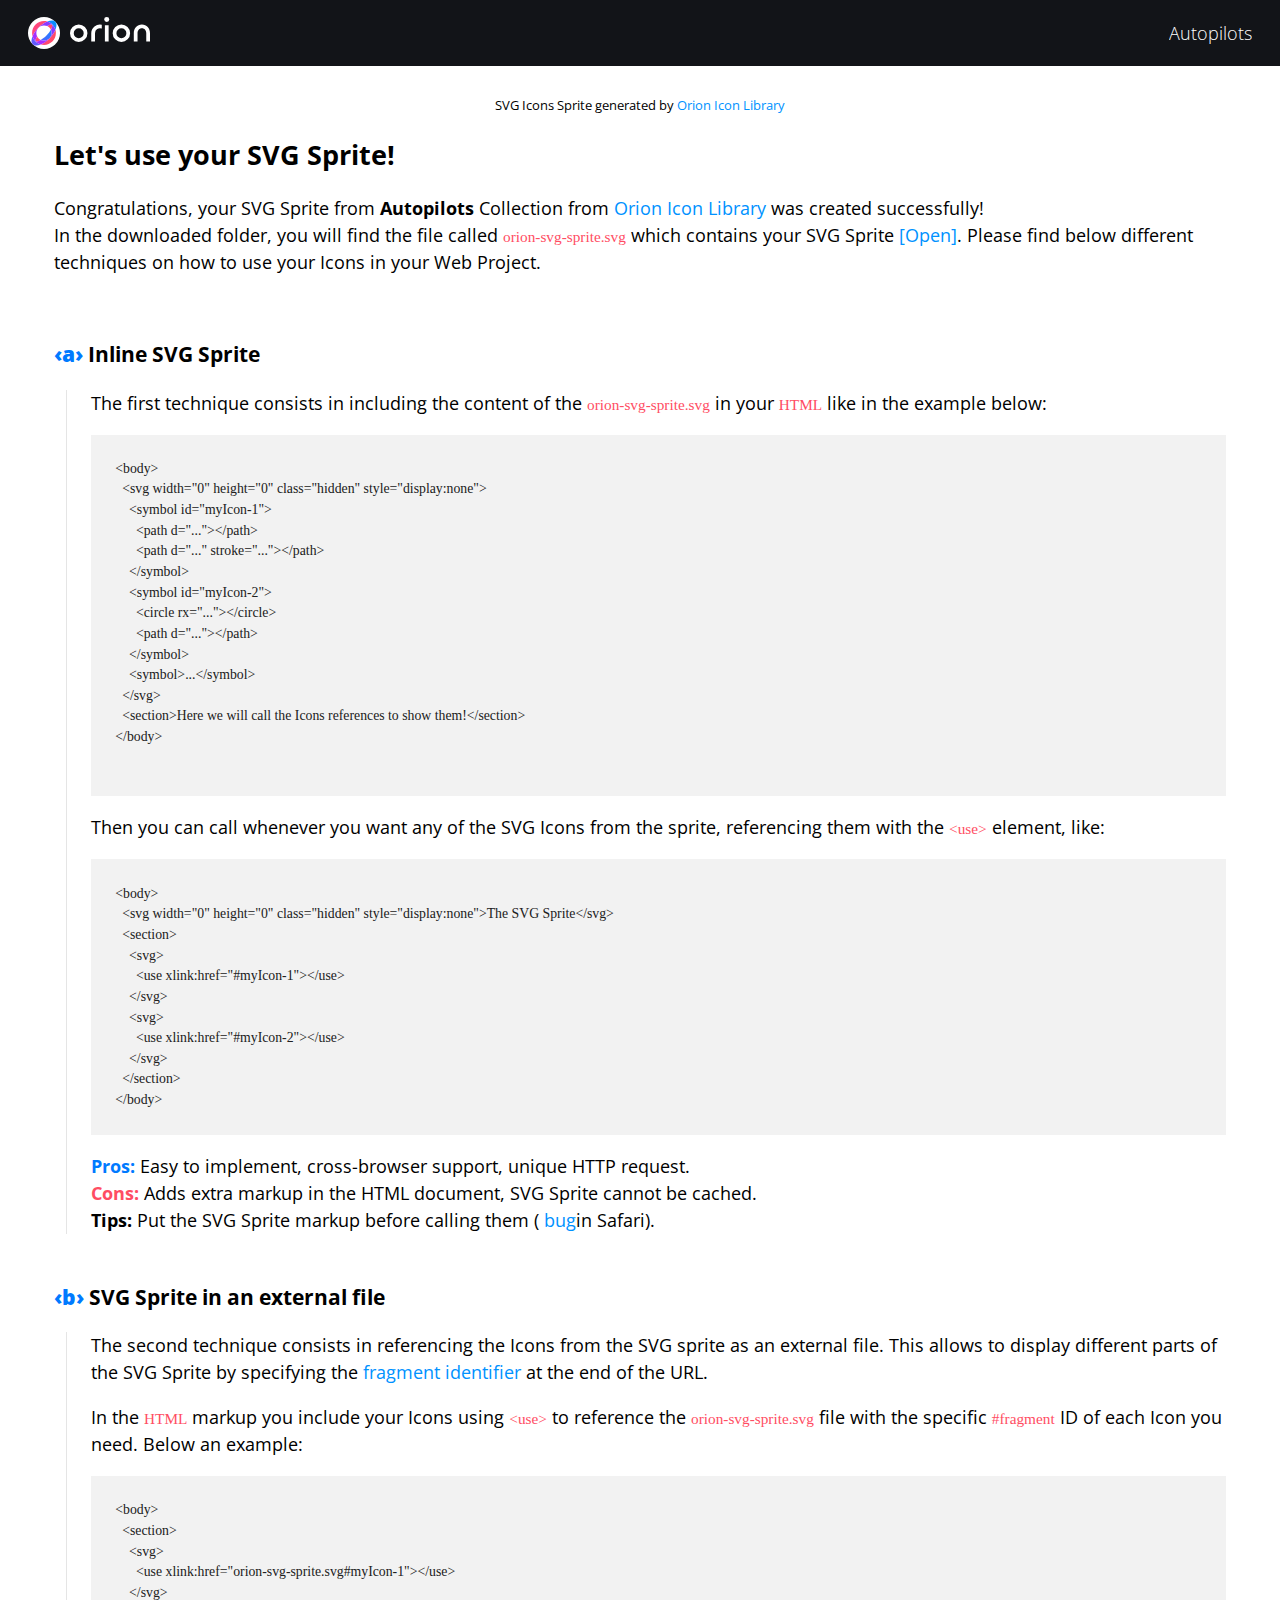
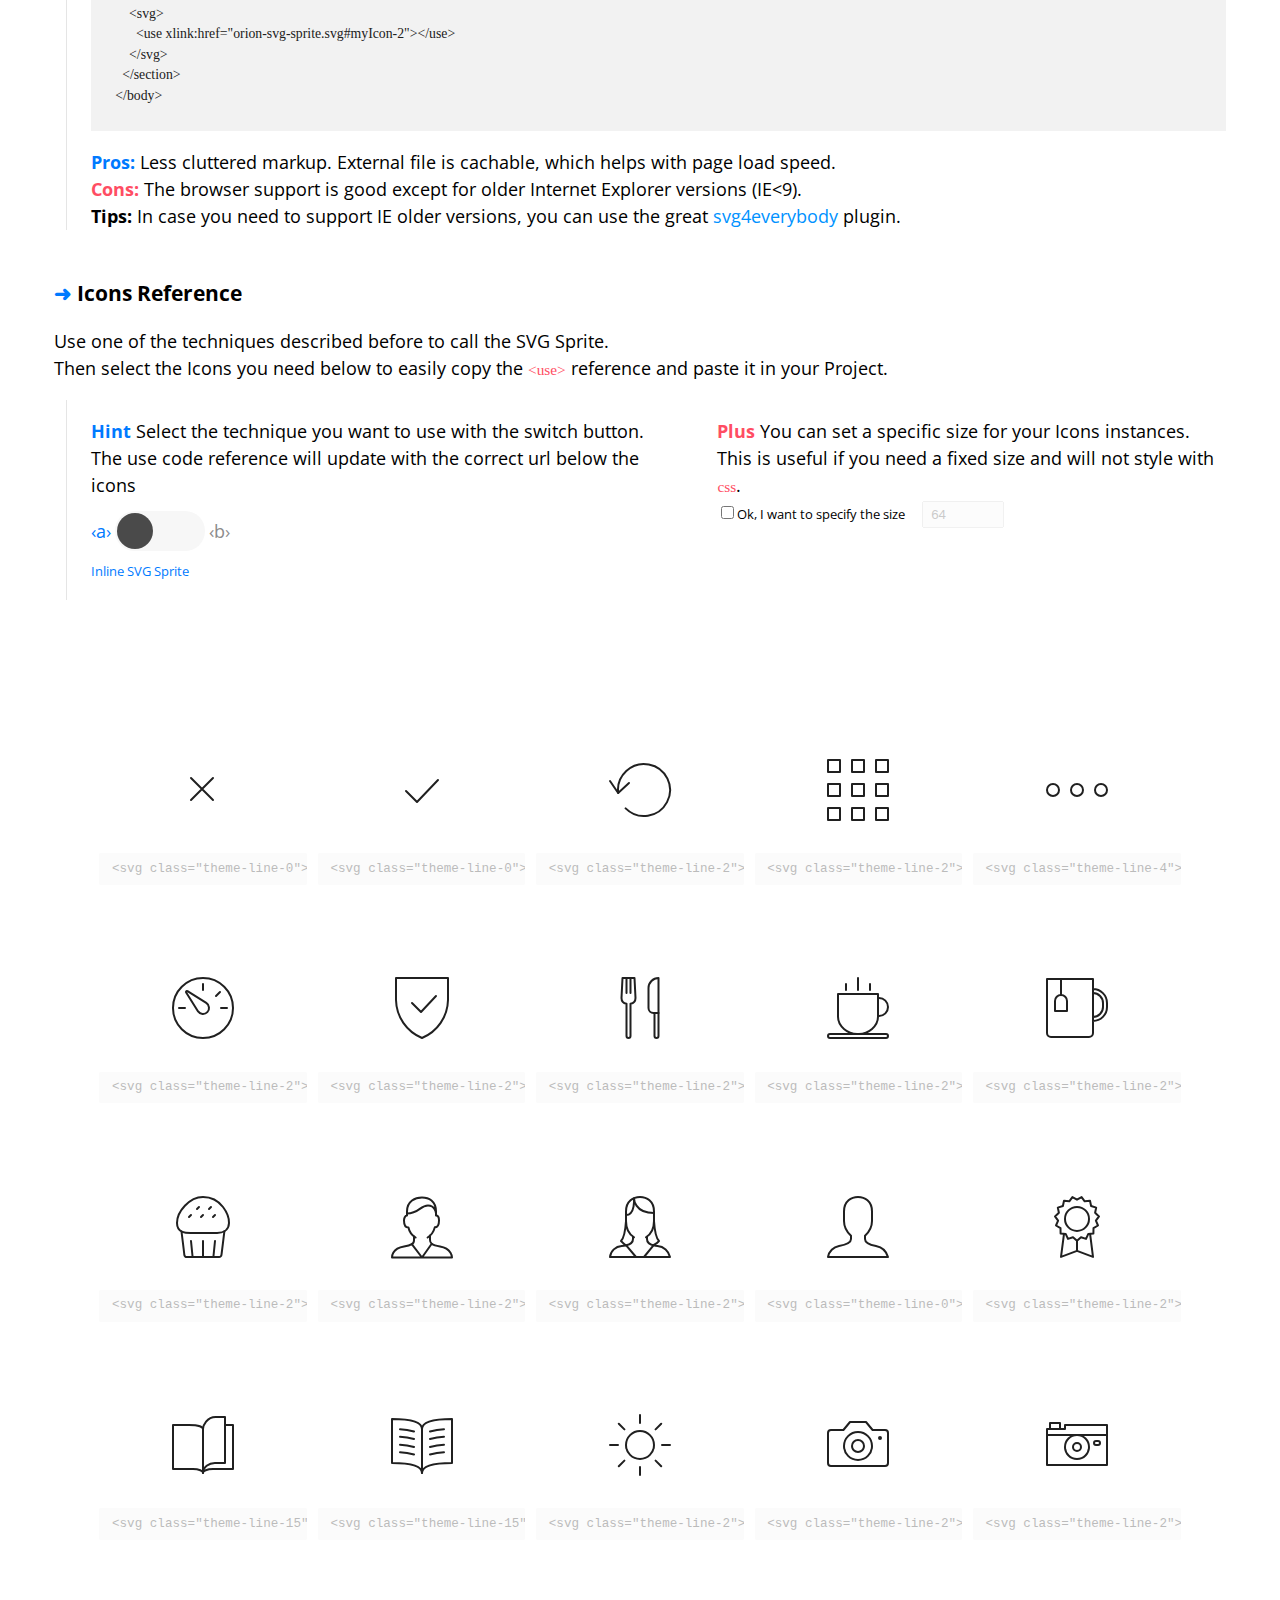
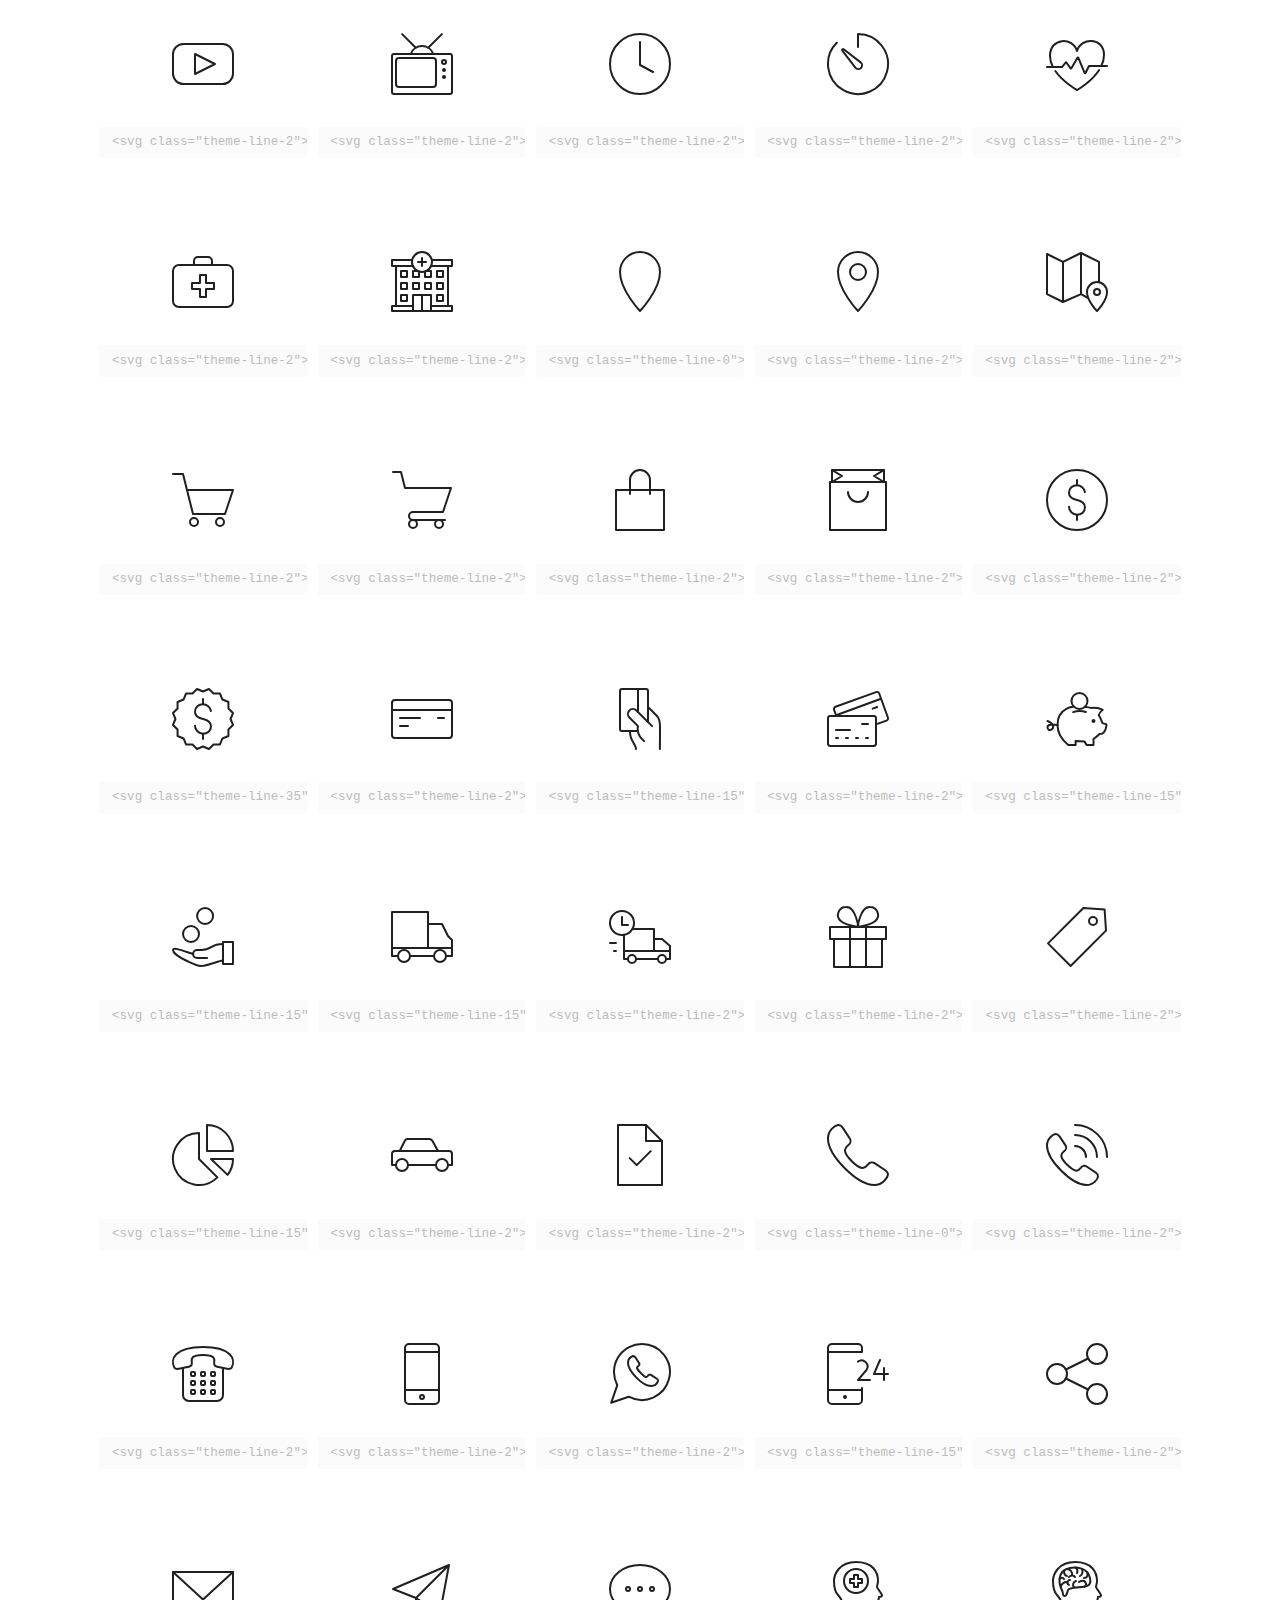
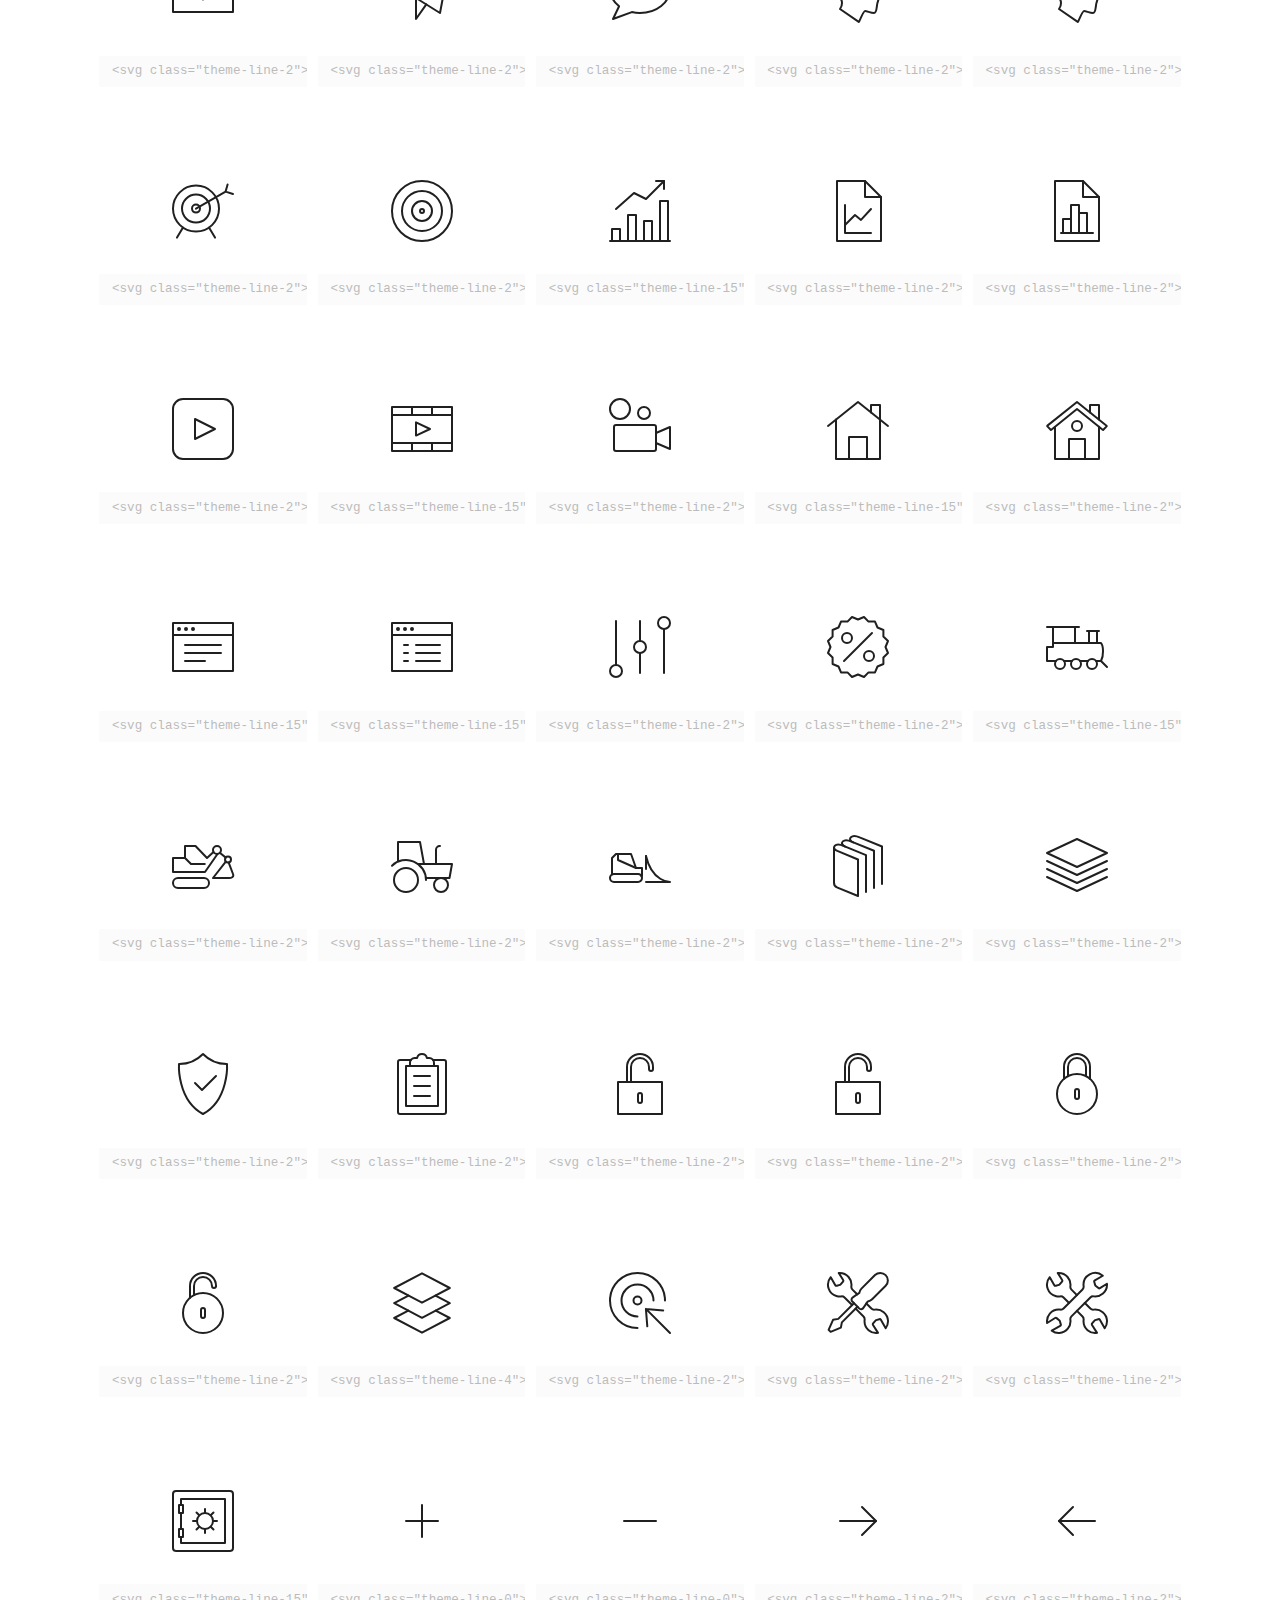
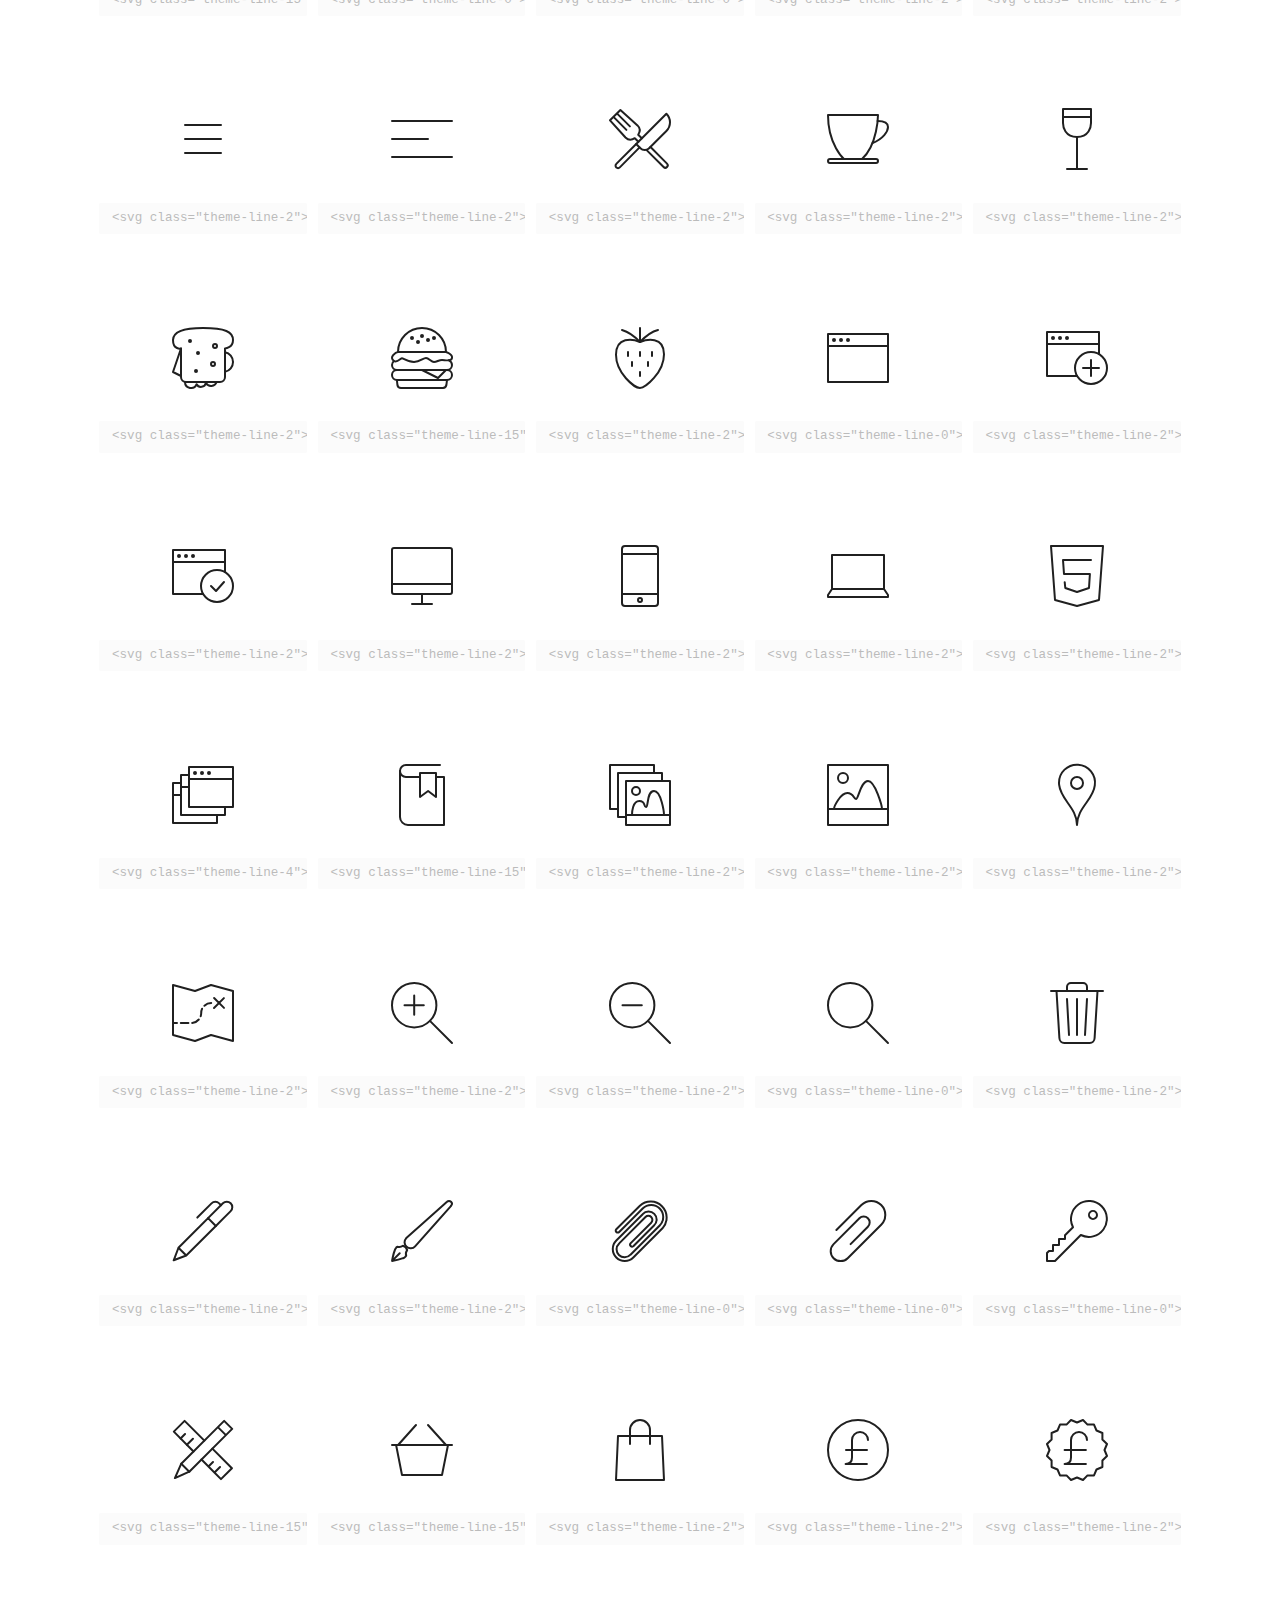
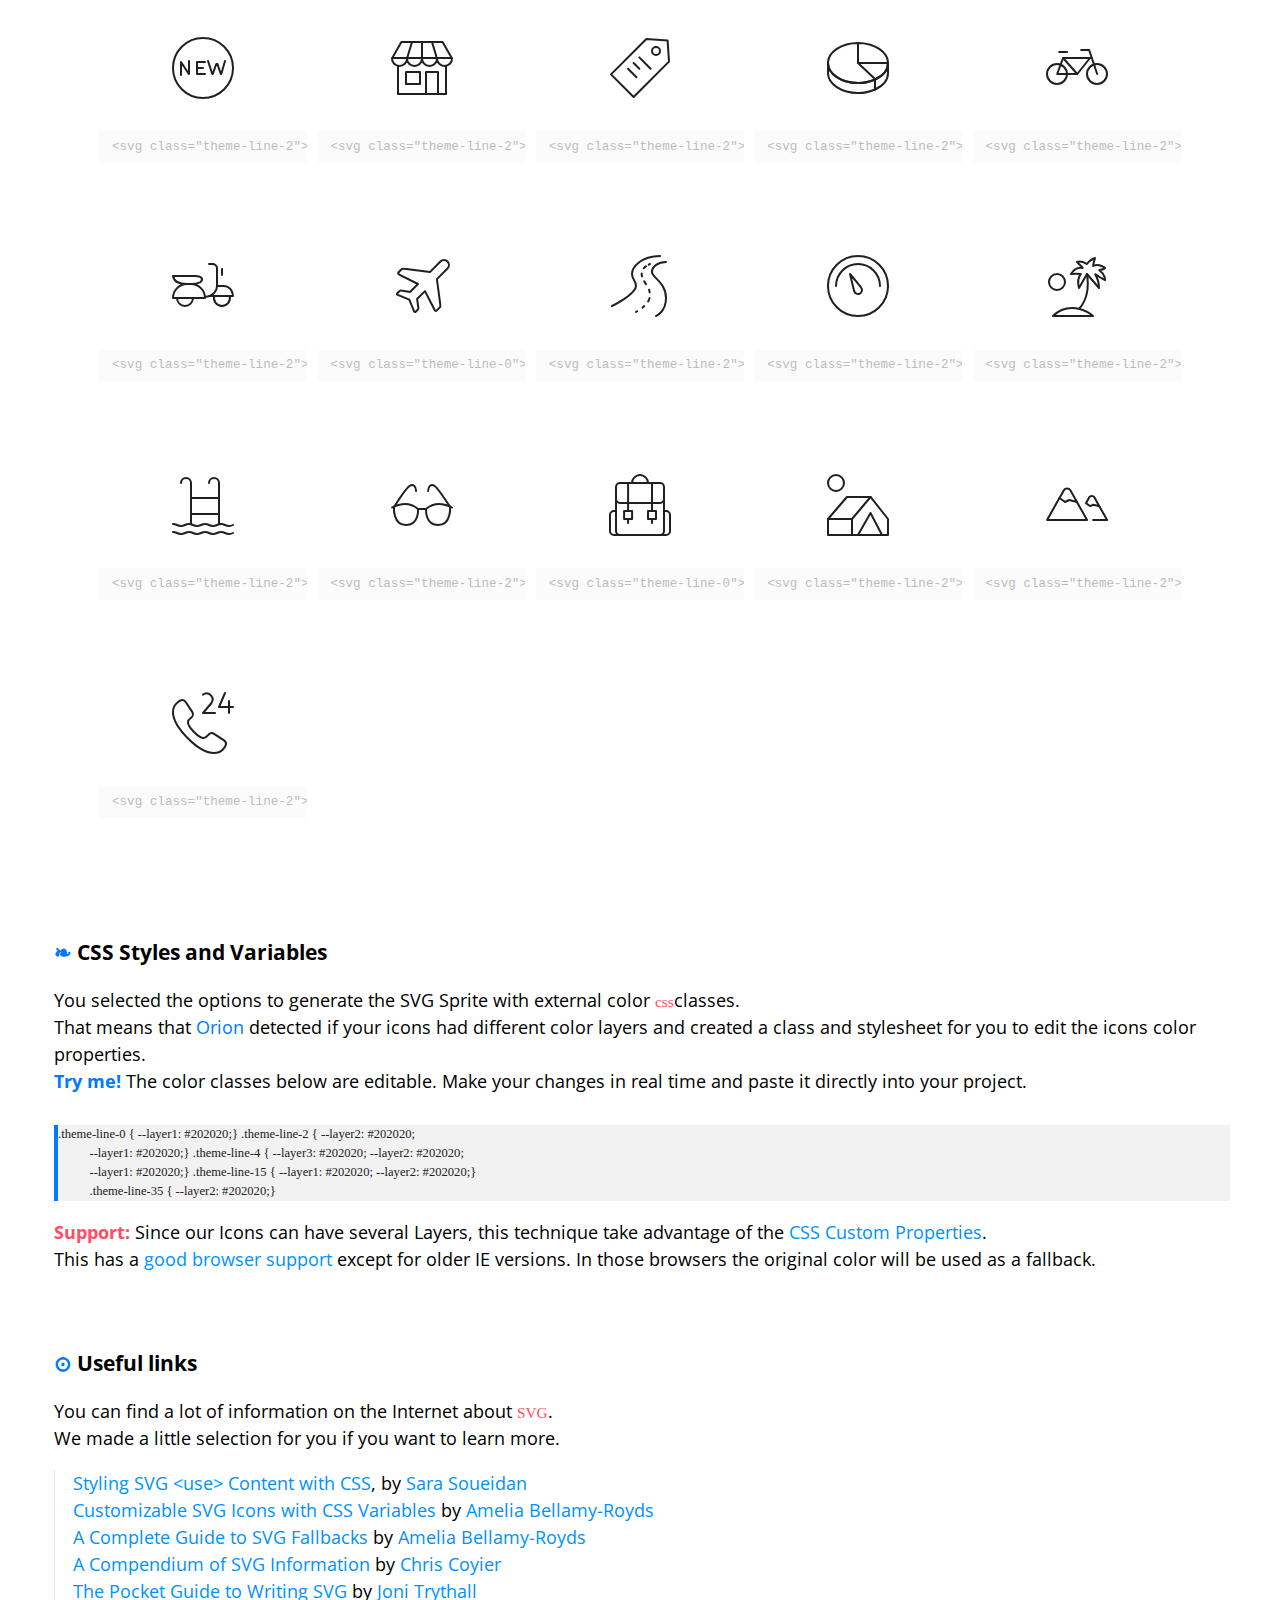
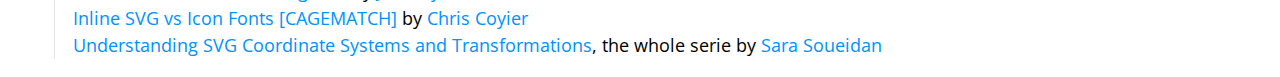
<file: static/icons/demo.html>
<!doctype>
<html lang="en">
  
  <head>
    <title>SVG Sprite Demo | Orion Icon Library</title>
    <meta name="viewport" content="width=device-width, initial-scale=1.0"
    />
    <meta charset="UTF-8" />
    <link href="https://fonts.googleapis.com/css?family=Open+Sans" rel="stylesheet"
    />
    <style>
      html {
          box-sizing: border-box;
        }
        body {
          margin: 0;
          padding: 0;
          font-family: 'Open Sans', sans-serif;
          font-size: 1.125rem;
        }
        ._1bo7bzx{font-family:Menlo, mono;font-size:.85em;}._1oymxsi{color:#ff4d63;}._1tt2u3t{-webkit-box-pack:justify;-ms-flex-pack:justify;-webkit-box-align:center;-ms-flex-align:center;display:-webkit-box;display:-moz-box;display:-ms-flexbox;display:-webkit-flex;display:flex;-webkit-align-items:center;align-items:center;background-color:#121418;-webkit-justify-content:space-between;justify-content:space-between;height:66px;padding:0 28px;color:white;}._dl5j6p{font-weight:300;max-width:33%;font-size:1em;}._1iurgbx{white-space:nowrap;overflow:hidden;text-overflow:ellipsis;}._1l5hckq{padding:1em 3em;}._kp2n83{font-size:.7em;text-align:center;}._o1cg4g{color:#0092FF;text-decoration:none;}._o1cg4g:hover{text-decoration:underline;}._14gdf42{line-height:1.5;}._ovghcs{color:inherit;text-decoration:none;}._ovghcs:hover:after{content:"#";color:#0092FF;margin-left:2px;opacity:.3;-webkit-transition:opacity .3s;-moz-transition:opacity .3s;transition:opacity .3s;}._ovghcs:active:after{opacity:1;}._1dqtju9{color:#007aff;}._fr5wn{padding-left:24px;border-left:1px solid rgba(0,0,0,0.1);margin-left:12px;margin-bottom:48px;}._1bmg5vo{color:#202020;tab-ssize:4px;overflow-x:auto;padding:1.5em;line-height:1.5;background:rgba(0,0,0,0.05);font-size:.9em;}._jro6t0{display:-webkit-box;display:-moz-box;display:-ms-flexbox;display:-webkit-flex;display:flex;}._53480w{display:none;}._53480w:checked + label span{-webkit-transform:translateX(52px);-ms-transform:translateX(52px);transform:translateX(52px);}._53480w:checked + label:before{color:inherit;}._53480w:checked + label:after{color:#007aff;}._53480w:checked ~ .externalCheckboxHelper:after{content:"External SVG Sprite";}._1uuc6xn{cursor:pointer;width:90px;height:40px;display:block;background-color:#f7f7f7;color:#8c8c8c;border-radius:32px;margin:12px 24px;position:relative;}._1uuc6xn:before{content:"‹a›";position:absolute;right:-webkit-calc(100% + 4px);right:-moz-calc(100% + 4px);right:calc(100% + 4px);top:50%;-webkit-transform:translateY(-50%);-ms-transform:translateY(-50%);transform:translateY(-50%);color:#007aff;}._1uuc6xn:after{content:"‹b›";position:absolute;left:-webkit-calc(100% + 4px);left:-moz-calc(100% + 4px);left:calc(100% + 4px);top:50%;-webkit-transform:translateY(-50%);-ms-transform:translateY(-50%);transform:translateY(-50%);}._10r524x{background-color:#4a4a4a;border-radius:50%;height:36px;left:0px;-webkit-transform:translateX(2px);-ms-transform:translateX(2px);transform:translateX(2px);position:absolute;top:2px;-webkit-transition:-webkit-transform .2s ease,transform .2s ease;-moz-transition:transform .2s ease;transition:-ms-transform .2s ease,-webkit-transform .2s ease,transform .2s ease;width:36px;z-index:1;}._qjqtm8:after{content:"Inline SVG Sprite";}._jcgzno{padding:.3em .5em;outline:0px;margin-left:12px;}._jcgzno:disabled{opacity:0.3;}._1r58n10{overflow:auto;padding:40px;margin:0px;list-style:none;padding-bottom:40px;}._fnhcyz{width:100%;float:left;-moz-box-sizing:border-box;box-sizing:border-box;display:block;-webkit-transition:opacity 250ms, box-shadow 250ms;-moz-transition:opacity 250ms, box-shadow 250ms;transition:opacity 250ms, box-shadow 250ms;cursor:pointer;position:relative;}@media (min-width: 767px){._fnhcyz{width:50%;}}@media (min-width: 1023px){._fnhcyz{width:33.333%;}}@media (min-width: 1199px){._fnhcyz{width:20%;}}._fnhcyz:after{content:"";position:absolute;z-index:-1;top:0px;right:0px;bottom:0px;left:0px;opacity:0;box-shadow:0 .5em 3em rgba(0,0,0,.1);-webkit-transition:opacity .3s;-moz-transition:opacity .3s;transition:opacity .3s;}._fnhcyz:hover:after{opacity:1;z-index:1;}._fnhcyz:before{content:"";padding-top:100%;display:block;}._fnhcyz:hover .orion-sprite__id{opacity:1;}._fnhcyz:hover .orion-sprite__code{opacity:1;}._1dclzhk{-webkit-box-direction:normal;-webkit-box-orient:vertical;-webkit-box-pack:justify;-ms-flex-pack:justify;-webkit-box-align:center;-ms-flex-align:center;display:-webkit-box;display:-moz-box;display:-ms-flexbox;display:-webkit-flex;display:flex;-webkit-align-items:center;align-items:center;-webkit-justify-content:space-between;justify-content:space-between;-webkit-flex-direction:column;-ms-flex-direction:column;flex-direction:column;position:absolute;top:0px;right:0px;bottom:0px;left:0px;padding:.5em 1em;}._19wnp26{width:100%;font-size:.7em;text-align:center;opacity:0;color:#777;-webkit-transition:opacity 250ms;-moz-transition:opacity 250ms;transition:opacity 250ms;}._1u0lyeu{width:64px;height:64px;}._190hxbq{width:100%;height:100%;}._1mcpc5v{font-size:.7em;padding:.5em 1em;width:100%;z-index:2;border-radius:2px;opacity:.3;-webkit-transition:opacity .3s;-moz-transition:opacity .3s;transition:opacity .3s;}._duacj0{white-space:pre;display:inline-block;font-size:.7em;line-height:1.5;background:rgba(0,0,0,0.05);tab-ssize:4px;color:#202020;margin-top:1em;width:100%;outline:0px;border-left:4px solid #007aff;}._1hgbkkp{list-style:none;margin:0px;padding:0px;padding-left:1em;line-height:1.5em;}._19kenml{-webkit-box-align:start;-ms-flex-align:start;display:-webkit-box;display:-moz-box;display:-ms-flexbox;display:-webkit-flex;display:flex;-webkit-align-items:flex-start;align-items:flex-start;color:#fff;}._15372er{display:inline-block;vertical-align:middle;width:32px;height:32px;}._ksd372{display:inline-block;vertical-align:middle;width:80px;height:25px;margin-left:10px;}
    </style>
  </head>
  
  <body>
    <svg width="0" height="0" class="hidden">
      <symbol xmlns="http://www.w3.org/2000/svg" viewBox="0 0 64 64" id="close-1">
        <title>Close</title>
        <desc>A line styled icon from Orion Icon Library.</desc>
        <path data-name="layer1"
        fill="none" stroke="#202020" stroke-miterlimit="10" stroke-width="2" d="M41.999 20.002l-22 22m22 0L20 20"
        stroke-linejoin="round" stroke-linecap="round" style="stroke:var(--layer1, #202020)"></path>
      </symbol>
      <symbol xmlns="http://www.w3.org/2000/svg" viewBox="0 0 64 64" id="checkmark-1">
        <title>Checkmark</title>
        <desc>A line styled icon from Orion Icon Library.</desc>
        <path data-name="layer1"
        fill="none" stroke="#202020" stroke-miterlimit="10" stroke-width="2" d="M16 33l11 11 21-22"
        stroke-linejoin="round" stroke-linecap="round" style="stroke:var(--layer1, #202020)"></path>
      </symbol>
      <symbol xmlns="http://www.w3.org/2000/svg" viewBox="0 0 64 64" id="rotate-left-1">
        <title>Rotate Left</title>
        <desc>A line styled icon from Orion Icon Library.</desc>
        <path data-name="layer2"
        d="M10.168 34.947a26.016 26.016 0 1 1 7.45 15.432" fill="none" stroke="#202020"
        stroke-miterlimit="10" stroke-width="2" stroke-linejoin="round" stroke-linecap="round"
        style="stroke:var(--layer1, #202020)"></path>
        <path data-name="layer1" fill="none" stroke="#202020" stroke-miterlimit="10"
        stroke-width="2" d="M2 23l8.168 11.947L20.986 25" stroke-linejoin="round"
        stroke-linecap="round" style="stroke:var(--layer1, #202020)"></path>
      </symbol>
      <symbol xmlns="http://www.w3.org/2000/svg" viewBox="0 0 64 64" id="portfolio-grid-1">
        <title>Portfolio Grid</title>
        <desc>A line styled icon from Orion Icon Library.</desc>
        <path data-name="layer2"
        fill="none" stroke="#202020" stroke-miterlimit="10" stroke-width="2" d="M2 2h12v12H2zm24 0h12v12H26zm24 0h12v12H50zM2 50h12v12H2z"
        stroke-linejoin="round" stroke-linecap="round" style="stroke:var(--layer1, #202020)"></path>
        <path data-name="layer1" fill="none" stroke="#202020" stroke-miterlimit="10"
        stroke-width="2" d="M26 50h12v12H26zm24 0h12v12H50z" stroke-linejoin="round"
        stroke-linecap="round" style="stroke:var(--layer1, #202020)"></path>
        <path data-name="layer2" fill="none" stroke="#202020" stroke-miterlimit="10"
        stroke-width="2" d="M2 25.988h12v12H2z" stroke-linejoin="round" stroke-linecap="round"
        style="stroke:var(--layer1, #202020)"></path>
        <path data-name="layer1" fill="none" stroke="#202020" stroke-miterlimit="10"
        stroke-width="2" d="M26 25.988h12v12H26zm24 0h12v12H50z" stroke-linejoin="round"
        stroke-linecap="round" style="stroke:var(--layer1, #202020)"></path>
      </symbol>
      <symbol xmlns="http://www.w3.org/2000/svg" viewBox="0 0 64 64" id="more-1">
        <title>More</title>
        <desc>A line styled icon from Orion Icon Library.</desc>
        <circle data-name="layer3"
        cx="8" cy="32" r="6" fill="none" stroke="#202020" stroke-miterlimit="10"
        stroke-width="2" stroke-linejoin="round" stroke-linecap="round" style="stroke:var(--layer1, #202020)"></circle>
        <circle data-name="layer2" cx="56" cy="32" r="6" fill="none"
        stroke="#202020" stroke-miterlimit="10" stroke-width="2" stroke-linejoin="round"
        stroke-linecap="round" style="stroke:var(--layer1, #202020)"></circle>
        <circle data-name="layer1" cx="32" cy="32" r="6" fill="none"
        stroke="#202020" stroke-miterlimit="10" stroke-width="2" stroke-linejoin="round"
        stroke-linecap="round" style="stroke:var(--layer1, #202020)"></circle>
      </symbol>
      <symbol xmlns="http://www.w3.org/2000/svg" viewBox="0 0 64 64" id="speed-1">
        <title>Speed</title>
        <desc>A line styled icon from Orion Icon Library.</desc>
        <circle data-name="layer2"
        cx="32" cy="32" r="30" fill="none" stroke="#202020" stroke-miterlimit="10"
        stroke-width="2" stroke-linejoin="round" stroke-linecap="round" style="stroke:var(--layer1, #202020)"></circle>
        <path data-name="layer2" fill="none" stroke="#202020" stroke-miterlimit="10"
        stroke-width="2" d="M8 32h6M32 8v5.999M50 32h6M45 20l4-4" stroke-linejoin="round"
        stroke-linecap="round" style="stroke:var(--layer1, #202020)"></path>
        <path data-name="layer1" d="M15.183 16.544A.975.975 0 0 1 15 16a1 1 0 0 1 1.489-.873l18.748 11.821a5.999 5.999 0 1 1-8.153 8.486z"
        fill="none" stroke="#202020" stroke-miterlimit="10" stroke-width="2" stroke-linejoin="round"
        stroke-linecap="round" style="stroke:var(--layer1, #202020)"></path>
      </symbol>
      <symbol xmlns="http://www.w3.org/2000/svg" viewBox="0 0 64 64" id="security-shield-1">
        <title>Security Shield</title>
        <desc>A line styled icon from Orion Icon Library.</desc>
        <path data-name="layer2"
        d="M6 2h52v22.064A41.973 41.973 0 0 1 31.994 62 41.97 41.97 0 0 1 6 24.064z"
        fill="none" stroke="#202020" stroke-miterlimit="10" stroke-width="2" stroke-linejoin="round"
        stroke-linecap="round" style="stroke:var(--layer1, #202020)"></path>
        <path data-name="layer1" fill="none" stroke="#202020" stroke-miterlimit="10"
        stroke-width="2" d="M22 27l9 9 15-16" stroke-linejoin="round" stroke-linecap="round"
        style="stroke:var(--layer1, #202020)"></path>
      </symbol>
      <symbol xmlns="http://www.w3.org/2000/svg" viewBox="0 0 64 64" id="food-1">
        <title>Food</title>
        <desc>A line styled icon from Orion Icon Library.</desc>
        <path data-name="layer2"
        d="M50.5 37v23a2 2 0 0 1-2 2 2 2 0 0 1-2-2V37" fill="none" stroke="#202020"
        stroke-linecap="round" stroke-linejoin="round" stroke-width="2" style="stroke:var(--layer1, #202020)"></path>
        <path data-name="layer1" fill="none" stroke="#202020" stroke-linecap="round"
        stroke-linejoin="round" stroke-width="2" d="M18.5 17V2m4 0v15m4-15h-12l-1 20c0 3.2 2.1 5.2 5 5.8V60a2 2 0 0 0 4 0V27.8c2.9-.6 5-2.6 5-5.8zm24 35V2a10 10 0 0 0-10 10v20a5 5 0 0 0 5 5z"
        style="stroke:var(--layer1, #202020)"></path>
      </symbol>
      <symbol viewBox="0 0 64 64" xmlns="http://www.w3.org/2000/svg" id="hot-coffee-1">
        <title>Hot Coffee</title>
        <desc>A line styled icon from Orion Icon Library.</desc>
        <path stroke-width="2"
        stroke-linejoin="round" stroke-linecap="round" stroke="#202020" fill="none"
        d="M52 17.965v22.857c0 9.467-9.582 17.143-19.049 17.143h-1.9C21.58 57.965 12 50.289 12 40.822V17.965zM52 22h1.016A8.984 8.984 0 0 1 62 30.982a8.982 8.982 0 0 1-8.982 8.982H52"
        data-name="layer2" style="stroke:var(--layer1, #202020)"></path>
        <path d="M32 13.998v-12m-12.002 12V8.002m24.004 5.996V8.002M62 60a2 2 0 0 1-2 2H4a2 2 0 0 1-2-2 2 2 0 0 1 2-2h56a2 2 0 0 1 2 2z"
        stroke-width="2" stroke-linejoin="round" stroke-linecap="round" stroke="#202020"
        fill="none" data-name="layer1" style="stroke:var(--layer1, #202020)"></path>
      </symbol>
      <symbol xmlns="http://www.w3.org/2000/svg" viewBox="0 0 64 64" id="tea-cup-1">
        <title>Tea Cup</title>
        <desc>A line styled icon from Orion Icon Library.</desc>
        <path data-name="layer2"
        fill="none" stroke="#202020" stroke-linecap="round" stroke-linejoin="round"
        stroke-width="2" d="M16 3v16m6 16V25a6 6 0 0 0-6-6 6 6 0 0 0-6 6v10z" style="stroke:var(--layer1, #202020)"></path>
        <path data-name="layer1" d="M48 3v54a4 4 0 0 1-4 4H6a4 4 0 0 1-4-4V3zm0 10a14 14 0 0 1 14 14v4a14 14 0 0 1-14 14"
        fill="none" stroke="#202020" stroke-linecap="round" stroke-linejoin="round"
        stroke-width="2" style="stroke:var(--layer1, #202020)"></path>
        <path data-name="layer1" d="M48 41a10 10 0 0 0 10-10v-4a10 10 0 0 0-10-10"
        fill="none" stroke="#202020" stroke-linecap="round" stroke-linejoin="round"
        stroke-width="2" style="stroke:var(--layer1, #202020)"></path>
      </symbol>
      <symbol xmlns="http://www.w3.org/2000/svg" viewBox="0 0 64 64" id="muffin-1">
        <title>Muffin</title>
        <desc>A line styled icon from Orion Icon Library.</desc>
        <path data-name="layer2"
        d="M10.5 36.5s2.6 20.7 2.8 23.1A2.4 2.4 0 0 0 16 62h31.9a2.4 2.4 0 0 0 2.6-2.4c.3-2.4 2.9-23.4 2.9-23.4M20 46l1.6 16M44 46l-1.6 16M32 46v16"
        fill="none" stroke="#202020" stroke-linecap="round" stroke-linejoin="round"
        stroke-width="2" style="stroke:var(--layer1, #202020)"></path>
        <path data-name="layer1" d="M32 2C18.3 2 6 16.7 6 28s11.3 10 16 10h24.1c4.8 0 11.7-2 11.9-10S50.5 2 32 2zM20 20l-2 2m14-2l-2 2m-2-10l-2 2m14-2l-2 2m6 6l-2 2"
        fill="none" stroke="#202020" stroke-linecap="round" stroke-linejoin="round"
        stroke-width="2" style="stroke:var(--layer1, #202020)"></path>
      </symbol>
      <symbol viewBox="0 0 64 64" xmlns="http://www.w3.org/2000/svg" id="man-1">
        <title>Man</title>
        <desc>A line styled icon from Orion Icon Library.</desc>
        <path stroke-width="2"
        stroke-miterlimit="10" stroke="#202020" fill="none" d="M41.713 48.744c-1.968-1.476-1.71-3.069-1.71-4.244v-4m-16 1v3c0 1.285.425 3.083-2.194 4.67"
        data-name="layer2" stroke-linejoin="round" stroke-linecap="round" style="stroke:var(--layer1, #202020)"></path>
        <path stroke-width="2" stroke-miterlimit="10" stroke="#202020"
        fill="none" d="M37.601 42.5a16.786 16.786 0 0 0 7.168-10.135c3.026-.037 4.234-2.931 4.234-6.937 0-1.994 0-4.928-3-4.928v-2m-29 0v2.006c-2-.006-3 2.994-3 4.988 0 4.006 1.391 7.006 4.436 7.006h.002a15.21 15.21 0 0 0 7.17 10m20.392-24v-2c0-10.4-7.373-14-14-14s-15 3.517-15 13.916V18.5c12 0 13-8 21-8 7.459 0 8 8 8 8z"
        data-name="layer2" stroke-linejoin="round" stroke-linecap="round" style="stroke:var(--layer1, #202020)"></path>
        <path stroke-width="2" stroke-miterlimit="10" stroke="#202020"
        fill="none" d="M14.003 51.5c-12.61 2-12.001 11-12.001 11h30L21.809 49.17c-1.458.885-3.856 1.703-7.806 2.33zm36 0c-4.436-.74-6.91-1.72-8.29-2.756L32.002 62.5h30s0-9-12-11z"
        data-name="layer1" stroke-linejoin="round" stroke-linecap="round" style="stroke:var(--layer1, #202020)"></path>
      </symbol>
      <symbol viewBox="0 0 64 64" xmlns="http://www.w3.org/2000/svg" id="woman-1">
        <title>Woman</title>
        <desc>A line styled icon from Orion Icon Library.</desc>
        <path stroke-width="2"
        stroke-miterlimit="10" stroke="#202020" fill="none" d="M32 2c-6.627 0-13.992 4-13.992 14.399V26c0 7.18 3.27 13.379 8 16.267m11.984 0c4.73-2.888 8-9.087 8-16.267v-9.601C45.992 6 38.627 2 32 2"
        data-name="layer2" stroke-linejoin="round" stroke-linecap="round" style="stroke:var(--layer1, #202020)"></path>
        <path stroke-width="2" stroke-miterlimit="10" stroke="#202020"
        fill="none" d="M46 18C26 18 26 3.174 26 3.174S27.416 20 18 20m27.473 30.357C39.003 48.835 39 45.697 39 44v-2M28 62h8M25 42v2c0 1.684-.002 4.813-6.794 6.333M18.008 26S17 42 13 46c4 4 4.926 4.394 4.926 4.394"
        data-name="layer2" stroke-linejoin="round" stroke-linecap="round" style="stroke:var(--layer1, #202020)"></path>
        <path stroke-width="2" stroke-miterlimit="10" stroke="#202020"
        fill="none" d="M45.992 26S47 42 51 46c-4 4-6.095 4.217-6.095 4.217" data-name="layer2"
        stroke-linejoin="round" stroke-linecap="round" style="stroke:var(--layer1, #202020)"></path>
        <path stroke-width="2" stroke-miterlimit="10" stroke="#202020"
        fill="none" d="M62 62a13.788 13.788 0 0 0-12.422-11 30.574 30.574 0 0 1-4.105-.643L36 62zM13.61 51A12.46 12.46 0 0 0 2 62h26l-9.794-11.667a34.259 34.259 0 0 1-4.597.667z"
        data-name="layer1" stroke-linejoin="round" stroke-linecap="round" style="stroke:var(--layer1, #202020)"></path>
      </symbol>
      <symbol xmlns="http://www.w3.org/2000/svg" viewBox="0 0 64 64" id="user-1">
        <title>User</title>
        <desc>A line styled icon from Orion Icon Library.</desc>
        <path data-name="layer1"
        d="M46 26c0 6.1-3.4 11.5-7 14.8V44c0 2 1 5.1 11 7a15.5 15.5 0 0 1 12 11H2a13.4 13.4 0 0 1 11-11c10-1.8 12-5 12-7v-3.2c-3.6-3.3-7-8.6-7-14.8v-9.6C18 6 25.4 2 32 2s14 4 14 14.4z"
        fill="none" stroke="#202020" stroke-miterlimit="10" stroke-width="2" stroke-linejoin="round"
        stroke-linecap="round" style="stroke:var(--layer1, #202020)"></path>
      </symbol>
      <symbol xmlns="http://www.w3.org/2000/svg" viewBox="0 0 64 64" id="quality-1">
        <title>Quality</title>
        <desc>A line styled icon from Orion Icon Library.</desc>
        <path data-name="layer2"
        fill="none" stroke="#202020" stroke-miterlimit="10" stroke-width="2" d="M19 38.9l-3 23 16-6 16 6-2.9-23M32 45.8v10.1"
        stroke-linejoin="round" stroke-linecap="round" style="stroke:var(--layer1, #202020)"></path>
        <circle data-name="layer1" cx="32" cy="23.9" r="12" fill="none"
        stroke="#202020" stroke-miterlimit="10" stroke-width="2" stroke-linejoin="round"
        stroke-linecap="round" style="stroke:var(--layer1, #202020)"></circle>
        <path data-name="layer1" fill="none" stroke="#202020" stroke-miterlimit="10"
        stroke-width="2" d="M32 4.7l4.6-2.6 3.1 4.2 5.3-.5 1.1 5.2 5.1 1.6-1.1 5.2 3.9 3.6-3.1 4.3 2.1 4.8-4.5 2.7-.1 5.3-5.2.6-2.2 4.8-5-1.6-4 3.5-4-3.5-5 1.6-2.2-4.8-5.2-.6-.1-5.3-4.5-2.7 2.1-4.8-3.1-4.3 3.9-3.6-1.1-5.2 5.1-1.6L19 5.8l5.3.5 3.1-4.2L32 4.7z"
        stroke-linejoin="round" stroke-linecap="round" style="stroke:var(--layer1, #202020)"></path>
      </symbol>
      <symbol xmlns="http://www.w3.org/2000/svg" viewBox="0 0 64 64" id="reading-1">
        <title>Reading</title>
        <desc>A line styled icon from Orion Icon Library.</desc>
        <path data-name="layer1"
        d="M54 12h8v44H42c-6 0-10 2-10 3.8" fill="none" stroke="#202020" stroke-miterlimit="10"
        stroke-width="2" stroke-linejoin="round" stroke-linecap="round" style="stroke:var(--layer2, #202020)"></path>
        <path data-name="layer2" d="M32 16c0-3.6 4-12 12.6-12H54v46H43.9C37.8 50 32 54.2 32 60"
        fill="none" stroke="#202020" stroke-miterlimit="10" stroke-width="2" stroke-linejoin="round"
        stroke-linecap="round" style="stroke:var(--layer2, #202020)"></path>
        <path data-name="layer1" d="M32 16c0-2-4-4-14-4H2v44h20c6 0 10 2 10 3.8z"
        fill="none" stroke="#202020" stroke-miterlimit="10" stroke-width="2" stroke-linejoin="round"
        stroke-linecap="round" style="stroke:var(--layer2, #202020)"></path>
      </symbol>
      <symbol xmlns="http://www.w3.org/2000/svg" viewBox="0 0 64 64" id="news-1">
        <title>News</title>
        <desc>A line styled icon from Orion Icon Library.</desc>
        <path data-name="layer1"
        d="M32 16C32 8 16 6 2 6v44c14 0 30 2 30 10z" fill="none" stroke="#202020"
        stroke-miterlimit="10" stroke-width="2" stroke-linejoin="round" stroke-linecap="round"
        style="stroke:var(--layer2, #202020)"></path>
        <path data-name="layer2" d="M24 18.5a60.7 60.7 0 0 0-14-2.3M24 26a60.7 60.7 0 0 0-14-2.3M24 34a60.7 60.7 0 0 0-14-2.3m14 9.8a60.7 60.7 0 0 0-14-2.3m30-20.7a60.7 60.7 0 0 1 14-2.3M40 26a60.7 60.7 0 0 1 14-2.3M40 34a60.7 60.7 0 0 1 14-2.3m-14 9.8a60.7 60.7 0 0 1 14-2.3"
        fill="none" stroke="#202020" stroke-miterlimit="10" stroke-width="2" stroke-linejoin="round"
        stroke-linecap="round" style="stroke:var(--layer2, #202020)"></path>
        <path data-name="layer1" d="M32 16C32 8 48 6 62 6v44c-14 0-30 2-30 10"
        fill="none" stroke="#202020" stroke-miterlimit="10" stroke-width="2" stroke-linejoin="round"
        stroke-linecap="round" style="stroke:var(--layer2, #202020)"></path>
      </symbol>
      <symbol xmlns="http://www.w3.org/2000/svg" viewBox="0 0 64 64" id="sun-1">
        <title>Sun</title>
        <desc>A line styled icon from Orion Icon Library.</desc>
        <circle data-name="layer2"
        cx="32" cy="32" r="14" fill="none" stroke="#202020" stroke-miterlimit="10"
        stroke-width="2" stroke-linejoin="round" stroke-linecap="round" style="stroke:var(--layer1, #202020)"></circle>
        <path data-name="layer1" fill="none" stroke="#202020" stroke-miterlimit="10"
        stroke-width="2" d="M32 2v8m0 44v8m30-30h-8m-44 0H2m8.8-21.2l5.6 5.6m31.2 31.2l5.6 5.6m0-42.4l-5.6 5.6M16.4 47.6l-5.6 5.6"
        stroke-linejoin="round" stroke-linecap="round" style="stroke:var(--layer1, #202020)"></path>
      </symbol>
      <symbol xmlns="http://www.w3.org/2000/svg" viewBox="0 0 64 64" id="camera-1">
        <title>Camera</title>
        <desc>A line styled icon from Orion Icon Library.</desc>
        <path data-name="layer2"
        d="M59 17H46.6L40 9H24l-6.6 8H5a3 3 0 0 0-3 3v30a3 3 0 0 0 3 3h54a3 3 0 0 0 3-3V20a3 3 0 0 0-3-3z"
        fill="none" stroke="#202020" stroke-miterlimit="10" stroke-width="2" stroke-linejoin="round"
        stroke-linecap="round" style="stroke:var(--layer1, #202020)"></path>
        <circle data-name="layer1" cx="32" cy="33" r="14" fill="none" stroke="#202020"
        stroke-miterlimit="10" stroke-width="2" stroke-linejoin="round" stroke-linecap="round"
        style="stroke:var(--layer1, #202020)"></circle>
        <circle data-name="layer1" cx="54" cy="25" r="1" fill="none"
        stroke="#202020" stroke-miterlimit="10" stroke-width="2" stroke-linejoin="round"
        stroke-linecap="round" style="stroke:var(--layer1, #202020)"></circle>
        <circle data-name="layer1" cx="32" cy="33" r="6" fill="none"
        stroke="#202020" stroke-miterlimit="10" stroke-width="2" stroke-linejoin="round"
        stroke-linecap="round" style="stroke:var(--layer1, #202020)"></circle>
      </symbol>
      <symbol xmlns="http://www.w3.org/2000/svg" viewBox="0 0 64 64" id="retro-camera-1">
        <title>Retro Camera</title>
        <desc>A line styled icon from Orion Icon Library.</desc>
        <path data-name="layer2"
        fill="none" stroke="#202020" stroke-miterlimit="10" stroke-width="2" d="M5 16v-6h10v6"
        stroke-linejoin="round" stroke-linecap="round" style="stroke:var(--layer1, #202020)"></path>
        <path data-name="layer2" fill="none" stroke="#202020" stroke-miterlimit="10"
        stroke-width="2" d="M20 12v4H2v36h60V12H20zM2 22h30m0 0h30" stroke-linejoin="round"
        stroke-linecap="round" style="stroke:var(--layer1, #202020)"></path>
        <circle data-name="layer1" cx="32" cy="34" r="12" fill="none" stroke="#202020"
        stroke-miterlimit="10" stroke-width="2" stroke-linejoin="round" stroke-linecap="round"
        style="stroke:var(--layer1, #202020)"></circle>
        <circle data-name="layer1" cx="32" cy="34" r="4" fill="none"
        stroke="#202020" stroke-miterlimit="10" stroke-width="2" stroke-linejoin="round"
        stroke-linecap="round" style="stroke:var(--layer1, #202020)"></circle>
        <path data-name="layer1" d="M55 30a2 2 0 0 1-2 2h-2a2 2 0 0 1-2-2 2 2 0 0 1 2-2h2a2 2 0 0 1 2 2z"
        fill="none" stroke="#202020" stroke-miterlimit="10" stroke-width="2" stroke-linejoin="round"
        stroke-linecap="round" style="stroke:var(--layer1, #202020)"></path>
      </symbol>
      <symbol xmlns="http://www.w3.org/2000/svg" viewBox="0 0 64 64" id="play-button-1">
        <title>Play Button</title>
        <desc>A line styled icon from Orion Icon Library.</desc>
        <rect data-name="layer2"
        x="2" y="12" width="60" height="40" rx="10.4" ry="10.4" fill="none" stroke="#202020"
        stroke-miterlimit="10" stroke-width="2" stroke-linejoin="round" stroke-linecap="round"
        style="stroke:var(--layer1, #202020)"></rect>
        <path data-name="layer1" fill="none" stroke="#202020" stroke-miterlimit="10"
        stroke-width="2" d="M24 22v20l20-10-20-10z" stroke-linejoin="round" stroke-linecap="round"
        style="stroke:var(--layer1, #202020)"></path>
      </symbol>
      <symbol xmlns="http://www.w3.org/2000/svg" viewBox="0 0 64 64" id="tv-1">
        <title>TV</title>
        <desc>A line styled icon from Orion Icon Library.</desc>
        <path data-name="layer2"
        d="M20.7 22a12 12 0 0 1 22.6 0" fill="none" stroke="#202020" stroke-miterlimit="10"
        stroke-width="2" stroke-linejoin="round" stroke-linecap="round" style="stroke:var(--layer1, #202020)"></path>
        <rect data-name="layer1" x="2" y="22" width="60" height="40" rx="2"
        ry="2" fill="none" stroke="#202020" stroke-miterlimit="10" stroke-width="2"
        stroke-linejoin="round" stroke-linecap="round" style="stroke:var(--layer1, #202020)"></rect>
        <path data-name="layer2" fill="none" stroke="#202020" stroke-miterlimit="10"
        stroke-width="2" d="M25.8 15.8L12.1 2.1m26.1 13.7L51.9 2.1" stroke-linejoin="round"
        stroke-linecap="round" style="stroke:var(--layer1, #202020)"></path>
        <circle data-name="layer2" cx="54" cy="38" r="1" fill="none" stroke="#202020"
        stroke-miterlimit="10" stroke-width="2" stroke-linejoin="round" stroke-linecap="round"
        style="stroke:var(--layer1, #202020)"></circle>
        <circle data-name="layer2" cx="54" cy="45" r="1" fill="none"
        stroke="#202020" stroke-miterlimit="10" stroke-width="2" stroke-linejoin="round"
        stroke-linecap="round" style="stroke:var(--layer1, #202020)"></circle>
        <circle data-name="layer2" cx="54" cy="30" r="2" fill="none"
        stroke="#202020" stroke-miterlimit="10" stroke-width="2" stroke-linejoin="round"
        stroke-linecap="round" style="stroke:var(--layer1, #202020)"></circle>
        <rect data-name="layer1" x="6" y="26" width="40" height="29"
        rx="3" ry="3" fill="none" stroke="#202020" stroke-miterlimit="10" stroke-width="2"
        stroke-linejoin="round" stroke-linecap="round" style="stroke:var(--layer1, #202020)"></rect>
      </symbol>
      <symbol xmlns="http://www.w3.org/2000/svg" viewBox="0 0 64 64" id="time-1">
        <title>Time</title>
        <desc>A line styled icon from Orion Icon Library.</desc>
        <circle data-name="layer2"
        cx="32" cy="32" r="30" fill="none" stroke="#202020" stroke-linecap="round"
        stroke-miterlimit="10" stroke-width="2" stroke-linejoin="round" style="stroke:var(--layer1, #202020)"></circle>
        <path data-name="layer1" fill="none" stroke="#202020" stroke-linecap="round"
        stroke-miterlimit="10" stroke-width="2" d="M32 10v23l13 7" stroke-linejoin="round"
        style="stroke:var(--layer1, #202020)"></path>
      </symbol>
      <symbol viewBox="0 0 64 64" xmlns="http://www.w3.org/2000/svg" id="deadline-1">
        <title>Deadline</title>
        <desc>A line styled icon from Orion Icon Library.</desc>
        <path stroke-width="2"
        stroke-miterlimit="10" stroke-linecap="round" stroke="#202020" fill="none"
        d="M29.375 35.625L16.293 18.707a1.007 1.007 0 0 1 1.414-1.414l16.918 13.082A3.739 3.739 0 0 1 30 36.254a3.914 3.914 0 0 1-.625-.629z"
        data-name="layer2" stroke-linejoin="round" style="stroke:var(--layer1, #202020)"></path>
        <path stroke-width="2" stroke-miterlimit="10" stroke-linecap="round"
        stroke="#202020" fill="none" d="M10.787 10.787A30 30 0 1 0 32 2v13" data-name="layer1"
        stroke-linejoin="round" style="stroke:var(--layer1, #202020)"></path>
      </symbol>
      <symbol xmlns="http://www.w3.org/2000/svg" viewBox="0 0 64 64" id="heartbeat-1">
        <title>Heartbeat</title>
        <desc>A line styled icon from Orion Icon Library.</desc>
        <path data-name="layer2"
        d="M54.132 37.978c-7.756 12.073-22.055 20.058-22.055 20.058S18.218 50.34 10.33 39M7.9 35A23.91 23.91 0 0 1 5 24C5 5.04 28 5 32 19c4-14 27-14 27 4a25.548 25.548 0 0 1-2.644 11"
        fill="none" stroke="#202020" stroke-linecap="round" stroke-miterlimit="10"
        stroke-width="2" stroke-linejoin="round" style="stroke:var(--layer1, #202020)"></path>
        <path data-name="layer1" d="M2 35h14.76a.5.5 0 0 0 .39-.188l3.437-4.3a.5.5 0 0 1 .8.022l4.166 5.833a.5.5 0 0 0 .839-.039l6.1-10.459a.5.5 0 0 1 .894.062l6.2 15.049a.5.5 0 0 0 .91.033l3.371-6.741a.5.5 0 0 1 .442-.272H62"
        fill="none" stroke="#202020" stroke-linecap="round" stroke-miterlimit="10"
        stroke-width="2" stroke-linejoin="round" style="stroke:var(--layer1, #202020)"></path>
      </symbol>
      <symbol xmlns="http://www.w3.org/2000/svg" viewBox="0 0 64 64" id="first-aid-kit-1">
        <title>First Aid Kit</title>
        <desc>A line styled icon from Orion Icon Library.</desc>
        <path data-name="layer2"
        fill="none" stroke="#202020" stroke-linecap="round" stroke-miterlimit="10"
        stroke-width="2" d="M43 33h-8v-8h-6v8h-8v6h8v8h6v-8h8v-6z" stroke-linejoin="round"
        style="stroke:var(--layer1, #202020)"></path>
        <rect data-name="layer1" x="2" y="15" width="60" height="42" rx="6"
        ry="6" fill="none" stroke="#202020" stroke-linecap="round" stroke-miterlimit="10"
        stroke-width="2" stroke-linejoin="round" style="stroke:var(--layer1, #202020)"></rect>
        <path data-name="layer1" d="M23 15v-4a4 4 0 0 1 4-4h10a4 4 0 0 1 4 4v4"
        fill="none" stroke="#202020" stroke-linecap="round" stroke-miterlimit="10"
        stroke-width="2" stroke-linejoin="round" style="stroke:var(--layer1, #202020)"></path>
      </symbol>
      <symbol xmlns="http://www.w3.org/2000/svg" viewBox="0 0 64 64" id="hospital-1">
        <title>Hospital</title>
        <desc>A line styled icon from Orion Icon Library.</desc>
        <path data-name="layer2"
        fill="none" stroke="#202020" stroke-linecap="round" stroke-miterlimit="10"
        stroke-width="2" d="M6 56V16m52 0v40" stroke-linejoin="round" style="stroke:var(--layer1, #202020)"></path>
        <path data-name="layer1" fill="none" stroke="#202020" stroke-linecap="round"
        stroke-miterlimit="10" stroke-width="2" d="M23 45h18v16H23z" stroke-linejoin="round"
        style="stroke:var(--layer1, #202020)"></path>
        <path data-name="layer2" fill="none" stroke="#202020" stroke-linecap="round"
        stroke-miterlimit="10" stroke-width="2" d="M23 61H2v-5h21m18 0h21v5H41"
        stroke-linejoin="round" style="stroke:var(--layer1, #202020)"></path>
        <path data-name="layer1" fill="none" stroke="#202020" stroke-linecap="round"
        stroke-miterlimit="10" stroke-width="2" d="M32 45v16" stroke-linejoin="round"
        style="stroke:var(--layer1, #202020)"></path>
        <path data-name="layer2" fill="none" stroke="#202020" stroke-linecap="round"
        stroke-miterlimit="10" stroke-width="2" d="M22.756 16H2v-6h20.063m19.874 0H62v6H41.244M11 21h6v6h-6zm36 0h6v6h-6zM11 33h6v6h-6zm0 12h6v6h-6zm36 0h6v6h-6zM23 33h6v6h-6zm12 0h6v6h-6zm12 0h6v6h-6zM29 21.542V27h-6v-6h4.636m8.728 0H41v6h-6v-5.458"
        stroke-linejoin="round" style="stroke:var(--layer1, #202020)"></path>
        <circle data-name="layer1" cx="32" cy="12" r="10" fill="none" stroke="#202020"
        stroke-linecap="round" stroke-miterlimit="10" stroke-width="2" stroke-linejoin="round"
        style="stroke:var(--layer1, #202020)"></circle>
        <path data-name="layer1" fill="none" stroke="#202020" stroke-linecap="round"
        stroke-miterlimit="10" stroke-width="2" d="M32 8v8m-4-4h8" stroke-linejoin="round"
        style="stroke:var(--layer1, #202020)"></path>
      </symbol>
      <symbol viewBox="0 0 64 64" xmlns="http://www.w3.org/2000/svg" id="map-pin-1">
        <title>Map Pin</title>
        <desc>A line styled icon from Orion Icon Library.</desc>
        <path stroke-width="2"
        stroke-miterlimit="10" stroke="#202020" fill="none" d="M32 2a20 20 0 0 0-20 20c0 18 20 39 20 39s20-21 20-39A20 20 0 0 0 32 2z"
        data-name="layer1" stroke-linejoin="round" stroke-linecap="round" style="stroke:var(--layer1, #202020)"></path>
      </symbol>
      <symbol viewBox="0 0 64 64" xmlns="http://www.w3.org/2000/svg" id="pin-1">
        <title>Pin</title>
        <desc>A line styled icon from Orion Icon Library.</desc>
        <path stroke-width="2"
        stroke-miterlimit="10" stroke="#202020" fill="none" d="M32 2a20 20 0 0 0-20 20c0 18 20 39 20 39s20-21 20-39A20 20 0 0 0 32 2z"
        data-name="layer2" stroke-linejoin="round" stroke-linecap="round" style="stroke:var(--layer1, #202020)"></path>
        <circle stroke-width="2" stroke-miterlimit="10" stroke="#202020"
        fill="none" r="8" cy="22" cx="32" data-name="layer1" stroke-linejoin="round"
        stroke-linecap="round" style="stroke:var(--layer1, #202020)"></circle>
      </symbol>
      <symbol viewBox="0 0 64 64" xmlns="http://www.w3.org/2000/svg" id="map-marker-1">
        <title>Map Marker</title>
        <desc>A line styled icon from Orion Icon Library.</desc>
        <path d="M43.2 48.1l-7.2-4L18 52 2 44.1V4l16 7.9L36 3l18 8.9v20.3M36 44.1V3M18 52V11.9"
        stroke-width="2" stroke-miterlimit="10" stroke="#202020" fill="none" data-name="layer2"
        stroke-linejoin="round" stroke-linecap="round" style="stroke:var(--layer1, #202020)"></path>
        <path stroke-width="2" stroke-miterlimit="10" stroke="#202020"
        fill="none" d="M52 32a10 10 0 0 0-10 10c0 9 10 19 10 19s10-10 10-19a10 10 0 0 0-10-10z"
        data-name="layer1" stroke-linejoin="round" stroke-linecap="round" style="stroke:var(--layer1, #202020)"></path>
        <circle stroke-width="2" stroke-miterlimit="10" stroke="#202020"
        fill="none" r="3" cy="42" cx="52" data-name="layer1" stroke-linejoin="round"
        stroke-linecap="round" style="stroke:var(--layer1, #202020)"></circle>
      </symbol>
      <symbol xmlns="http://www.w3.org/2000/svg" viewBox="0 0 64 64" id="cart-1">
        <title>Cart</title>
        <desc>A line styled icon from Orion Icon Library.</desc>
        <path data-name="layer2"
        fill="none" stroke="#202020" stroke-miterlimit="10" stroke-width="2" d="M2 6h10l10 40h32l8-24H16"
        stroke-linejoin="round" stroke-linecap="round" style="stroke:var(--layer1, #202020)"></path>
        <circle data-name="layer1" cx="23" cy="54" r="4" fill="none" stroke="#202020"
        stroke-miterlimit="10" stroke-width="2" stroke-linejoin="round" stroke-linecap="round"
        style="stroke:var(--layer1, #202020)"></circle>
        <circle data-name="layer1" cx="49" cy="54" r="4" fill="none"
        stroke="#202020" stroke-miterlimit="10" stroke-width="2" stroke-linejoin="round"
        stroke-linecap="round" style="stroke:var(--layer1, #202020)"></circle>
      </symbol>
      <symbol xmlns="http://www.w3.org/2000/svg" viewBox="0 0 64 64" id="shopping-cart-1">
        <title>Shopping Cart</title>
        <desc>A line styled icon from Orion Icon Library.</desc>
        <circle data-name="layer2"
        cx="23" cy="56" r="4" fill="none" stroke="#202020" stroke-miterlimit="10"
        stroke-width="2" stroke-linejoin="round" stroke-linecap="round" style="stroke:var(--layer1, #202020)"></circle>
        <circle data-name="layer2" cx="49" cy="56" r="4" fill="none"
        stroke="#202020" stroke-miterlimit="10" stroke-width="2" stroke-linejoin="round"
        stroke-linecap="round" style="stroke:var(--layer1, #202020)"></circle>
        <path data-name="layer1" d="M3 4h8l4 16h46l-8 24H23a4 4 0 0 0-4 4 4 4 0 0 0 4 4h32"
        fill="none" stroke="#202020" stroke-miterlimit="10" stroke-width="2" stroke-linejoin="round"
        stroke-linecap="round" style="stroke:var(--layer1, #202020)"></path>
      </symbol>
      <symbol xmlns="http://www.w3.org/2000/svg" viewBox="0 0 64 64" id="paper-bag-1">
        <title>Paper Bag</title>
        <desc>A line styled icon from Orion Icon Library.</desc>
        <path data-name="layer2"
        fill="none" stroke="#202020" stroke-miterlimit="10" stroke-width="2" d="M8 22h48v40H8z"
        stroke-linejoin="round" stroke-linecap="round" style="stroke:var(--layer1, #202020)"></path>
        <path data-name="layer1" d="M22 26V12A10 10 0 0 1 32 2a10 10 0 0 1 10 10v14"
        fill="none" stroke="#202020" stroke-miterlimit="10" stroke-width="2" stroke-linejoin="round"
        stroke-linecap="round" style="stroke:var(--layer1, #202020)"></path>
      </symbol>
      <symbol xmlns="http://www.w3.org/2000/svg" viewBox="0 0 64 64" id="retail-bag-1">
        <title>Retail Bag</title>
        <desc>A line styled icon from Orion Icon Library.</desc>
        <path data-name="layer2"
        fill="none" stroke="#202020" stroke-miterlimit="10" stroke-width="2" d="M4 14h56v48H4zm2 0V2h52v12"
        stroke-linejoin="round" stroke-linecap="round" style="stroke:var(--layer1, #202020)"></path>
        <path data-name="layer2" fill="none" stroke="#202020" stroke-miterlimit="10"
        stroke-width="2" d="M6.2 2.1L16 8 6 14M57.8 2.1L48 8l10 6" stroke-linejoin="round"
        stroke-linecap="round" style="stroke:var(--layer1, #202020)"></path>
        <path data-name="layer1" d="M42 24a10 10 0 0 1-20 0" fill="none"
        stroke="#202020" stroke-miterlimit="10" stroke-width="2" stroke-linejoin="round"
        stroke-linecap="round" style="stroke:var(--layer1, #202020)"></path>
      </symbol>
      <symbol viewBox="0 0 64 64" xmlns="http://www.w3.org/2000/svg" id="dollar-sign-1">
        <title>Dollar Sign</title>
        <desc>A line styled icon from Orion Icon Library.</desc>
        <path stroke-width="2"
        stroke-miterlimit="10" stroke="#202020" fill="none" d="M39.889 24A8 8 0 0 0 32 17.334c-4.418 0-8 2.914-8 7.333s4 6.42 8 7.334c4 .9 8 2.917 8 7.334s-3.582 7.333-8 7.333a8 8 0 0 1-8-8"
        stroke-linejoin="round" stroke-linecap="round" style="stroke:var(--layer1, #202020)"></path>
        <path d="M32 17.334v-5.335m0 40.003v-5.335" stroke-width="2" stroke-miterlimit="10"
        stroke="#202020" fill="none" data-name="layer2" stroke-linejoin="round"
        stroke-linecap="round" style="stroke:var(--layer1, #202020)"></path>
        <circle stroke-width="2" stroke-miterlimit="10" stroke="#202020"
        fill="none" r="30" cy="32" cx="32" data-name="layer1" stroke-linejoin="round"
        stroke-linecap="round" style="stroke:var(--layer1, #202020)"></circle>
      </symbol>
      <symbol viewBox="0 0 64 64" xmlns="http://www.w3.org/2000/svg" id="dollar-badge-1">
        <title>Dollar Badge</title>
        <desc>A line styled icon from Orion Icon Library.</desc>
        <path stroke-width="2"
        stroke-miterlimit="10" stroke="#202020" fill="none" d="M39.889 24A8 8 0 0 0 32 17.334c-4.418 0-8 2.914-8 7.333s4 6.42 8 7.334c4 .9 8 2.917 8 7.334s-3.582 7.333-8 7.333a8 8 0 0 1-8-8"
        stroke-linejoin="round" stroke-linecap="round" style="stroke:var(--layer2, #202020)"></path>
        <path d="M32 17.334v-5.335m0 40.003v-5.335m0-42.196l5.967-2.472 4.568 4.567 6.459.001 2.471 5.967 5.969 2.473v6.458L62 26.032l-2.471 5.967L62 37.967l-4.566 4.568v6.458l-5.969 2.472-2.471 5.967-6.459.001-4.568 4.568L32 59.529l-5.967 2.472-4.568-4.568-6.459-.001-2.471-5.967-5.969-2.472v-6.458L2 37.967l2.471-5.968L2 26.032l4.566-4.567v-6.458l5.969-2.473 2.471-5.967 6.459-.001 4.568-4.567L32 4.471z"
        stroke-width="2" stroke-miterlimit="10" stroke="#202020" fill="none" data-name="layer2"
        stroke-linejoin="round" stroke-linecap="round" style="stroke:var(--layer2, #202020)"></path>
      </symbol>
      <symbol xmlns="http://www.w3.org/2000/svg" viewBox="0 0 64 64" id="credit-card-1">
        <title>Credit Card</title>
        <desc>A line styled icon from Orion Icon Library.</desc>
        <path data-name="layer2"
        d="M62 16a3 3 0 0 0-3-3H5a3 3 0 0 0-3 3v7h60zM2 23v25a3 3 0 0 0 3 3h54a3 3 0 0 0 3-3V23"
        fill="none" stroke="#202020" stroke-miterlimit="10" stroke-width="2" stroke-linejoin="round"
        stroke-linecap="round" style="stroke:var(--layer1, #202020)"></path>
        <path data-name="layer1" fill="none" stroke="#202020" stroke-miterlimit="10"
        stroke-width="2" d="M10 31h20m18 0h6m-44 8h8" stroke-linejoin="round" stroke-linecap="round"
        style="stroke:var(--layer1, #202020)"></path>
      </symbol>
      <symbol xmlns="http://www.w3.org/2000/svg" viewBox="0 0 64 64" id="pay-by-card-1">
        <title>Pay by Card</title>
        <desc>A line styled icon from Orion Icon Library.</desc>
        <path data-name="layer1"
        d="M40 20l8.8 8.7C51.2 31.1 52 34.2 52 40c0 8.6-.1 22-.1 22M22 44a20 20 0 0 0 3.3 11.5C28.1 60 28 61.3 28 62"
        fill="none" stroke="#202020" stroke-miterlimit="10" stroke-width="2" stroke-linejoin="round"
        stroke-linecap="round" style="stroke:var(--layer2, #202020)"></path>
        <path data-name="layer2" d="M29.8 44H14a2 2 0 0 1-2-2V4a2 2 0 0 1 2-2h24a2 2 0 0 1 2 2v31M30 2v23"
        fill="none" stroke="#202020" stroke-miterlimit="10" stroke-width="2" stroke-linejoin="round"
        stroke-linecap="round" style="stroke:var(--layer2, #202020)"></path>
        <path data-name="layer1" d="M44.1 39.1L28.4 23.5a5 5 0 0 0-7 0 5 5 0 0 0 0 7l8.6 8.6s-2.6 8 6 14.9"
        fill="none" stroke="#202020" stroke-miterlimit="10" stroke-width="2" stroke-linejoin="round"
        stroke-linecap="round" style="stroke:var(--layer2, #202020)"></path>
      </symbol>
      <symbol xmlns="http://www.w3.org/2000/svg" viewBox="0 0 64 64" id="bank-cards-1">
        <title>Bank Cards</title>
        <desc>A line styled icon from Orion Icon Library.</desc>
        <path data-name="layer2"
        d="M10.3 29l-2.2-6.1a2.4 2.4 0 0 1 1.4-3.1L50.1 5.1a2.4 2.4 0 0 1 3.1 1.4l8.7 24a2.4 2.4 0 0 1-1.4 3.1L50 37.4m-39.9-9.2L55 11.8m-8.3 9.8l4.5-1.6"
        fill="none" stroke="#202020" stroke-miterlimit="10" stroke-width="2" stroke-linejoin="round"
        stroke-linecap="round" style="stroke:var(--layer1, #202020)"></path>
        <rect data-name="layer1" x="2" y="29" width="48" height="30" rx="2.4"
        ry="2.4" fill="none" stroke="#202020" stroke-miterlimit="10" stroke-width="2"
        stroke-linejoin="round" stroke-linecap="round" style="stroke:var(--layer1, #202020)"></rect>
        <path data-name="layer1" fill="none" stroke="#202020" stroke-miterlimit="10"
        stroke-width="2" d="M10 43h14m12-6h6M10 51h2m8 0h2m8 0h2m8 0h2" stroke-linejoin="round"
        stroke-linecap="round" style="stroke:var(--layer1, #202020)"></path>
      </symbol>
      <symbol xmlns="http://www.w3.org/2000/svg" viewBox="0 0 64 64" id="money-box-1">
        <title>Money Box</title>
        <desc>A line styled icon from Orion Icon Library.</desc>
        <path data-name="layer1"
        d="M28.8 19.5a21.1 21.1 0 0 0-7.1 2.2c-7.9 4.2-9.2 11-9.2 16.3s2.3 13.1 10.8 20h7.3v-4l8.9.5a20.1 20.1 0 0 0 2.3 3.5h6.7v-6a47.9 47.9 0 0 0 6-5c2.9.3 5.9-2 7-8.7 0-1-.5-1.3-1-1.3a6.8 6.8 0 0 1-3-1c-.4-.5-1.6-4.7-3.8-8a11.7 11.7 0 0 1 4.1-5.2c-2.8-1.4-5.7-2.4-11.4-1.8-1.5-.3-4-.9-6.4-1.3"
        fill="none" stroke="#202020" stroke-miterlimit="10" stroke-width="2" stroke-linejoin="round"
        stroke-linecap="round" style="stroke:var(--layer2, #202020)"></path>
        <circle data-name="layer2" cx="34.5" cy="14" r="8" fill="none"
        stroke="#202020" stroke-miterlimit="10" stroke-width="2" stroke-linejoin="round"
        stroke-linecap="round" style="stroke:var(--layer2, #202020)"></circle>
        <path data-name="layer1" d="M12.5 38c-2.9-.3-10-1.4-10 2s1.9 3.4 3.8 2.6 4.3-5.5-3.8-8.6m25.7-8.9a20.1 20.1 0 0 1 12.7-.1"
        fill="none" stroke="#202020" stroke-miterlimit="10" stroke-width="2" stroke-linejoin="round"
        stroke-linecap="round" style="stroke:var(--layer2, #202020)"></path>
        <circle data-name="layer1" cx="48.5" cy="34" r="1" fill="none"
        stroke="#202020" stroke-miterlimit="10" stroke-width="2" stroke-linejoin="round"
        stroke-linecap="round" style="stroke:var(--layer2, #202020)"></circle>
      </symbol>
      <symbol xmlns="http://www.w3.org/2000/svg" viewBox="0 0 64 64" id="pay-1">
        <title>Pay</title>
        <desc>A line styled icon from Orion Icon Library.</desc>
        <path data-name="layer1"
        fill="none" stroke="#202020" stroke-miterlimit="10" stroke-width="2" d="M52 37h10v22H52zm0 18.2c-2 0-14.9 5.8-22 5.8-4.2 0-7.9-2.2-16-6-3.8-1.8-12-6.6-12-10s10.9 1.1 20.1 4"
        stroke-linejoin="round" stroke-linecap="round" style="stroke:var(--layer2, #202020)"></path>
        <circle data-name="layer2" cx="34.1" cy="11" r="8" fill="none"
        stroke="#202020" stroke-miterlimit="10" stroke-width="2" stroke-linejoin="round"
        stroke-linecap="round" style="stroke:var(--layer2, #202020)"></circle>
        <circle data-name="layer2" cx="20" cy="29" r="8" fill="none"
        stroke="#202020" stroke-miterlimit="10" stroke-width="2" stroke-linejoin="round"
        stroke-linecap="round" style="stroke:var(--layer2, #202020)"></circle>
        <path data-name="layer1" d="M36.1 53h-10a4 4 0 0 1-4-4 4 4 0 0 1 4-4h4c12 0 8-6 22-6"
        fill="none" stroke="#202020" stroke-miterlimit="10" stroke-width="2" stroke-linejoin="round"
        stroke-linecap="round" style="stroke:var(--layer2, #202020)"></path>
      </symbol>
      <symbol xmlns="http://www.w3.org/2000/svg" viewBox="0 0 64 64" id="delivery-truck-1">
        <title>Delivery Truck</title>
        <desc>A line styled icon from Orion Icon Library.</desc>
        <path data-name="layer1"
        fill="none" stroke="#202020" stroke-miterlimit="10" stroke-width="2" d="M38 19h14l6 12 4 4v8"
        stroke-linejoin="round" stroke-linecap="round" style="stroke:var(--layer2, #202020)"></path>
        <path data-name="layer2" fill="none" stroke="#202020" stroke-miterlimit="10"
        stroke-width="2" d="M2 43V7h36v36" stroke-linejoin="round" stroke-linecap="round"
        style="stroke:var(--layer2, #202020)"></path>
        <circle data-name="layer1" cx="14" cy="51" r="6" fill="none" stroke="#202020"
        stroke-miterlimit="10" stroke-width="2" stroke-linejoin="round" stroke-linecap="round"
        style="stroke:var(--layer2, #202020)"></circle>
        <circle data-name="layer1" cx="50" cy="51" r="6" fill="none"
        stroke="#202020" stroke-miterlimit="10" stroke-width="2" stroke-linejoin="round"
        stroke-linecap="round" style="stroke:var(--layer2, #202020)"></circle>
        <path data-name="layer1" fill="none" stroke="#202020" stroke-miterlimit="10"
        stroke-width="2" d="M44 51H20M8 51H2v-8h60v8h-6" stroke-linejoin="round"
        stroke-linecap="round" style="stroke:var(--layer2, #202020)"></path>
      </symbol>
      <symbol xmlns="http://www.w3.org/2000/svg" viewBox="0 0 64 64" id="delivery-time-1">
        <title>Delivery Time</title>
        <desc>A line styled icon from Orion Icon Library.</desc>
        <path data-name="layer2"
        fill="none" stroke="#202020" stroke-miterlimit="10" stroke-width="2" d="M62 46v-5l-8-7h-8"
        stroke-linejoin="round" stroke-linecap="round" style="stroke:var(--layer1, #202020)"></path>
        <circle data-name="layer2" cx="24" cy="54" r="4" fill="none" stroke="#202020"
        stroke-miterlimit="10" stroke-width="2" stroke-linejoin="round" stroke-linecap="round"
        style="stroke:var(--layer1, #202020)"></circle>
        <circle data-name="layer2" cx="54" cy="54" r="4" fill="none"
        stroke="#202020" stroke-miterlimit="10" stroke-width="2" stroke-linejoin="round"
        stroke-linecap="round" style="stroke:var(--layer1, #202020)"></circle>
        <path data-name="layer2" fill="none" stroke="#202020" stroke-miterlimit="10"
        stroke-width="2" d="M50 54H28m-8 0h-4v-8h46v8h-4M24.5 24H46v22m-30 0V29.8M2 38h6m-2 8h2"
        stroke-linejoin="round" stroke-linecap="round" style="stroke:var(--layer1, #202020)"></path>
        <circle data-name="layer1" cx="14" cy="18" r="12" fill="none" stroke="#202020"
        stroke-miterlimit="10" stroke-width="2" stroke-linejoin="round" stroke-linecap="round"
        style="stroke:var(--layer1, #202020)"></circle>
        <path data-name="layer1" fill="none" stroke="#202020" stroke-miterlimit="10"
        stroke-width="2" d="M14 12v8h6" stroke-linejoin="round" stroke-linecap="round"
        style="stroke:var(--layer1, #202020)"></path>
      </symbol>
      <symbol xmlns="http://www.w3.org/2000/svg" viewBox="0 0 64 64" id="giftbox-1">
        <title>Giftbox</title>
        <desc>A line styled icon from Orion Icon Library.</desc>
        <path data-name="layer2"
        fill="none" stroke="#202020" stroke-miterlimit="10" stroke-width="2" d="M56 34v28H8V34M4 22h56v12H4z"
        stroke-linejoin="round" stroke-linecap="round" style="stroke:var(--layer1, #202020)"></path>
        <path data-name="layer1" fill="none" stroke="#202020" stroke-miterlimit="10"
        stroke-width="2" d="M24 22v40m16-40v40M26.2 5A7.4 7.4 0 0 0 20 2a8 8 0 0 0-5.3 14c4.2 3.7 17.3 6 17.3 6 0-6-3.4-14.3-5.8-17zm11.6 0A7.4 7.4 0 0 1 44 2a8 8 0 0 1 5.3 14C45.1 19.7 32 22 32 22c0-6 3.4-14.3 5.8-17z"
        stroke-linejoin="round" stroke-linecap="round" style="stroke:var(--layer1, #202020)"></path>
      </symbol>
      <symbol xmlns="http://www.w3.org/2000/svg" viewBox="0 0 64 64" id="tag-1">
        <title>Tag</title>
        <desc>A line styled icon from Orion Icon Library.</desc>
        <path data-name="layer2"
        fill="none" stroke="#202020" stroke-miterlimit="10" stroke-width="2" d="M25.6 61L3 38.4 38.4 3l21.2 1.4L61 25.6 25.6 61z"
        stroke-linejoin="round" stroke-linecap="round" style="stroke:var(--layer1, #202020)"></path>
        <circle data-name="layer1" cx="48" cy="16" r="4" fill="none" stroke="#202020"
        stroke-miterlimit="10" stroke-width="2" stroke-linejoin="round" stroke-linecap="round"
        style="stroke:var(--layer1, #202020)"></circle>
      </symbol>
      <symbol xmlns="http://www.w3.org/2000/svg" viewBox="0 0 64 64" id="pie-chart-1">
        <title>Pie Chart</title>
        <desc>A line styled icon from Orion Icon Library.</desc>
        <path data-name="layer1"
        d="M36 2v26h26A26 26 0 0 0 36 2z" fill="none" stroke="#202020" stroke-miterlimit="10"
        stroke-width="2" stroke-linejoin="round" stroke-linecap="round" style="stroke:var(--layer2, #202020)"></path>
        <path data-name="layer2" d="M28 10a26 26 0 1 0 18.4 44.4L28 36z"
        fill="none" stroke="#202020" stroke-miterlimit="10" stroke-width="2" stroke-linejoin="round"
        stroke-linecap="round" style="stroke:var(--layer2, #202020)"></path>
        <path data-name="layer1" d="M40 36l16.6 15.9A25.8 25.8 0 0 0 62 36z"
        fill="none" stroke="#202020" stroke-miterlimit="10" stroke-width="2" stroke-linejoin="round"
        stroke-linecap="round" style="stroke:var(--layer2, #202020)"></path>
      </symbol>
      <symbol xmlns="http://www.w3.org/2000/svg" viewBox="0 0 64 64" id="sedan-1">
        <title>Sedan</title>
        <desc>A line styled icon from Orion Icon Library.</desc>
        <path data-name="layer2"
        d="M48 28l-5.5-10a3.7 3.7 0 0 0-3.1-2H17.3a3.2 3.2 0 0 0-2.6 2l-5 10M58 42h4V31a3 3 0 0 0-3-3H5a3 3 0 0 0-3 3v11h4m12 0h28"
        fill="none" stroke="#202020" stroke-linecap="round" stroke-linejoin="round"
        stroke-width="2" style="stroke:var(--layer1, #202020)"></path>
        <circle data-name="layer1" cx="12" cy="42" r="6" fill="none" stroke="#202020"
        stroke-linecap="round" stroke-linejoin="round" stroke-width="2" style="stroke:var(--layer1, #202020)"></circle>
        <circle data-name="layer1" cx="52" cy="42" r="6" fill="none"
        stroke="#202020" stroke-linecap="round" stroke-linejoin="round" stroke-width="2"
        style="stroke:var(--layer1, #202020)"></circle>
      </symbol>
      <symbol xmlns="http://www.w3.org/2000/svg" viewBox="0 0 64 64" id="document-saved-1">
        <title>Document Saved</title>
        <desc>A line styled icon from Orion Icon Library.</desc>
        <path data-name="layer2"
        fill="none" stroke="#202020" stroke-miterlimit="10" stroke-width="2" d="M10 2v60h44V18L38 2H10z"
        stroke-linejoin="round" stroke-linecap="round" style="stroke:var(--layer1, #202020)"></path>
        <path data-name="layer2" fill="none" stroke="#202020" stroke-miterlimit="10"
        stroke-width="2" d="M38 2v16h16" stroke-linejoin="round" stroke-linecap="round"
        style="stroke:var(--layer1, #202020)"></path>
        <path data-name="layer1" d="M42.7 28.1l-14 14-7-7" fill="none"
        stroke="#202020" stroke-miterlimit="10" stroke-width="2" stroke-linejoin="round"
        stroke-linecap="round" style="stroke:var(--layer1, #202020)"></path>
      </symbol>
      <symbol xmlns="http://www.w3.org/2000/svg" viewBox="0 0 64 64" id="calls-1">
        <title>Calls</title>
        <desc>A line styled icon from Orion Icon Library.</desc>
        <path data-name="layer1"
        d="M58.9 47l-10.4-6.8a4.8 4.8 0 0 0-6.5 1.3c-2.4 2.9-5.3 7.7-16.2-3.2S19.6 24.4 22.5 22a4.8 4.8 0 0 0 1.3-6.5L17 5.1c-.9-1.3-2.1-3.4-4.9-3S2 6.6 2 15.6s7.1 20 16.8 29.7S39.5 62 48.4 62s13.2-8 13.5-10-1.7-4.1-3-5z"
        fill="none" stroke="#202020" stroke-miterlimit="10" stroke-width="2" stroke-linejoin="round"
        stroke-linecap="round" style="stroke:var(--layer1, #202020)"></path>
      </symbol>
      <symbol xmlns="http://www.w3.org/2000/svg" viewBox="0 0 64 64" id="speaker-call-1">
        <title>Speaker Call</title>
        <desc>A line styled icon from Orion Icon Library.</desc>
        <path data-name="layer2"
        d="M50.4 49.3c1.1.8 2.9 1.8 2.6 4.2S49.1 62 41.5 62s-17-6-25.2-14.2S2 30.2 2 22.5 8.8 11.3 10.5 11s3.4 1.5 4.2 2.6l5.8 8.8a4.1 4.1 0 0 1-1.1 5.6c-2.5 2-6.6 4.5 2.8 13.8S34 47.1 36 44.6a4.1 4.1 0 0 1 5.6-1.1z"
        fill="none" stroke="#202020" stroke-miterlimit="10" stroke-width="2" stroke-linejoin="round"
        stroke-linecap="round" style="stroke:var(--layer1, #202020)"></path>
        <path data-name="layer1" d="M30 2a32 32 0 0 1 32 32M30 12a22 22 0 0 1 22 22M30 23a11 11 0 0 1 11 11"
        fill="none" stroke="#202020" stroke-miterlimit="10" stroke-width="2" stroke-linejoin="round"
        stroke-linecap="round" style="stroke:var(--layer1, #202020)"></path>
      </symbol>
      <symbol xmlns="http://www.w3.org/2000/svg" viewBox="0 0 64 64" id="landline-1">
        <title>Landline</title>
        <desc>A line styled icon from Orion Icon Library.</desc>
        <path data-name="layer2"
        d="M52 26.3V53a6 6 0 0 1-6 6H18a6 6 0 0 1-6-6V26.3" fill="none" stroke="#202020"
        stroke-miterlimit="10" stroke-width="2" stroke-linejoin="round" stroke-linecap="round"
        style="stroke:var(--layer1, #202020)"></path>
        <rect data-name="layer2" x="20" y="30" width="4" height="4" rx="1"
        ry="1" fill="none" stroke="#202020" stroke-miterlimit="10" stroke-width="2"
        stroke-linejoin="round" stroke-linecap="round" style="stroke:var(--layer1, #202020)"></rect>
        <rect data-name="layer2" x="30" y="30" width="4" height="4" rx="1"
        ry="1" fill="none" stroke="#202020" stroke-miterlimit="10" stroke-width="2"
        stroke-linejoin="round" stroke-linecap="round" style="stroke:var(--layer1, #202020)"></rect>
        <rect data-name="layer2" x="40" y="30" width="4" height="4" rx="1"
        ry="1" fill="none" stroke="#202020" stroke-miterlimit="10" stroke-width="2"
        stroke-linejoin="round" stroke-linecap="round" style="stroke:var(--layer1, #202020)"></rect>
        <rect data-name="layer2" x="20" y="39" width="4" height="4" rx="1"
        ry="1" fill="none" stroke="#202020" stroke-miterlimit="10" stroke-width="2"
        stroke-linejoin="round" stroke-linecap="round" style="stroke:var(--layer1, #202020)"></rect>
        <rect data-name="layer2" x="30" y="39" width="4" height="4" rx="1"
        ry="1" fill="none" stroke="#202020" stroke-miterlimit="10" stroke-width="2"
        stroke-linejoin="round" stroke-linecap="round" style="stroke:var(--layer1, #202020)"></rect>
        <rect data-name="layer2" x="40" y="39" width="4" height="4" rx="1"
        ry="1" fill="none" stroke="#202020" stroke-miterlimit="10" stroke-width="2"
        stroke-linejoin="round" stroke-linecap="round" style="stroke:var(--layer1, #202020)"></rect>
        <rect data-name="layer2" x="20" y="48" width="4" height="4" rx="1"
        ry="1" fill="none" stroke="#202020" stroke-miterlimit="10" stroke-width="2"
        stroke-linejoin="round" stroke-linecap="round" style="stroke:var(--layer1, #202020)"></rect>
        <rect data-name="layer2" x="30" y="48" width="4" height="4" rx="1"
        ry="1" fill="none" stroke="#202020" stroke-miterlimit="10" stroke-width="2"
        stroke-linejoin="round" stroke-linecap="round" style="stroke:var(--layer1, #202020)"></rect>
        <rect data-name="layer2" x="40" y="48" width="4" height="4" rx="1"
        ry="1" fill="none" stroke="#202020" stroke-miterlimit="10" stroke-width="2"
        stroke-linejoin="round" stroke-linecap="round" style="stroke:var(--layer1, #202020)"></rect>
        <path data-name="layer1" d="M17.8 24.7a3.9 3.9 0 0 0 3-4.4c-.3-3-1.4-7.3 11.2-7.3s11.5 4.3 11.2 7.3a3.9 3.9 0 0 0 3 4.4l9.9 2c1.3.2 3.2.8 4.6-1.1a11.4 11.4 0 0 0-2-13.4C53.5 7.2 43.1 5 32 5S10.5 7.2 5.3 12.3a11.4 11.4 0 0 0-2 13.4c1.4 1.8 3.3 1.3 4.6 1.1z"
        fill="none" stroke="#202020" stroke-miterlimit="10" stroke-width="2" stroke-linejoin="round"
        stroke-linecap="round" style="stroke:var(--layer1, #202020)"></path>
      </symbol>
      <symbol xmlns="http://www.w3.org/2000/svg" viewBox="0 0 64 64" id="smartphone-1">
        <title>Smartphone</title>
        <desc>A line styled icon from Orion Icon Library.</desc>
        <path data-name="layer2"
        fill="none" stroke="#202020" stroke-linecap="round" stroke-linejoin="round"
        stroke-width="2" d="M15 10h34M15 48h34" style="stroke:var(--layer1, #202020)"></path>
        <rect data-name="layer1" x="15" y="2" width="34" height="60" rx="4"
        ry="4" fill="none" stroke="#202020" stroke-linecap="round" stroke-linejoin="round"
        stroke-width="2" style="stroke:var(--layer1, #202020)"></rect>
        <circle data-name="layer1" cx="32" cy="55" r="2" fill="none" stroke="#202020"
        stroke-linecap="round" stroke-linejoin="round" stroke-width="2" style="stroke:var(--layer1, #202020)"></circle>
      </symbol>
      <symbol xmlns="http://www.w3.org/2000/svg" viewBox="0 0 64 64" id="chats-1">
        <title>Chats</title>
        <desc>A line styled icon from Orion Icon Library.</desc>
        <path data-name="layer2"
        d="M48.5 36.5c.7.4 1.7 1.1 1.5 2.5a7.2 7.2 0 0 1-6.8 5c-4.5 0-10-3.5-14.8-8.4S20 25.3 20 20.8a7.2 7.2 0 0 1 5-6.8c1.4-.2 2 .9 2.5 1.5l3.4 5.2a2.4 2.4 0 0 1-.6 3.3c-1.5 1.2-2.9 1.6 2.6 7.1s5.9 4.1 7.1 2.6a2.4 2.4 0 0 1 3.3-.6z"
        fill="none" stroke="#202020" stroke-miterlimit="10" stroke-width="2" stroke-linejoin="round"
        stroke-linecap="round" style="stroke:var(--layer1, #202020)"></path>
        <path data-name="layer1" d="M34 2A28 28 0 0 0 9.3 43.2L3.2 60.8l17.5-6.1A28 28 0 1 0 34 2z"
        fill="none" stroke="#202020" stroke-miterlimit="10" stroke-width="2" stroke-linejoin="round"
        stroke-linecap="round" style="stroke:var(--layer1, #202020)"></path>
      </symbol>
      <symbol xmlns="http://www.w3.org/2000/svg" viewBox="0 0 64 64" id="24h-assistance-1">
        <title>24h Assistance</title>
        <desc>A line styled icon from Orion Icon Library.</desc>
        <path data-name="layer1"
        d="M2 10h34V6a4 4 0 0 0-4-4H6a4 4 0 0 0-4 4v52a4 4 0 0 0 4 4h26a4 4 0 0 0 4-4V46m0 2H2"
        fill="none" stroke="#202020" stroke-linecap="round" stroke-linejoin="round"
        stroke-width="2" style="stroke:var(--layer2, #202020)"></path>
        <path data-name="layer2" fill="none" stroke="#202020" stroke-linecap="round"
        stroke-linejoin="round" stroke-width="2" d="M54 18l-6 14h14m-4-6v12m-14 0H32l8.5-10v-.2a6 6 0 0 0-8.5-8.2"
        style="stroke:var(--layer2, #202020)"></path>
        <circle data-name="layer1" cx="19" cy="55" r="1" fill="none" stroke="#202020"
        stroke-linecap="round" stroke-linejoin="round" stroke-width="2" style="stroke:var(--layer2, #202020)"></circle>
      </symbol>
      <symbol xmlns="http://www.w3.org/2000/svg" viewBox="0 0 64 64" id="share-1">
        <title>Share</title>
        <desc>A line styled icon from Orion Icon Library.</desc>
        <path data-name="layer2"
        fill="none" stroke="#202020" stroke-miterlimit="10" stroke-width="2" d="M20.9 36.5l22.2 11m0-31l-22.2 11"
        stroke-linejoin="round" stroke-linecap="round" style="stroke:var(--layer1, #202020)"></path>
        <circle data-name="layer1" cx="12" cy="32" r="10" fill="none" stroke="#202020"
        stroke-miterlimit="10" stroke-width="2" stroke-linejoin="round" stroke-linecap="round"
        style="stroke:var(--layer1, #202020)"></circle>
        <circle data-name="layer1" cx="52" cy="12" r="10" fill="none"
        stroke="#202020" stroke-miterlimit="10" stroke-width="2" stroke-linejoin="round"
        stroke-linecap="round" style="stroke:var(--layer1, #202020)"></circle>
        <circle data-name="layer1" cx="52" cy="52" r="10" fill="none"
        stroke="#202020" stroke-miterlimit="10" stroke-width="2" stroke-linejoin="round"
        stroke-linecap="round" style="stroke:var(--layer1, #202020)"></circle>
      </symbol>
      <symbol xmlns="http://www.w3.org/2000/svg" viewBox="0 0 64 64" id="envelope-1">
        <title>Envelope</title>
        <desc>A line styled icon from Orion Icon Library.</desc>
        <path data-name="layer2"
        fill="none" stroke="#202020" stroke-miterlimit="10" stroke-width="2" d="M2 12l30 27.4L62 12"
        stroke-linejoin="round" stroke-linecap="round" style="stroke:var(--layer1, #202020)"></path>
        <path data-name="layer1" fill="none" stroke="#202020" stroke-miterlimit="10"
        stroke-width="2" d="M2 12h60v40H2z" stroke-linejoin="round" stroke-linecap="round"
        style="stroke:var(--layer1, #202020)"></path>
      </symbol>
      <symbol xmlns="http://www.w3.org/2000/svg" viewBox="0 0 64 64" id="paper-plane-1">
        <title>Paper Plane</title>
        <desc>A line styled icon from Orion Icon Library.</desc>
        <path data-name="layer2"
        fill="none" stroke="#202020" stroke-miterlimit="10" stroke-width="2" d="M26 38v21l10.3-14.6"
        stroke-linejoin="round" stroke-linecap="round" style="stroke:var(--layer1, #202020)"></path>
        <path data-name="layer1" fill="none" stroke="#202020" stroke-miterlimit="10"
        stroke-width="2" d="M3 29L59 5l-9 48-24-15-23-9zM59 5L26 38" stroke-linejoin="round"
        stroke-linecap="round" style="stroke:var(--layer1, #202020)"></path>
      </symbol>
      <symbol xmlns="http://www.w3.org/2000/svg" viewBox="0 0 64 64" id="chat-bubble-1">
        <title>Chat Bubble</title>
        <desc>A line styled icon from Orion Icon Library.</desc>
        <path data-name="layer2"
        d="M5 59l18.8-6.9a37.1 37.1 0 0 0 8.2.9c16.6 0 30-10.7 30-24S48.6 5 32 5 2 15.7 2 29c0 6.7 3.5 12.8 9.1 17.2z"
        fill="none" stroke="#202020" stroke-miterlimit="10" stroke-width="2" stroke-linejoin="round"
        stroke-linecap="round" style="stroke:var(--layer1, #202020)"></path>
        <circle data-name="layer1" cx="20" cy="29" r="2" fill="none" stroke="#202020"
        stroke-miterlimit="10" stroke-width="2" stroke-linejoin="round" stroke-linecap="round"
        style="stroke:var(--layer1, #202020)"></circle>
        <circle data-name="layer1" cx="32" cy="29" r="2" fill="none"
        stroke="#202020" stroke-miterlimit="10" stroke-width="2" stroke-linejoin="round"
        stroke-linecap="round" style="stroke:var(--layer1, #202020)"></circle>
        <circle data-name="layer1" cx="44" cy="29" r="2" fill="none"
        stroke="#202020" stroke-miterlimit="10" stroke-width="2" stroke-linejoin="round"
        stroke-linecap="round" style="stroke:var(--layer1, #202020)"></circle>
      </symbol>
      <symbol xmlns="http://www.w3.org/2000/svg" viewBox="0 0 64 64" id="mental-illness-1">
        <title>Mental Illness</title>
        <desc>A line styled icon from Orion Icon Library.</desc>
        <circle data-name="layer2"
        cx="30" cy="21" r="12" fill="none" stroke="#202020" stroke-linecap="round"
        stroke-miterlimit="10" stroke-width="2" stroke-linejoin="round" style="stroke:var(--layer1, #202020)"></circle>
        <path data-name="layer2" fill="none" stroke="#202020" stroke-linecap="round"
        stroke-miterlimit="10" stroke-width="2" d="M36 19h-4v-4h-4v4h-4v4h4v4h4v-4h4v-4z"
        stroke-linejoin="round" style="stroke:var(--layer1, #202020)"></path>
        <path data-name="layer1" d="M32.748 61.828a.249.249 0 0 0 .37-.107C33.853 60.01 37.775 51 39 51c2 0 5.938 2 9 2s2.488-7.083 3.445-9.973S53 38.445 53 37c3.828-.385 3.134-1.581 2.655-2.737S51 27.867 51 27c0-1 1-4.074 1-6 0-8.764-5-19-21.991-19C13.359 2 8 14.258 8 21s1.895 11.785 4 14 4 4.244 4 8a9.538 9.538 0 0 1-2 6z"
        fill="none" stroke="#202020" stroke-linecap="round" stroke-miterlimit="10"
        stroke-width="2" stroke-linejoin="round" style="stroke:var(--layer1, #202020)"></path>
      </symbol>
      <symbol xmlns="http://www.w3.org/2000/svg" viewBox="0 0 64 64" id="mental-health-1">
        <title>Mental Health</title>
        <desc>A line styled icon from Orion Icon Library.</desc>
        <path data-name="layer2"
        d="M32.748 61.828a.249.249 0 0 0 .37-.107C33.853 60.01 37.775 51 39 51c2 0 5.938 2 9 2s2.488-7.083 3.445-9.973S53 38.445 53 37c3.828-.385 3.134-1.581 2.655-2.737S51 27.867 51 27c0-1 1-4.074 1-6 0-8.764-5-19-21.991-19C13.359 2 8 14.258 8 21s1.895 11.785 4 14 4 4.244 4 8a9.538 9.538 0 0 1-2 6z"
        fill="none" stroke="#202020" stroke-linecap="round" stroke-miterlimit="10"
        stroke-width="2" stroke-linejoin="round" style="stroke:var(--layer1, #202020)"></path>
        <path data-name="layer1" d="M25 8c5.965-1.193 17.762-.476 20 10 .864 4.119 1.2 8.237-8 9s-13.288 1.22-14 3-1 6-3 6a1.789 1.789 0 0 1-2-2c0-1.856-1-4-2-6-.834-1.668-6-17 9-20z"
        fill="none" stroke="#202020" stroke-linecap="round" stroke-miterlimit="10"
        stroke-width="2" stroke-linejoin="round" style="stroke:var(--layer1, #202020)"></path>
        <path data-name="layer1" d="M34 22c2-2 6-2 6.834 1.386a2.636 2.636 0 0 1-1.7 3.35M31 21c-3 1-3.831 4.262-2 6m7.91-18.194c1.257 3.141.378 5.821-1.91 7.194m7.4-3.4c.658 3.362-.4 5.4-3.4 5.4M30.292 7.625A4.3 4.3 0 0 1 32 13m-2 4c-1-2-4.373-2.034-6 0m-2.156-8c3.407.458 6.023 3.093 5.133 6.5M22 16c-3-.813-2.953-4.229-2.752-5.719M19 19a2.558 2.558 0 0 0-4.422 0M25 20c-2 0-4 3-1 5m-1.488-2.847c-2.7-.407-6.491 1.158-6.778 5"
        fill="none" stroke="#202020" stroke-linecap="round" stroke-miterlimit="10"
        stroke-width="2" stroke-linejoin="round" style="stroke:var(--layer1, #202020)"></path>
      </symbol>
      <symbol xmlns="http://www.w3.org/2000/svg" viewBox="0 0 64 64" id="arrow-target-1">
        <title>Arrow Target</title>
        <desc>A line styled icon from Orion Icon Library.</desc>
        <circle data-name="layer2"
        cx="25" cy="29.6" r="23" fill="none" stroke="#202020" stroke-miterlimit="10"
        stroke-width="2" stroke-linejoin="round" stroke-linecap="round" style="stroke:var(--layer1, #202020)"></circle>
        <circle data-name="layer2" cx="25" cy="29.6" r="14" fill="none"
        stroke="#202020" stroke-miterlimit="10" stroke-width="2" stroke-linejoin="round"
        stroke-linecap="round" style="stroke:var(--layer1, #202020)"></circle>
        <circle data-name="layer1" cx="25" cy="29.6" r="4" fill="none"
        stroke="#202020" stroke-miterlimit="10" stroke-width="2" stroke-linejoin="round"
        stroke-linecap="round" style="stroke:var(--layer1, #202020)"></circle>
        <path data-name="layer2" fill="none" stroke="#202020" stroke-miterlimit="10"
        stroke-width="2" d="M12 48.6l-6 10m32-10l6 10" stroke-linejoin="round"
        stroke-linecap="round" style="stroke:var(--layer1, #202020)"></path>
        <path data-name="layer1" fill="none" stroke="#202020" stroke-miterlimit="10"
        stroke-width="2" d="M25 29.7l29.6-17.1 2-7.2m-2 7.2L62 15" stroke-linejoin="round"
        stroke-linecap="round" style="stroke:var(--layer1, #202020)"></path>
      </symbol>
      <symbol xmlns="http://www.w3.org/2000/svg" viewBox="0 0 64 64" id="target-1">
        <title>Target</title>
        <desc>A line styled icon from Orion Icon Library.</desc>
        <circle data-name="layer2"
        cx="32" cy="32" r="30" fill="none" stroke="#202020" stroke-miterlimit="10"
        stroke-width="2" stroke-linejoin="round" stroke-linecap="round" style="stroke:var(--layer1, #202020)"></circle>
        <circle data-name="layer1" cx="32" cy="32" r="20" fill="none"
        stroke="#202020" stroke-miterlimit="10" stroke-width="2" stroke-linejoin="round"
        stroke-linecap="round" style="stroke:var(--layer1, #202020)"></circle>
        <circle data-name="layer2" cx="32" cy="32" r="10" fill="none"
        stroke="#202020" stroke-miterlimit="10" stroke-width="2" stroke-linejoin="round"
        stroke-linecap="round" style="stroke:var(--layer1, #202020)"></circle>
        <circle data-name="layer1" cx="32" cy="32" r="2" fill="none"
        stroke="#202020" stroke-miterlimit="10" stroke-width="2" stroke-linejoin="round"
        stroke-linecap="round" style="stroke:var(--layer1, #202020)"></circle>
      </symbol>
      <symbol xmlns="http://www.w3.org/2000/svg" viewBox="0 0 64 64" id="sales-up-1">
        <title>Sales Up</title>
        <desc>A line styled icon from Orion Icon Library.</desc>
        <path data-name="layer1"
        fill="none" stroke="#202020" stroke-miterlimit="10" stroke-width="2" d="M48 2h8v8"
        stroke-linejoin="round" stroke-linecap="round" style="stroke:var(--layer2, #202020)"></path>
        <path data-name="layer1" fill="none" stroke="#202020" stroke-miterlimit="10"
        stroke-width="2" d="M8 30l18-16 12 6L56 2m-4 60V22h8v40" stroke-linejoin="round"
        stroke-linecap="round" style="stroke:var(--layer2, #202020)"></path>
        <path data-name="layer2" fill="none" stroke="#202020" stroke-miterlimit="10"
        stroke-width="2" d="M36 62V42h8v20" stroke-linejoin="round" stroke-linecap="round"
        style="stroke:var(--layer2, #202020)"></path>
        <path data-name="layer1" fill="none" stroke="#202020" stroke-miterlimit="10"
        stroke-width="2" d="M20 62V36h8v26" stroke-linejoin="round" stroke-linecap="round"
        style="stroke:var(--layer2, #202020)"></path>
        <path data-name="layer2" fill="none" stroke="#202020" stroke-miterlimit="10"
        stroke-width="2" d="M4 62V50h8v12" stroke-linejoin="round" stroke-linecap="round"
        style="stroke:var(--layer2, #202020)"></path>
        <path data-name="layer1" fill="none" stroke="#202020" stroke-miterlimit="10"
        stroke-width="2" d="M62 62H2" stroke-linejoin="round" stroke-linecap="round"
        style="stroke:var(--layer2, #202020)"></path>
      </symbol>
      <symbol xmlns="http://www.w3.org/2000/svg" viewBox="0 0 64 64" id="statistic-1">
        <title>Statistic</title>
        <desc>A line styled icon from Orion Icon Library.</desc>
        <path data-name="layer2"
        fill="none" stroke="#202020" stroke-miterlimit="10" stroke-width="2" d="M11 2v60h44V18L39 2H11z"
        stroke-linejoin="round" stroke-linecap="round" style="stroke:var(--layer1, #202020)"></path>
        <path data-name="layer2" fill="none" stroke="#202020" stroke-miterlimit="10"
        stroke-width="2" d="M39 2v16h16" stroke-linejoin="round" stroke-linecap="round"
        style="stroke:var(--layer1, #202020)"></path>
        <path data-name="layer1" fill="none" stroke="#202020" stroke-miterlimit="10"
        stroke-width="2" d="M19 26v28h26" stroke-linejoin="round" stroke-linecap="round"
        style="stroke:var(--layer1, #202020)"></path>
        <path data-name="layer1" fill="none" stroke="#202020" stroke-miterlimit="10"
        stroke-width="2" d="M19 46l10-10 6 4.9L45 30" stroke-linejoin="round" stroke-linecap="round"
        style="stroke:var(--layer1, #202020)"></path>
      </symbol>
      <symbol xmlns="http://www.w3.org/2000/svg" viewBox="0 0 64 64" id="numbers-1">
        <title>Numbers</title>
        <desc>A line styled icon from Orion Icon Library.</desc>
        <path data-name="layer2"
        fill="none" stroke="#202020" stroke-miterlimit="10" stroke-width="2" d="M10 2v60h44V18L38 2H10z"
        stroke-linejoin="round" stroke-linecap="round" style="stroke:var(--layer1, #202020)"></path>
        <path data-name="layer2" fill="none" stroke="#202020" stroke-miterlimit="10"
        stroke-width="2" d="M38 2v16h16" stroke-linejoin="round" stroke-linecap="round"
        style="stroke:var(--layer1, #202020)"></path>
        <path data-name="layer1" fill="none" stroke="#202020" stroke-miterlimit="10"
        stroke-width="2" d="M48 54H16m18 0V26h-8v14m8-6h8v20m-16 0V40h-8v14" stroke-linejoin="round"
        stroke-linecap="round" style="stroke:var(--layer1, #202020)"></path>
      </symbol>
      <symbol xmlns="http://www.w3.org/2000/svg" viewBox="0 0 64 64" id="stream-video-1">
        <title>Stream Video</title>
        <desc>A line styled icon from Orion Icon Library.</desc>
        <rect data-name="layer2"
        x="2" y="2" width="60" height="60" rx="10" ry="10" fill="none" stroke="#202020"
        stroke-miterlimit="10" stroke-width="2" stroke-linejoin="round" stroke-linecap="round"
        style="stroke:var(--layer1, #202020)"></rect>
        <path data-name="layer1" fill="none" stroke="#202020" stroke-miterlimit="10"
        stroke-width="2" d="M24 22v20l20-10-20-10z" stroke-linejoin="round" stroke-linecap="round"
        style="stroke:var(--layer1, #202020)"></path>
      </symbol>
      <symbol xmlns="http://www.w3.org/2000/svg" viewBox="0 0 64 64" id="play-video-1">
        <title>Play Video</title>
        <desc>A line styled icon from Orion Icon Library.</desc>
        <path data-name="layer1"
        fill="none" stroke="#202020" stroke-miterlimit="10" stroke-width="2" d="M26 25.4v13.2L40 32l-14-6.6z"
        stroke-linejoin="round" stroke-linecap="round" style="stroke:var(--layer2, #202020)"></path>
        <path data-name="layer2" fill="none" stroke="#202020" stroke-miterlimit="10"
        stroke-width="2" d="M2 46v8h60v-8m0-28v-8H2v8m20-8v8m20-8v8M22 46v8m20-8v8"
        stroke-linejoin="round" stroke-linecap="round" style="stroke:var(--layer2, #202020)"></path>
        <path data-name="layer1" fill="none" stroke="#202020" stroke-miterlimit="10"
        stroke-width="2" d="M2 18h60v28H2z" stroke-linejoin="round" stroke-linecap="round"
        style="stroke:var(--layer2, #202020)"></path>
      </symbol>
      <symbol xmlns="http://www.w3.org/2000/svg" viewBox="0 0 64 64" id="movie-camera-1">
        <title>Movie Camera</title>
        <desc>A line styled icon from Orion Icon Library.</desc>
        <path data-name="layer2"
        fill="none" stroke="#202020" stroke-miterlimit="10" stroke-width="2" d="M48 36l14-6v22l-14-6"
        stroke-linejoin="round" stroke-linecap="round" style="stroke:var(--layer1, #202020)"></path>
        <rect data-name="layer2" x="6" y="28" width="42" height="26" rx="2"
        ry="2" fill="none" stroke="#202020" stroke-miterlimit="10" stroke-width="2"
        stroke-linejoin="round" stroke-linecap="round" style="stroke:var(--layer1, #202020)"></rect>
        <circle data-name="layer1" cx="12" cy="12" r="10" fill="none" stroke="#202020"
        stroke-miterlimit="10" stroke-width="2" stroke-linejoin="round" stroke-linecap="round"
        style="stroke:var(--layer1, #202020)"></circle>
        <circle data-name="layer1" cx="36" cy="16" r="6" fill="none"
        stroke="#202020" stroke-miterlimit="10" stroke-width="2" stroke-linejoin="round"
        stroke-linecap="round" style="stroke:var(--layer1, #202020)"></circle>
      </symbol>
      <symbol xmlns="http://www.w3.org/2000/svg" viewBox="0 0 64 64" id="real-estate-1">
        <title>Real Estate</title>
        <desc>A line styled icon from Orion Icon Library.</desc>
        <path data-name="layer1"
        fill="none" stroke="#202020" stroke-linecap="round" stroke-miterlimit="10"
        stroke-width="2" d="M2 29L32 5l30 24" stroke-linejoin="round" style="stroke:var(--layer2, #202020)"></path>
        <path data-name="layer2" fill="none" stroke="#202020" stroke-linecap="round"
        stroke-miterlimit="10" stroke-width="2" d="M23 62V40h18v22" stroke-linejoin="round"
        style="stroke:var(--layer2, #202020)"></path>
        <path data-name="layer1" fill="none" stroke="#202020" stroke-linecap="round"
        stroke-miterlimit="10" stroke-width="2" d="M10 22.6V62h44V8h-9v7.445" stroke-linejoin="round"
        style="stroke:var(--layer2, #202020)"></path>
      </symbol>
      <symbol xmlns="http://www.w3.org/2000/svg" viewBox="0 0 64 64" id="property-1">
        <title>Property</title>
        <desc>A line styled icon from Orion Icon Library.</desc>
        <path data-name="layer2"
        fill="none" stroke="#202020" stroke-linecap="round" stroke-miterlimit="10"
        stroke-width="2" d="M54 22.6V8h-9v7.445M40 62h14V29.769M10 30v32h14" stroke-linejoin="round"
        style="stroke:var(--layer1, #202020)"></path>
        <circle data-name="layer2" cx="32" cy="29" r="5" fill="none" stroke="#202020"
        stroke-linecap="round" stroke-miterlimit="10" stroke-width="2" stroke-linejoin="round"
        style="stroke:var(--layer1, #202020)"></circle>
        <path data-name="layer1" fill="none" stroke="#202020" stroke-linecap="round"
        stroke-miterlimit="10" stroke-width="2" d="M24 42h16v20H24zm8-37L2.436 28.651a.5.5 0 0 0-.036.749l3.287 3.287a.5.5 0 0 0 .668.035L32 12l25.65 20.718a.5.5 0 0 0 .668-.035l3.287-3.283a.5.5 0 0 0-.041-.744z"
        stroke-linejoin="round" style="stroke:var(--layer1, #202020)"></path>
      </symbol>
      <symbol xmlns="http://www.w3.org/2000/svg" viewBox="0 0 64 64" id="page-1">
        <title>Page</title>
        <desc>A line styled icon from Orion Icon Library.</desc>
        <path data-name="layer1"
        fill="none" stroke="#202020" stroke-linecap="round" stroke-linejoin="round"
        stroke-width="2" d="M2 8h60v12H2zm0 12v36h60V20" style="stroke:var(--layer2, #202020)"></path>
        <path data-name="layer2" fill="none" stroke="#202020" stroke-linecap="round"
        stroke-linejoin="round" stroke-width="2" d="M14 30h36m-36 8h36m-36 8h20"
        style="stroke:var(--layer2, #202020)"></path>
        <circle data-name="layer1" cx="8" cy="14" r="1" fill="none" stroke="#202020"
        stroke-linecap="round" stroke-linejoin="round" stroke-width="2" style="stroke:var(--layer2, #202020)"></circle>
        <circle data-name="layer1" cx="15" cy="14" r="1" fill="none"
        stroke="#202020" stroke-linecap="round" stroke-linejoin="round" stroke-width="2"
        style="stroke:var(--layer2, #202020)"></circle>
        <circle data-name="layer1" cx="22" cy="14" r="1" fill="none"
        stroke="#202020" stroke-linecap="round" stroke-linejoin="round" stroke-width="2"
        style="stroke:var(--layer2, #202020)"></circle>
      </symbol>
      <symbol xmlns="http://www.w3.org/2000/svg" viewBox="0 0 64 64" id="list-details-1">
        <title>List Details</title>
        <desc>A line styled icon from Orion Icon Library.</desc>
        <path data-name="layer1"
        fill="none" stroke="#202020" stroke-linecap="round" stroke-linejoin="round"
        stroke-width="2" d="M2 8h60v12H2zm0 12v36h60V20" style="stroke:var(--layer2, #202020)"></path>
        <path data-name="layer2" fill="none" stroke="#202020" stroke-linecap="round"
        stroke-linejoin="round" stroke-width="2" d="M26 30h24m-36 0h4m8 8h24m-36 0h4m8 8h24m-36 0h4"
        style="stroke:var(--layer2, #202020)"></path>
        <circle data-name="layer1" cx="8" cy="14" r="1" fill="none" stroke="#202020"
        stroke-linecap="round" stroke-linejoin="round" stroke-width="2" style="stroke:var(--layer2, #202020)"></circle>
        <circle data-name="layer1" cx="15" cy="14" r="1" fill="none"
        stroke="#202020" stroke-linecap="round" stroke-linejoin="round" stroke-width="2"
        style="stroke:var(--layer2, #202020)"></circle>
        <circle data-name="layer1" cx="22" cy="14" r="1" fill="none"
        stroke="#202020" stroke-linecap="round" stroke-linejoin="round" stroke-width="2"
        style="stroke:var(--layer2, #202020)"></circle>
      </symbol>
      <symbol xmlns="http://www.w3.org/2000/svg" viewBox="0 0 64 64" id="sorting-1">
        <title>Sorting</title>
        <desc>A line styled icon from Orion Icon Library.</desc>
        <path data-name="layer2"
        fill="none" stroke="#202020" stroke-miterlimit="10" stroke-width="2" d="M8 6v44m24-11.999V58m0-52v20.001M56 14v44"
        stroke-linejoin="round" stroke-linecap="round" style="stroke:var(--layer1, #202020)"></path>
        <circle data-name="layer1" cx="8" cy="56" r="6" fill="none" stroke="#202020"
        stroke-miterlimit="10" stroke-width="2" stroke-linejoin="round" stroke-linecap="round"
        style="stroke:var(--layer1, #202020)"></circle>
        <circle data-name="layer1" cx="56" cy="8" r="6" fill="none" stroke="#202020"
        stroke-miterlimit="10" stroke-width="2" stroke-linejoin="round" stroke-linecap="round"
        style="stroke:var(--layer1, #202020)"></circle>
        <circle data-name="layer1" cx="32" cy="32" r="6" fill="none"
        stroke="#202020" stroke-miterlimit="10" stroke-width="2" stroke-linejoin="round"
        stroke-linecap="round" style="stroke:var(--layer1, #202020)"></circle>
      </symbol>
      <symbol xmlns="http://www.w3.org/2000/svg" viewBox="0 0 64 64" id="special-price-1">
        <title>Special Price</title>
        <desc>A line styled icon from Orion Icon Library.</desc>
        <circle data-name="layer2"
        cx="21" cy="23" r="5" fill="none" stroke="#202020" stroke-miterlimit="10"
        stroke-width="2" stroke-linejoin="round" stroke-linecap="round" style="stroke:var(--layer1, #202020)"></circle>
        <circle data-name="layer2" cx="43" cy="41" r="5" fill="none"
        stroke="#202020" stroke-miterlimit="10" stroke-width="2" stroke-linejoin="round"
        stroke-linecap="round" style="stroke:var(--layer1, #202020)"></circle>
        <path data-name="layer2" fill="none" stroke="#202020" stroke-miterlimit="10"
        stroke-width="2" d="M46 18L18 46" stroke-linejoin="round" stroke-linecap="round"
        style="stroke:var(--layer1, #202020)"></path>
        <path data-name="layer1" fill="none" stroke="#202020" stroke-miterlimit="10"
        stroke-width="2" d="M32 4.5L38 2l4.5 4.6H49l2.5 5.9 5.9 2.5v6.5L62 26l-2.5 6 2.5 6-4.6 4.5V49l-5.9 2.5-2.5 5.9h-6.5L38 62l-6-2.5-6 2.5-4.5-4.6H15l-2.5-5.9L6.6 49v-6.5L2 38l2.5-6L2 26l4.6-4.5V15l5.9-2.5L15 6.6h6.5L26 2l6 2.5z"
        stroke-linejoin="round" stroke-linecap="round" style="stroke:var(--layer1, #202020)"></path>
      </symbol>
      <symbol xmlns="http://www.w3.org/2000/svg" viewBox="0 0 64 64" id="locomotive-1">
        <title>Locomotive</title>
        <desc>A line styled icon from Orion Icon Library.</desc>
        <path data-name="layer1"
        fill="none" stroke="#202020" stroke-linecap="round" stroke-linejoin="round"
        stroke-width="2" d="M54 16H42M11 46H2V32h6V12m19 34h-8m24 0h-8m-5-34v16h25.9s2.1 2 2.1 8.2a21.4 21.4 0 0 1-2 9.8h-5M34 12H2m50 4v12m-8-12v12"
        style="stroke:var(--layer2, #202020)"></path>
        <circle data-name="layer2" cx="15" cy="49" r="5" fill="none" stroke="#202020"
        stroke-linecap="round" stroke-linejoin="round" stroke-width="2" style="stroke:var(--layer2, #202020)"></circle>
        <circle data-name="layer2" cx="31" cy="49" r="5" fill="none"
        stroke="#202020" stroke-linecap="round" stroke-linejoin="round" stroke-width="2"
        style="stroke:var(--layer2, #202020)"></circle>
        <circle data-name="layer2" cx="47" cy="49" r="5" fill="none"
        stroke="#202020" stroke-linecap="round" stroke-linejoin="round" stroke-width="2"
        style="stroke:var(--layer2, #202020)"></circle>
        <path data-name="layer1" fill="none" stroke="#202020" stroke-linecap="round"
        stroke-linejoin="round" stroke-width="2" d="M56 46l6 6M30 28H8" style="stroke:var(--layer2, #202020)"></path>
      </symbol>
      <symbol xmlns="http://www.w3.org/2000/svg" viewBox="0 0 64 64" id="excavator-1">
        <title>Excavator</title>
        <desc>A line styled icon from Orion Icon Library.</desc>
        <path data-name="layer2"
        fill="none" stroke="#202020" stroke-linecap="round" stroke-linejoin="round"
        stroke-width="2" d="M46.5 20L34 38H2V24h12l6 6h13.8" style="stroke:var(--layer1, #202020)"></path>
        <path data-name="layer2" fill="none" stroke="#202020" stroke-linecap="round"
        stroke-linejoin="round" stroke-width="2" d="M42.5 17.9L36 24 24.5 12H14v12"
        style="stroke:var(--layer1, #202020)"></path>
        <circle data-name="layer2" cx="46" cy="16" r="4" fill="none" stroke="#202020"
        stroke-linecap="round" stroke-linejoin="round" stroke-width="2" style="stroke:var(--layer1, #202020)"></circle>
        <path data-name="layer2" fill="none" stroke="#202020" stroke-linecap="round"
        stroke-linejoin="round" stroke-width="2" d="M54.8 23.6l-6-4.8" style="stroke:var(--layer1, #202020)"></path>
        <circle data-name="layer1" cx="57" cy="25.6" r="3" fill="none"
        stroke="#202020" stroke-linecap="round" stroke-linejoin="round" stroke-width="2"
        style="stroke:var(--layer1, #202020)"></circle>
        <path data-name="layer1" d="M54.8 27.6L42 44h16c1.9 0 5.3-.6 4-4l-4.3-11.4M38 49a5 5 0 0 1-5 5H7a5 5 0 0 1-5-5 5 5 0 0 1 5-5h26a5 5 0 0 1 5 5z"
        fill="none" stroke="#202020" stroke-linecap="round" stroke-linejoin="round"
        stroke-width="2" style="stroke:var(--layer1, #202020)"></path>
      </symbol>
      <symbol xmlns="http://www.w3.org/2000/svg" viewBox="0 0 64 64" id="tractor-1">
        <title>Tractor</title>
        <desc>A line styled icon from Orion Icon Library.</desc>
        <circle data-name="layer2"
        cx="51" cy="51" r="7" fill="none" stroke="#202020" stroke-linecap="round"
        stroke-linejoin="round" stroke-width="2" style="stroke:var(--layer1, #202020)"></circle>
        <circle data-name="layer2" cx="16" cy="46" r="12" fill="none"
        stroke="#202020" stroke-linecap="round" stroke-linejoin="round" stroke-width="2"
        style="stroke:var(--layer1, #202020)"></circle>
        <path data-name="layer1" d="M2 31.7A20 20 0 0 1 36 46M8 27.7V8h22l4 22"
        fill="none" stroke="#202020" stroke-linecap="round" stroke-linejoin="round"
        stroke-width="2" style="stroke:var(--layer1, #202020)"></path>
        <path data-name="layer1" fill="none" stroke="#202020" stroke-linecap="round"
        stroke-linejoin="round" stroke-width="2" d="M27.9 30H62l-2.5 14H35.9M46 30V15.7a3.7 3.7 0 0 1 3.7-3.7h.3"
        style="stroke:var(--layer1, #202020)"></path>
      </symbol>
      <symbol viewBox="0 0 64 64" xmlns="http://www.w3.org/2000/svg" id="wheel-loader-1">
        <title>Wheel Loader</title>
        <desc>A line styled icon from Orion Icon Library.</desc>
        <path d="M4 40.538V24.001l4-4.002h15.049l4.951 14h6v8h-.535"
        stroke-width="2" stroke-linejoin="round" stroke-linecap="round" stroke="#202020"
        fill="none" data-name="layer2" style="stroke:var(--layer1, #202020)"></path>
        <path d="M10 19.999v6l18 8" stroke-width="2" stroke-linejoin="round"
        stroke-linecap="round" stroke="#202020" fill="none" data-name="layer2"
        style="stroke:var(--layer1, #202020)"></path>
        <path stroke-width="2" stroke-linejoin="round" stroke-linecap="round"
        stroke="#202020" fill="none" d="M38 48h24s-18 .011-24-26m-4 22a3.999 3.999 0 0 1-4 4H6a4.002 4.002 0 0 1-4-4 4.001 4.001 0 0 1 4-4h24a3.999 3.999 0 0 1 4 4z"
        data-name="layer1" style="stroke:var(--layer1, #202020)"></path>
        <path d="M38 34.999V22" stroke-width="2" stroke-linejoin="round"
        stroke-linecap="round" stroke="#202020" fill="none" style="stroke:var(--layer1, #202020)"></path>
      </symbol>
      <symbol xmlns="http://www.w3.org/2000/svg" viewBox="0 0 64 64" id="literature-1">
        <title>Literature</title>
        <desc>A line styled icon from Orion Icon Library.</desc>
        <path data-name="layer2"
        d="M19.1 12.6c-2.2-1-4.4-3.2-2.3-5.2s6.4-.9 8.7.2L48 16.8V54" fill="none"
        stroke="#202020" stroke-miterlimit="10" stroke-width="2" stroke-linejoin="round"
        stroke-linecap="round" style="stroke:var(--layer1, #202020)"></path>
        <path data-name="layer2" d="M27.2 8.4c-2.2-1-4.4-3.2-2.3-5.2s6.4-.9 8.7.2L56 12.5V50"
        fill="none" stroke="#202020" stroke-miterlimit="10" stroke-width="2" stroke-linejoin="round"
        stroke-linecap="round" style="stroke:var(--layer1, #202020)"></path>
        <path data-name="layer1" d="M8 13.5v34.9c0 4 2.9 4.9 2.9 4.9L32 62V25.5l-20.7-8.6c-2.2-1-4.6-3.1-2.5-5.2s6.4-.9 8.7.2L40 21.1V58"
        fill="none" stroke="#202020" stroke-miterlimit="10" stroke-width="2" stroke-linejoin="round"
        stroke-linecap="round" style="stroke:var(--layer1, #202020)"></path>
      </symbol>
      <symbol xmlns="http://www.w3.org/2000/svg" viewBox="0 0 64 64" id="paper-stack-1">
        <title>Paper Stack</title>
        <desc>A line styled icon from Orion Icon Library.</desc>
        <path data-name="layer2"
        fill="none" stroke="#202020" stroke-miterlimit="10" stroke-width="2" d="M2 19L32 5l30 14-30 14L2 19z"
        stroke-linejoin="round" stroke-linecap="round" style="stroke:var(--layer1, #202020)"></path>
        <path data-name="layer1" fill="none" stroke="#202020" stroke-miterlimit="10"
        stroke-width="2" d="M62 27L32 41 2 27" stroke-linejoin="round" stroke-linecap="round"
        style="stroke:var(--layer1, #202020)"></path>
        <path data-name="layer1" fill="none" stroke="#202020" stroke-miterlimit="10"
        stroke-width="2" d="M62 35L32 49 2 35" stroke-linejoin="round" stroke-linecap="round"
        style="stroke:var(--layer1, #202020)"></path>
        <path data-name="layer1" fill="none" stroke="#202020" stroke-miterlimit="10"
        stroke-width="2" d="M62 43L32 57 2 43" stroke-linejoin="round" stroke-linecap="round"
        style="stroke:var(--layer1, #202020)"></path>
      </symbol>
      <symbol xmlns="http://www.w3.org/2000/svg" viewBox="0 0 64 64" id="shield-security-1">
        <title>Shield Security</title>
        <desc>A line styled icon from Orion Icon Library.</desc>
        <path data-name="layer2"
        d="M56 12A33 33 0 0 1 32 2 33 33 0 0 1 8 12S5.9 48 32 62c26.1-14 24-50 24-50z"
        fill="none" stroke="#202020" stroke-linecap="round" stroke-linejoin="round"
        stroke-width="2" style="stroke:var(--layer1, #202020)"></path>
        <path data-name="layer1" d="M45 24L31 38l-7-7" fill="none" stroke="#202020"
        stroke-linecap="round" stroke-linejoin="round" stroke-width="2" style="stroke:var(--layer1, #202020)"></path>
      </symbol>
      <symbol xmlns="http://www.w3.org/2000/svg" viewBox="0 0 64 64" id="survey-1">
        <title>Survey</title>
        <desc>A line styled icon from Orion Icon Library.</desc>
        <path data-name="layer2"
        fill="none" stroke="#202020" stroke-miterlimit="10" stroke-width="2" d="M20 14h-4v40h32V14h-4M24 24h16M24 34h16M24 44h16"
        stroke-linejoin="round" stroke-linecap="round" style="stroke:var(--layer1, #202020)"></path>
        <path data-name="layer1" d="M43.1 8H54a2 2 0 0 1 2 2v50a2 2 0 0 1-2 2H10a2 2 0 0 1-2-2V10a2 2 0 0 1 2-2h10.9"
        fill="none" stroke="#202020" stroke-miterlimit="10" stroke-width="2" stroke-linejoin="round"
        stroke-linecap="round" style="stroke:var(--layer1, #202020)"></path>
        <path data-name="layer1" d="M39 6h-2.1a5 5 0 0 0-9.8 0H25a4.7 4.7 0 0 0-5 5v3h24v-3a4.8 4.8 0 0 0-5-5z"
        fill="none" stroke="#202020" stroke-miterlimit="10" stroke-width="2" stroke-linejoin="round"
        stroke-linecap="round" style="stroke:var(--layer1, #202020)"></path>
      </symbol>
      <symbol xmlns="http://www.w3.org/2000/svg" viewBox="0 0 64 64" id="disable-1">
        <title>Disable</title>
        <desc>A line styled icon from Orion Icon Library.</desc>
        <path data-name="layer2"
        d="M19 30V15A13 13 0 0 1 32 2a13 13 0 0 1 13 13v2a2 2 0 0 1-4 0v-2a9 9 0 1 0-18 0v15"
        fill="none" stroke="#202020" stroke-miterlimit="10" stroke-width="2" stroke-linejoin="round"
        stroke-linecap="round" style="stroke:var(--layer1, #202020)"></path>
        <path data-name="layer1" fill="none" stroke="#202020" stroke-miterlimit="10"
        stroke-width="2" d="M10 30h44v32H10z" stroke-linejoin="round" stroke-linecap="round"
        style="stroke:var(--layer1, #202020)"></path>
        <path data-name="layer1" d="M34 49a2 2 0 0 1-2 2 2 2 0 0 1-2-2v-6a2 2 0 0 1 2-2 2 2 0 0 1 2 2z"
        fill="none" stroke="#202020" stroke-miterlimit="10" stroke-width="2" stroke-linejoin="round"
        stroke-linecap="round" style="stroke:var(--layer1, #202020)"></path>
      </symbol>
      <symbol xmlns="http://www.w3.org/2000/svg" viewBox="0 0 64 64" id="disable-2">
        <title>Disable</title>
        <desc>A line styled icon from Orion Icon Library.</desc>
        <path data-name="layer2"
        d="M19 30V15A13 13 0 0 1 32 2a13 13 0 0 1 13 13v2a2 2 0 0 1-4 0v-2a9 9 0 1 0-18 0v15"
        fill="none" stroke="#202020" stroke-miterlimit="10" stroke-width="2" stroke-linejoin="round"
        stroke-linecap="round" style="stroke:var(--layer1, #202020)"></path>
        <path data-name="layer1" fill="none" stroke="#202020" stroke-miterlimit="10"
        stroke-width="2" d="M10 30h44v32H10z" stroke-linejoin="round" stroke-linecap="round"
        style="stroke:var(--layer1, #202020)"></path>
        <path data-name="layer1" d="M34 49a2 2 0 0 1-2 2 2 2 0 0 1-2-2v-6a2 2 0 0 1 2-2 2 2 0 0 1 2 2z"
        fill="none" stroke="#202020" stroke-miterlimit="10" stroke-width="2" stroke-linejoin="round"
        stroke-linecap="round" style="stroke:var(--layer1, #202020)"></path>
      </symbol>
      <symbol xmlns="http://www.w3.org/2000/svg" viewBox="0 0 64 64" id="security-1">
        <title>Security</title>
        <desc>A line styled icon from Orion Icon Library.</desc>
        <path data-name="layer2"
        d="M19 26.8V15A13 13 0 0 1 32 2a13 13 0 0 1 13 13v11.8" fill="none" stroke="#202020"
        stroke-miterlimit="10" stroke-width="2" stroke-linejoin="round" stroke-linecap="round"
        style="stroke:var(--layer1, #202020)"></path>
        <path data-name="layer2" d="M23 24.1V15a9 9 0 0 1 18 0v9.1" fill="none"
        stroke="#202020" stroke-miterlimit="10" stroke-width="2" stroke-linejoin="round"
        stroke-linecap="round" style="stroke:var(--layer1, #202020)"></path>
        <circle data-name="layer1" cx="32" cy="42" r="20" fill="none" stroke="#202020"
        stroke-miterlimit="10" stroke-width="2" stroke-linejoin="round" stroke-linecap="round"
        style="stroke:var(--layer1, #202020)"></circle>
        <path data-name="layer1" d="M34 45a2 2 0 0 1-2 2 2 2 0 0 1-2-2v-6a2 2 0 0 1 2-2 2 2 0 0 1 2 2z"
        fill="none" stroke="#202020" stroke-miterlimit="10" stroke-width="2" stroke-linejoin="round"
        stroke-linecap="round" style="stroke:var(--layer1, #202020)"></path>
      </symbol>
      <symbol xmlns="http://www.w3.org/2000/svg" viewBox="0 0 64 64" id="unlocked-1">
        <title>Unlocked</title>
        <desc>A line styled icon from Orion Icon Library.</desc>
        <path data-name="layer2"
        d="M19 26.8V15A13 13 0 0 1 32 2a13 13 0 0 1 13 13" fill="none" stroke="#202020"
        stroke-miterlimit="10" stroke-width="2" stroke-linejoin="round" stroke-linecap="round"
        style="stroke:var(--layer1, #202020)"></path>
        <path data-name="layer2" d="M23 24.1V15a9 9 0 0 1 18 0 2 2 0 0 0 4 0"
        fill="none" stroke="#202020" stroke-miterlimit="10" stroke-width="2" stroke-linejoin="round"
        stroke-linecap="round" style="stroke:var(--layer1, #202020)"></path>
        <circle data-name="layer1" cx="32" cy="42" r="20" fill="none" stroke="#202020"
        stroke-miterlimit="10" stroke-width="2" stroke-linejoin="round" stroke-linecap="round"
        style="stroke:var(--layer1, #202020)"></circle>
        <path data-name="layer1" d="M34 45a2 2 0 0 1-2 2 2 2 0 0 1-2-2v-6a2 2 0 0 1 2-2 2 2 0 0 1 2 2z"
        fill="none" stroke="#202020" stroke-miterlimit="10" stroke-width="2" stroke-linejoin="round"
        stroke-linecap="round" style="stroke:var(--layer1, #202020)"></path>
      </symbol>
      <symbol xmlns="http://www.w3.org/2000/svg" viewBox="0 0 64 64" id="stack-1">
        <title>Stack</title>
        <desc>A line styled icon from Orion Icon Library.</desc>
        <path data-name="layer3"
        fill="none" stroke="#202020" stroke-miterlimit="10" stroke-width="2" d="M18.3 39.6L4.2 47 32 61.7 59.8 47l-14.1-7.4"
        stroke-linejoin="round" stroke-linecap="round" style="stroke:var(--layer1, #202020)"></path>
        <path data-name="layer2" fill="none" stroke="#202020" stroke-miterlimit="10"
        stroke-width="2" d="M18.5 24.6L4.2 32.1 32 46.8l27.8-14.7-14.3-7.5" stroke-linejoin="round"
        stroke-linecap="round" style="stroke:var(--layer1, #202020)"></path>
        <path data-name="layer1" fill="none" stroke="#202020" stroke-miterlimit="10"
        stroke-width="2" d="M32 2.3L4.2 17 32 31.7 59.8 17 32 2.3z" stroke-linejoin="round"
        stroke-linecap="round" style="stroke:var(--layer1, #202020)"></path>
      </symbol>
      <symbol xmlns="http://www.w3.org/2000/svg" viewBox="0 0 64 64" id="strategy-1">
        <title>Strategy</title>
        <desc>A line styled icon from Orion Icon Library.</desc>
        <path data-name="layer2"
        d="M29.5 57A27.5 27.5 0 1 1 57 29.5m-27.5 16a16 16 0 1 1 16-16" fill="none"
        stroke="#202020" stroke-miterlimit="10" stroke-width="2" stroke-linejoin="round"
        stroke-linecap="round" style="stroke:var(--layer1, #202020)"></path>
        <circle data-name="layer2" cx="29.5" cy="29.5" r="4" fill="none"
        stroke="#202020" stroke-miterlimit="10" stroke-width="2" stroke-linejoin="round"
        stroke-linecap="round" style="stroke:var(--layer1, #202020)"></circle>
        <path data-name="layer1" fill="none" stroke="#202020" stroke-miterlimit="10"
        stroke-width="2" d="M62 62L37.9 37.9m17.3 1.6l-17.3-1.6 1.4 17.4" stroke-linejoin="round"
        stroke-linecap="round" style="stroke:var(--layer1, #202020)"></path>
      </symbol>
      <symbol xmlns="http://www.w3.org/2000/svg" viewBox="0 0 64 64" id="configuration-1">
        <title>Configuration</title>
        <desc>A line styled icon from Orion Icon Library.</desc>
        <path data-name="layer2"
        d="M31.156 23.33l-4.683-4.683a3.964 3.964 0 0 1-1.1-3.349A11.737 11.737 0 0 0 13.739 2c-.338 0-.67.023-1 .051l4.406 6.973a1.3 1.3 0 0 1-.1 1.532l-2.4 2.875a1.3 1.3 0 0 1-.645.419l-3.2.913a1.3 1.3 0 0 1-1.49-.606L4.756 6.189a11.73 11.73 0 0 0 6.4 19 11.593 11.593 0 0 0 4.028.2 4.011 4.011 0 0 1 3.363 1.1l7.553 7.555m3.554 3.556l7.86 7.86a3.98 3.98 0 0 1 1.1 3.339 11.542 11.542 0 0 0-.094 1.466 11.658 11.658 0 0 0 13.509 11.588l-5-7.92a1.3 1.3 0 0 1 .1-1.532l2.4-2.875a1.3 1.3 0 0 1 .644-.419l3.2-.913a1.3 1.3 0 0 1 1.49.606l4.833 8.439a11.671 11.671 0 0 0 2.291-7.731A11.734 11.734 0 0 0 48.71 38.625a3.945 3.945 0 0 1-3.337-1.079l-5-5"
        fill="none" stroke="#202020" stroke-linecap="round" stroke-miterlimit="10"
        stroke-width="2" stroke-linejoin="round" style="stroke:var(--layer1, #202020)"></path>
        <path data-name="layer1" fill="none" stroke="#202020" stroke-linecap="round"
        stroke-miterlimit="10" stroke-width="2" d="M27.96 32.186L12.285 47.861l-5.245.983-4.429 9.995 2 2 10.243-4.181 1.029-5.291 15.629-15.629"
        stroke-linejoin="round" style="stroke:var(--layer1, #202020)"></path>
        <path data-name="layer1" d="M49.027 4.078L35.451 17.655a7.474 7.474 0 0 0-2.1 4.152L26.8 26.355a2.7 2.7 0 0 0-.438 4.229l6.757 6.757a2.7 2.7 0 0 0 4.229-.438l4.493-6.477a7.477 7.477 0 0 0 4.271-2.116l13.571-13.576A7.535 7.535 0 0 0 49.027 4.078z"
        fill="none" stroke="#202020" stroke-linecap="round" stroke-miterlimit="10"
        stroke-width="2" stroke-linejoin="round" style="stroke:var(--layer1, #202020)"></path>
      </symbol>
      <symbol xmlns="http://www.w3.org/2000/svg" viewBox="0 0 64 64" id="settings-1">
        <title>Settings</title>
        <desc>A line styled icon from Orion Icon Library.</desc>
        <path data-name="layer2"
        d="M31.942 39.884l5.572 5.572a3.98 3.98 0 0 1 1.1 3.339 11.542 11.542 0 0 0-.094 1.466 11.658 11.658 0 0 0 13.509 11.592l-5-7.92a1.3 1.3 0 0 1 .1-1.532l2.4-2.875a1.3 1.3 0 0 1 .644-.419l3.2-.913a1.3 1.3 0 0 1 1.49.606l4.833 8.439a11.671 11.671 0 0 0 2.291-7.731A11.734 11.734 0 0 0 48.71 38.625a3.945 3.945 0 0 1-3.337-1.079L39.826 32m-7.884-7.884l-5.469-5.469a3.964 3.964 0 0 1-1.1-3.349A11.737 11.737 0 0 0 13.739 2c-.338 0-.67.023-1 .051l4.406 6.973a1.3 1.3 0 0 1-.1 1.532l-2.4 2.875a1.3 1.3 0 0 1-.645.419l-3.2.913a1.3 1.3 0 0 1-1.49-.606L4.756 6.189a11.73 11.73 0 0 0 6.4 19 11.593 11.593 0 0 0 4.028.2 4.011 4.011 0 0 1 3.363 1.1L24.058 32"
        fill="none" stroke="#202020" stroke-linecap="round" stroke-miterlimit="10"
        stroke-width="2" stroke-linejoin="round" style="stroke:var(--layer1, #202020)"></path>
        <path data-name="layer1" d="M61.949 12.739l-6.973 4.406a1.3 1.3 0 0 1-1.532-.1l-2.875-2.4A1.3 1.3 0 0 1 50.15 14l-.913-3.2a1.3 1.3 0 0 1 .606-1.49l7.967-4.563a11.738 11.738 0 0 0-19.2 10.428 4.011 4.011 0 0 1-1.1 3.363L18.544 37.514a3.98 3.98 0 0 1-3.339 1.1 11.542 11.542 0 0 0-1.466-.094A11.658 11.658 0 0 0 2.147 52.029l7.92-5a1.3 1.3 0 0 1 1.532.1l2.875 2.4a1.3 1.3 0 0 1 .419.644l.913 3.2a1.3 1.3 0 0 1-.606 1.49l-8.439 4.822a11.671 11.671 0 0 0 7.731 2.291A11.734 11.734 0 0 0 25.375 48.71a3.945 3.945 0 0 1 1.079-3.337l18.9-18.9a3.964 3.964 0 0 1 3.349-1.1A11.737 11.737 0 0 0 62 13.739c0-.339-.023-.669-.051-1z"
        fill="none" stroke="#202020" stroke-linecap="round" stroke-miterlimit="10"
        stroke-width="2" stroke-linejoin="round" style="stroke:var(--layer1, #202020)"></path>
      </symbol>
      <symbol xmlns="http://www.w3.org/2000/svg" viewBox="0 0 64 64" id="vault-1">
        <title>Vault</title>
        <desc>A line styled icon from Orion Icon Library.</desc>
        <rect data-name="layer1"
        x="2" y="2" width="60" height="60" rx="3" ry="3" fill="none" stroke="#202020"
        stroke-miterlimit="10" stroke-width="2" stroke-linejoin="round" stroke-linecap="round"
        style="stroke:var(--layer2, #202020)"></rect>
        <path data-name="layer2" fill="none" stroke="#202020" stroke-miterlimit="10"
        stroke-width="2" d="M10 16v-6h44v44H10v-6m0-8V24" stroke-linejoin="round"
        stroke-linecap="round" style="stroke:var(--layer2, #202020)"></path>
        <circle data-name="layer2" cx="34" cy="32" r="8" fill="none" stroke="#202020"
        stroke-miterlimit="10" stroke-width="2" stroke-linejoin="round" stroke-linecap="round"
        style="stroke:var(--layer2, #202020)"></circle>
        <path data-name="layer2" fill="none" stroke="#202020" stroke-miterlimit="10"
        stroke-width="2" d="M34 20v4m0 16v4M22 32h4m16 0h4m-20.5-8.5l2.8 2.8m11.4 11.4l2.8 2.8m-17 0l2.8-2.8m11.4-11.4l2.8-2.8"
        stroke-linejoin="round" stroke-linecap="round" style="stroke:var(--layer2, #202020)"></path>
        <path data-name="layer1" fill="none" stroke="#202020" stroke-miterlimit="10"
        stroke-width="2" d="M8 16h4v8H8zm0 24h4v8H8z" stroke-linejoin="round" stroke-linecap="round"
        style="stroke:var(--layer2, #202020)"></path>
      </symbol>
      <symbol xmlns="http://www.w3.org/2000/svg" viewBox="0 0 64 64" id="add-1">
        <title>Add</title>
        <desc>A line styled icon from Orion Icon Library.</desc>
        <path data-name="layer1"
        fill="none" stroke="#202020" stroke-miterlimit="10" stroke-width="2" d="M32 16v32m16-16H16"
        stroke-linejoin="round" stroke-linecap="round" style="stroke:var(--layer1, #202020)"></path>
      </symbol>
      <symbol xmlns="http://www.w3.org/2000/svg" viewBox="0 0 64 64" id="minus-1">
        <title>Minus</title>
        <desc>A line styled icon from Orion Icon Library.</desc>
        <path data-name="layer1"
        fill="none" stroke="#202020" stroke-miterlimit="10" stroke-width="2" d="M48 32H16"
        stroke-linejoin="round" stroke-linecap="round" style="stroke:var(--layer1, #202020)"></path>
      </symbol>
      <symbol xmlns="http://www.w3.org/2000/svg" viewBox="0 0 64 64" id="arrow-right-1">
        <title>Arrow Right</title>
        <desc>A line styled icon from Orion Icon Library.</desc>
        <path data-name="layer2"
        fill="none" stroke="#202020" stroke-miterlimit="10" stroke-width="2" d="M50 31.998H14"
        stroke-linejoin="round" stroke-linecap="round" style="stroke:var(--layer1, #202020)"></path>
        <path data-name="layer1" fill="none" stroke="#202020" stroke-miterlimit="10"
        stroke-width="2" d="M36 18l14 14-14 14" stroke-linejoin="round" stroke-linecap="round"
        style="stroke:var(--layer1, #202020)"></path>
      </symbol>
      <symbol xmlns="http://www.w3.org/2000/svg" viewBox="0 0 64 64" id="arrow-left-1">
        <title>Arrow Left</title>
        <desc>A line styled icon from Orion Icon Library.</desc>
        <path data-name="layer2"
        fill="none" stroke="#202020" stroke-miterlimit="10" stroke-width="2" d="M14 31.998h36"
        stroke-linejoin="round" stroke-linecap="round" style="stroke:var(--layer1, #202020)"></path>
        <path data-name="layer1" fill="none" stroke="#202020" stroke-miterlimit="10"
        stroke-width="2" d="M28 18L14 32l14 14" stroke-linejoin="round" stroke-linecap="round"
        style="stroke:var(--layer1, #202020)"></path>
      </symbol>
      <symbol xmlns="http://www.w3.org/2000/svg" viewBox="0 0 64 64" id="menu-1">
        <title>Menu</title>
        <desc>A line styled icon from Orion Icon Library.</desc>
        <path data-name="layer2"
        fill="none" stroke="#202020" stroke-miterlimit="10" stroke-width="2" d="M14 18h36M14 32h36"
        stroke-linejoin="round" stroke-linecap="round" style="stroke:var(--layer1, #202020)"></path>
        <path data-name="layer1" fill="none" stroke="#202020" stroke-miterlimit="10"
        stroke-width="2" d="M14 46h36" stroke-linejoin="round" stroke-linecap="round"
        style="stroke:var(--layer1, #202020)"></path>
      </symbol>
      <symbol xmlns="http://www.w3.org/2000/svg" viewBox="0 0 64 64" id="menu-hamburger-1">
        <title>Menu Hamburger</title>
        <desc>A line styled icon from Orion Icon Library.</desc>
        <path data-name="layer2"
        fill="none" stroke="#202020" stroke-miterlimit="10" stroke-width="2" d="M2 14h60M2 32h36"
        stroke-linejoin="round" stroke-linecap="round" style="stroke:var(--layer1, #202020)"></path>
        <path data-name="layer1" fill="none" stroke="#202020" stroke-miterlimit="10"
        stroke-width="2" d="M2 50h60" stroke-linejoin="round" stroke-linecap="round"
        style="stroke:var(--layer1, #202020)"></path>
      </symbol>
      <symbol xmlns="http://www.w3.org/2000/svg" viewBox="0 0 64 64" id="cutlery-1">
        <title>Cutlery</title>
        <desc>A line styled icon from Orion Icon Library.</desc>
        <path data-name="layer2"
        fill="none" stroke="#202020" stroke-linecap="round" stroke-linejoin="round"
        stroke-width="2" d="M18.4 22.9L5.5 9.9m3.4-3.5l13 13m16.5 23.5L55.6 60a2.4 2.4 0 0 0 3.4-3.4L42.5 40m-8.7-8.7l-3.6-3.6c2-3 2.1-6.6-.7-9.3L12.4 3 2 13.3l15.5 17.2c2.7 2.7 6.3 2.7 9.3.7l3.6 3.6"
        style="stroke:var(--layer1, #202020)"></path>
        <path data-name="layer1" d="M28.2 37L8.3 56.9a2.4 2.4 0 0 0 0 3.5 2.4 2.4 0 0 0 3.5 0l19.8-20"
        fill="none" stroke="#202020" stroke-linecap="round" stroke-linejoin="round"
        stroke-width="2" style="stroke:var(--layer1, #202020)"></path>
        <path data-name="layer1" d="M28.2 37L58.4 6.7a12.2 12.2 0 0 1 0 17.3L41.1 41.3a6.1 6.1 0 0 1-8.7 0z"
        fill="none" stroke="#202020" stroke-linecap="round" stroke-linejoin="round"
        stroke-width="2" style="stroke:var(--layer1, #202020)"></path>
      </symbol>
      <symbol xmlns="http://www.w3.org/2000/svg" viewBox="0 0 64 64" id="tea-mug-1">
        <title>Tea Mug</title>
        <desc>A line styled icon from Orion Icon Library.</desc>
        <path data-name="layer2"
        d="M18 52S2 38 2 8h50s-.3 30-16 44" fill="none" stroke="#202020" stroke-linecap="round"
        stroke-linejoin="round" stroke-width="2" style="stroke:var(--layer1, #202020)"></path>
        <path data-name="layer2" d="M51.6 14c5.9 0 10.4 1.6 10.4 6.1s-4.7 11.4-15.5 16.1"
        fill="none" stroke="#202020" stroke-linecap="round" stroke-linejoin="round"
        stroke-width="2" style="stroke:var(--layer1, #202020)"></path>
        <path data-name="layer1" d="M52 54a2 2 0 0 1-2 2H4a2 2 0 0 1-2-2 2 2 0 0 1 2-2h46a2 2 0 0 1 2 2z"
        fill="none" stroke="#202020" stroke-linecap="round" stroke-linejoin="round"
        stroke-width="2" style="stroke:var(--layer1, #202020)"></path>
      </symbol>
      <symbol xmlns="http://www.w3.org/2000/svg" viewBox="0 0 64 64" id="white-wine-1">
        <title>White Wine</title>
        <desc>A line styled icon from Orion Icon Library.</desc>
        <path data-name="layer2"
        fill="none" stroke="#202020" stroke-linecap="round" stroke-linejoin="round"
        stroke-width="2" d="M32 30v32m-10 0h20m4-52V2H18v8" style="stroke:var(--layer1, #202020)"></path>
        <path data-name="layer1" d="M46 10v6c0 4-2 14-14 14S18 20 18 16v-6z"
        fill="none" stroke="#202020" stroke-linecap="round" stroke-linejoin="round"
        stroke-width="2" style="stroke:var(--layer1, #202020)"></path>
      </symbol>
      <symbol xmlns="http://www.w3.org/2000/svg" viewBox="0 0 64 64" id="sandwich-1">
        <title>Sandwich</title>
        <desc>A line styled icon from Orion Icon Library.</desc>
        <path data-name="layer2"
        fill="none" stroke="#202020" stroke-linecap="round" stroke-linejoin="round"
        stroke-width="2" d="M10 22.5L2 46l8 4m4 6a6 6 0 0 0 11.6 2.2 5 5 0 0 0 9.3-1.2 6 6 0 0 0 10.8-1M54 26.2a10 10 0 0 1 0 19.6"
        style="stroke:var(--layer1, #202020)"></path>
        <path data-name="layer1" d="M32 2C19.4 2 2 3.9 2 14s8 8.5 8 8.5V51a5 5 0 0 0 5 5h34a5 5 0 0 0 5-5V22.4s8-.3 8-8.4S54.3 2 32 2z"
        fill="none" stroke="#202020" stroke-linecap="round" stroke-linejoin="round"
        stroke-width="2" style="stroke:var(--layer1, #202020)"></path>
        <circle data-name="layer1" cx="19" cy="15" r="1" fill="none" stroke="#202020"
        stroke-linecap="round" stroke-linejoin="round" stroke-width="2" style="stroke:var(--layer1, #202020)"></circle>
        <circle data-name="layer1" cx="27" cy="27" r="1" fill="none"
        stroke="#202020" stroke-linecap="round" stroke-linejoin="round" stroke-width="2"
        style="stroke:var(--layer1, #202020)"></circle>
        <circle data-name="layer1" cx="44" cy="20" r="2" fill="none"
        stroke="#202020" stroke-linecap="round" stroke-linejoin="round" stroke-width="2"
        style="stroke:var(--layer1, #202020)"></circle>
        <circle data-name="layer1" cx="42" cy="38" r="2" fill="none"
        stroke="#202020" stroke-linecap="round" stroke-linejoin="round" stroke-width="2"
        style="stroke:var(--layer1, #202020)"></circle>
        <circle data-name="layer1" cx="25" cy="45" r="1" fill="none"
        stroke="#202020" stroke-linecap="round" stroke-linejoin="round" stroke-width="2"
        style="stroke:var(--layer1, #202020)"></circle>
      </symbol>
      <symbol xmlns="http://www.w3.org/2000/svg" viewBox="0 0 64 64" id="hamburger-1">
        <title>Hamburger</title>
        <desc>A line styled icon from Orion Icon Library.</desc>
        <path data-name="layer1"
        d="M58.9 34.4A5 5 0 0 1 62 39a5 5 0 0 1-5 5M7 44a5 5 0 0 1-5-5 5 5 0 0 1 2-4"
        fill="none" stroke="#202020" stroke-linecap="round" stroke-linejoin="round"
        stroke-width="2" style="stroke:var(--layer2, #202020)"></path>
        <path data-name="layer2" d="M8 26c-2 0-9.6 5.4-4 9 3.3 1.9 6.7-2.8 8-2.8S18 36 24 36s9.1-4 12-4 5.1 4 8 4 4.8-2 8-2 9.2 1.9 10-2-6-6-6-6"
        fill="none" stroke="#202020" stroke-linecap="round" stroke-linejoin="round"
        stroke-width="2" style="stroke:var(--layer2, #202020)"></path>
        <path data-name="layer1" d="M57 54l-.6 5a3.7 3.7 0 0 1-3.4 3H11a3.7 3.7 0 0 1-3.6-3l-.5-5"
        fill="none" stroke="#202020" stroke-linecap="round" stroke-linejoin="round"
        stroke-width="2" style="stroke:var(--layer2, #202020)"></path>
        <path data-name="layer2" fill="none" stroke="#202020" stroke-linecap="round"
        stroke-linejoin="round" stroke-width="2" d="M32 44l16 8 8-8" style="stroke:var(--layer2, #202020)"></path>
        <path data-name="layer1" d="M56 26a24 24 0 1 0-48 0h48z" fill="none"
        stroke="#202020" stroke-linecap="round" stroke-linejoin="round" stroke-width="2"
        style="stroke:var(--layer2, #202020)"></path>
        <circle data-name="layer1" cx="44" cy="12" r="1" fill="none" stroke="#202020"
        stroke-linecap="round" stroke-linejoin="round" stroke-width="2" style="stroke:var(--layer2, #202020)"></circle>
        <circle data-name="layer1" cx="38" cy="14" r="1" fill="none"
        stroke="#202020" stroke-linecap="round" stroke-linejoin="round" stroke-width="2"
        style="stroke:var(--layer2, #202020)"></circle>
        <circle data-name="layer1" cx="32" cy="10" r="1" fill="none"
        stroke="#202020" stroke-linecap="round" stroke-linejoin="round" stroke-width="2"
        style="stroke:var(--layer2, #202020)"></circle>
        <circle data-name="layer1" cx="28" cy="16" r="1" fill="none"
        stroke="#202020" stroke-linecap="round" stroke-linejoin="round" stroke-width="2"
        style="stroke:var(--layer2, #202020)"></circle>
        <circle data-name="layer1" cx="22" cy="12" r="1" fill="none"
        stroke="#202020" stroke-linecap="round" stroke-linejoin="round" stroke-width="2"
        style="stroke:var(--layer2, #202020)"></circle>
        <path data-name="layer1" d="M62 49a5 5 0 0 1-5 5H7a5 5 0 0 1-5-5 5 5 0 0 1 5-5h50a5 5 0 0 1 5 5z"
        fill="none" stroke="#202020" stroke-linecap="round" stroke-linejoin="round"
        stroke-width="2" style="stroke:var(--layer2, #202020)"></path>
      </symbol>
      <symbol xmlns="http://www.w3.org/2000/svg" viewBox="0 0 64 64" id="strawberry-1">
        <title>Strawberry</title>
        <desc>A line styled icon from Orion Icon Library.</desc>
        <path data-name="layer2"
        d="M14 4c4.6 1.3 12.1 5.8 18 12C37.8 9.9 43.2 5.7 50 4M32 2v14M20 26v4m4 6v4m16-4v4m-8-14v4m0 16v4m12-24v4"
        fill="none" stroke="#202020" stroke-linecap="round" stroke-linejoin="round"
        stroke-width="2" style="stroke:var(--layer1, #202020)"></path>
        <path data-name="layer1" d="M32 16c-7.4-3.3-24-5.5-24 12.8S26.5 62 31.9 62 56 46.5 56 28.2 38.7 13.3 32 16z"
        fill="none" stroke="#202020" stroke-linecap="round" stroke-linejoin="round"
        stroke-width="2" style="stroke:var(--layer1, #202020)"></path>
      </symbol>
      <symbol xmlns="http://www.w3.org/2000/svg" viewBox="0 0 64 64" id="browser-window-1">
        <title>Browser Window</title>
        <desc>A line styled icon from Orion Icon Library.</desc>
        <path data-name="layer1"
        fill="none" stroke="#202020" stroke-linecap="round" stroke-linejoin="round"
        stroke-width="2" d="M2 20v36h60V20M2 8h60v12H2z" style="stroke:var(--layer1, #202020)"></path>
        <circle data-name="layer1" cx="8" cy="14" r="1" fill="none" stroke="#202020"
        stroke-linecap="round" stroke-linejoin="round" stroke-width="2" style="stroke:var(--layer1, #202020)"></circle>
        <circle data-name="layer1" cx="15" cy="14" r="1" fill="none"
        stroke="#202020" stroke-linecap="round" stroke-linejoin="round" stroke-width="2"
        style="stroke:var(--layer1, #202020)"></circle>
        <circle data-name="layer1" cx="22" cy="14" r="1" fill="none"
        stroke="#202020" stroke-linecap="round" stroke-linejoin="round" stroke-width="2"
        style="stroke:var(--layer1, #202020)"></circle>
      </symbol>
      <symbol xmlns="http://www.w3.org/2000/svg" viewBox="0 0 64 64" id="new-window-1">
        <title>New Window</title>
        <desc>A line styled icon from Orion Icon Library.</desc>
        <path data-name="layer2"
        fill="none" stroke="#202020" stroke-linecap="round" stroke-linejoin="round"
        stroke-width="2" d="M2 6h52v12H2zm0 12v32h30m22-22V18" style="stroke:var(--layer1, #202020)"></path>
        <circle data-name="layer2" cx="8" cy="12" r="1" fill="none" stroke="#202020"
        stroke-linecap="round" stroke-linejoin="round" stroke-width="2" style="stroke:var(--layer1, #202020)"></circle>
        <circle data-name="layer2" cx="15" cy="12" r="1" fill="none"
        stroke="#202020" stroke-linecap="round" stroke-linejoin="round" stroke-width="2"
        style="stroke:var(--layer1, #202020)"></circle>
        <circle data-name="layer2" cx="22" cy="12" r="1" fill="none"
        stroke="#202020" stroke-linecap="round" stroke-linejoin="round" stroke-width="2"
        style="stroke:var(--layer1, #202020)"></circle>
        <circle data-name="layer1" cx="46" cy="42" r="16" fill="none"
        stroke="#202020" stroke-linecap="round" stroke-linejoin="round" stroke-width="2"
        style="stroke:var(--layer1, #202020)"></circle>
        <path data-name="layer1" fill="none" stroke="#202020" stroke-linecap="round"
        stroke-linejoin="round" stroke-width="2" d="M46 34v16m-8-8h16" style="stroke:var(--layer1, #202020)"></path>
      </symbol>
      <symbol xmlns="http://www.w3.org/2000/svg" viewBox="0 0 64 64" id="checked-window-1">
        <title>Checked Window</title>
        <desc>A line styled icon from Orion Icon Library.</desc>
        <path data-name="layer2"
        fill="none" stroke="#202020" stroke-linecap="round" stroke-linejoin="round"
        stroke-width="2" d="M2 6h52v12H2zm0 12v32h30m22-22V18" style="stroke:var(--layer1, #202020)"></path>
        <circle data-name="layer2" cx="8" cy="12" r="1" fill="none" stroke="#202020"
        stroke-linecap="round" stroke-linejoin="round" stroke-width="2" style="stroke:var(--layer1, #202020)"></circle>
        <circle data-name="layer2" cx="15" cy="12" r="1" fill="none"
        stroke="#202020" stroke-linecap="round" stroke-linejoin="round" stroke-width="2"
        style="stroke:var(--layer1, #202020)"></circle>
        <circle data-name="layer2" cx="22" cy="12" r="1" fill="none"
        stroke="#202020" stroke-linecap="round" stroke-linejoin="round" stroke-width="2"
        style="stroke:var(--layer1, #202020)"></circle>
        <circle data-name="layer1" cx="46" cy="42" r="16" fill="none"
        stroke="#202020" stroke-linecap="round" stroke-linejoin="round" stroke-width="2"
        style="stroke:var(--layer1, #202020)"></circle>
        <path data-name="layer1" fill="none" stroke="#202020" stroke-linecap="round"
        stroke-linejoin="round" stroke-width="2" d="M53 38l-8 9-5-5" style="stroke:var(--layer1, #202020)"></path>
      </symbol>
      <symbol xmlns="http://www.w3.org/2000/svg" viewBox="0 0 64 64" id="imac-screen-1">
        <title>iMac Screen</title>
        <desc>A line styled icon from Orion Icon Library.</desc>
        <path data-name="layer2"
        fill="none" stroke="#202020" stroke-linecap="round" stroke-linejoin="round"
        stroke-width="2" d="M22 60h20M32 50v10m30-20V6a2 2 0 0 0-2-2H4a2 2 0 0 0-2 2v34"
        style="stroke:var(--layer1, #202020)"></path>
        <path data-name="layer1" d="M2 40v8a2 2 0 0 0 2 2h56a2 2 0 0 0 2-2v-8z"
        fill="none" stroke="#202020" stroke-linecap="round" stroke-linejoin="round"
        stroke-width="2" style="stroke:var(--layer1, #202020)"></path>
      </symbol>
      <symbol xmlns="http://www.w3.org/2000/svg" viewBox="0 0 64 64" id="iphone-1">
        <title>Iphone</title>
        <desc>A line styled icon from Orion Icon Library.</desc>
        <path data-name="layer2"
        d="M14 59a3 3 0 0 0 3 3h30a3 3 0 0 0 3-3v-9H14zM50 5a3 3 0 0 0-3-3H17a3 3 0 0 0-3 3v5h36zm0 45V10m-36 0v40"
        fill="none" stroke="#202020" stroke-linecap="round" stroke-linejoin="round"
        stroke-width="2" style="stroke:var(--layer1, #202020)"></path>
        <circle data-name="layer1" cx="32" cy="56" r="2" fill="none" stroke="#202020"
        stroke-linecap="round" stroke-linejoin="round" stroke-width="2" style="stroke:var(--layer1, #202020)"></circle>
      </symbol>
      <symbol xmlns="http://www.w3.org/2000/svg" viewBox="0 0 64 64" id="laptop-screen-1">
        <title>Laptop Screen</title>
        <desc>A line styled icon from Orion Icon Library.</desc>
        <path data-name="layer2"
        fill="none" stroke="#202020" stroke-linecap="round" stroke-linejoin="round"
        stroke-width="2" d="M6 45l-4 6v2h60v-2l-4-6" style="stroke:var(--layer1, #202020)"></path>
        <path data-name="layer1" fill="none" stroke="#202020" stroke-linecap="round"
        stroke-linejoin="round" stroke-width="2" d="M6 11h52v34H6z" style="stroke:var(--layer1, #202020)"></path>
      </symbol>
      <symbol xmlns="http://www.w3.org/2000/svg" viewBox="0 0 64 64" id="html5-1">
        <title>Html5</title>
        <desc>A line styled icon from Orion Icon Library.</desc>
        <path data-name="layer2"
        fill="none" stroke="#202020" stroke-linecap="round" stroke-linejoin="round"
        stroke-width="2" d="M6 2h52l-4 54-22 6-22-6L6 2z" style="stroke:var(--layer1, #202020)"></path>
        <path data-name="layer1" fill="none" stroke="#202020" stroke-linecap="round"
        stroke-linejoin="round" stroke-width="2" d="M46 16H18l1 14h25.9L44 44l-12 4-11.7-4-.6-5.8"
        style="stroke:var(--layer1, #202020)"></path>
      </symbol>
      <symbol xmlns="http://www.w3.org/2000/svg" viewBox="0 0 64 64" id="multiple-windows-1">
        <title>Multiple Windows</title>
        <desc>A line styled icon from Orion Icon Library.</desc>
        <path data-name="layer3"
        fill="none" stroke="#202020" stroke-linecap="round" stroke-linejoin="round"
        stroke-width="2" d="M10 20H2v12h8m-8 0v28h44v-8" style="stroke:var(--layer1, #202020)"></path>
        <path data-name="layer2" fill="none" stroke="#202020" stroke-linecap="round"
        stroke-linejoin="round" stroke-width="2" d="M18 12h-8v12h8m-8 0v28h44v-8"
        style="stroke:var(--layer1, #202020)"></path>
        <path data-name="layer1" fill="none" stroke="#202020" stroke-linecap="round"
        stroke-linejoin="round" stroke-width="2" d="M18 4h44v12H18zm0 12v28h44V16"
        style="stroke:var(--layer1, #202020)"></path>
        <circle data-name="layer1" cx="24" cy="10" r="1" fill="none" stroke="#202020"
        stroke-linecap="round" stroke-linejoin="round" stroke-width="2" style="stroke:var(--layer1, #202020)"></circle>
        <circle data-name="layer1" cx="31" cy="10" r="1" fill="none"
        stroke="#202020" stroke-linecap="round" stroke-linejoin="round" stroke-width="2"
        style="stroke:var(--layer1, #202020)"></circle>
        <circle data-name="layer1" cx="38" cy="10" r="1" fill="none"
        stroke="#202020" stroke-linecap="round" stroke-linejoin="round" stroke-width="2"
        style="stroke:var(--layer1, #202020)"></circle>
      </symbol>
      <symbol xmlns="http://www.w3.org/2000/svg" viewBox="0 0 64 64" id="bookmark-1">
        <title>Bookmark</title>
        <desc>A line styled icon from Orion Icon Library.</desc>
        <path data-name="layer1"
        d="M46 14h8v48H18a8 8 0 0 1-8-8V8" fill="none" stroke="#202020" stroke-miterlimit="10"
        stroke-width="2" stroke-linejoin="round" stroke-linecap="round" style="stroke:var(--layer2, #202020)"></path>
        <path data-name="layer2" fill="none" stroke="#202020" stroke-miterlimit="10"
        stroke-width="2" d="M46 34l-7.9-6-8.1 6V10h16v24z" stroke-linejoin="round"
        stroke-linecap="round" style="stroke:var(--layer2, #202020)"></path>
        <path data-name="layer1" d="M30 14H16a6 6 0 0 1 0-12h34" fill="none"
        stroke="#202020" stroke-miterlimit="10" stroke-width="2" stroke-linejoin="round"
        stroke-linecap="round" style="stroke:var(--layer2, #202020)"></path>
      </symbol>
      <symbol xmlns="http://www.w3.org/2000/svg" viewBox="0 0 64 64" id="images-1">
        <title>Images</title>
        <desc>A line styled icon from Orion Icon Library.</desc>
        <path data-name="layer2"
        fill="none" stroke="#202020" stroke-miterlimit="10" stroke-width="2" d="M10 46H2V2h44v8"
        stroke-linejoin="round" stroke-linecap="round" style="stroke:var(--layer1, #202020)"></path>
        <path data-name="layer2" fill="none" stroke="#202020" stroke-miterlimit="10"
        stroke-width="2" d="M18 54h-8V10h44v8" stroke-linejoin="round" stroke-linecap="round"
        style="stroke:var(--layer1, #202020)"></path>
        <path data-name="layer1" fill="none" stroke="#202020" stroke-miterlimit="10"
        stroke-width="2" d="M18 18h44v44H18zm0 34h44" stroke-linejoin="round" stroke-linecap="round"
        style="stroke:var(--layer1, #202020)"></path>
        <circle data-name="layer1" cx="28" cy="28" r="4" fill="none" stroke="#202020"
        stroke-miterlimit="10" stroke-width="2" stroke-linejoin="round" stroke-linecap="round"
        style="stroke:var(--layer1, #202020)"></circle>
        <path data-name="layer1" d="M24 52c0-2.8.6-14 7.3-14s4.1 6 6.7 6 .6-16 8-16 10 21.8 10 24"
        fill="none" stroke="#202020" stroke-miterlimit="10" stroke-width="2" stroke-linejoin="round"
        stroke-linecap="round" style="stroke:var(--layer1, #202020)"></path>
      </symbol>
      <symbol xmlns="http://www.w3.org/2000/svg" viewBox="0 0 64 64" id="image-1">
        <title>Image</title>
        <desc>A line styled icon from Orion Icon Library.</desc>
        <circle data-name="layer2"
        cx="17" cy="15" r="5" fill="none" stroke="#202020" stroke-miterlimit="10"
        stroke-width="2" stroke-linejoin="round" stroke-linecap="round" style="stroke:var(--layer1, #202020)"></circle>
        <path data-name="layer2" d="M8 46c0-2.8 6.6-16 13.3-16s6.1 6 8.7 6 4.6-18 12-18 14 25.8 14 28"
        fill="none" stroke="#202020" stroke-miterlimit="10" stroke-width="2" stroke-linejoin="round"
        stroke-linecap="round" style="stroke:var(--layer1, #202020)"></path>
        <path data-name="layer1" fill="none" stroke="#202020" stroke-miterlimit="10"
        stroke-width="2" d="M2 46h60M2 2h60v60H2z" stroke-linejoin="round" stroke-linecap="round"
        style="stroke:var(--layer1, #202020)"></path>
      </symbol>
      <symbol viewBox="0 0 64 64" xmlns="http://www.w3.org/2000/svg" id="location-pin-1">
        <title>Location Pin</title>
        <desc>A line styled icon from Orion Icon Library.</desc>
        <path stroke-width="2"
        stroke-miterlimit="10" stroke="#202020" fill="none" d="M32 62c0-17.1 16.3-25.2 17.8-39.7A18 18 0 1 0 14 20a18.1 18.1 0 0 0 .2 2.2C15.7 36.8 32 44.9 32 62z"
        data-name="layer2" stroke-linejoin="round" stroke-linecap="round" style="stroke:var(--layer1, #202020)"></path>
        <circle stroke-width="2" stroke-miterlimit="10" stroke="#202020"
        fill="none" r="6" cy="20" cx="32" data-name="layer1" stroke-linejoin="round"
        stroke-linecap="round" style="stroke:var(--layer1, #202020)"></circle>
      </symbol>
      <symbol viewBox="0 0 64 64" xmlns="http://www.w3.org/2000/svg" id="destination-map-1">
        <title>Destination Map</title>
        <desc>A line styled icon from Orion Icon Library.</desc>
        <path d="M43.1 17l9.9 9.9M43 27l9.9-9.9m-19.5 7.6a10 10 0 0 1 6.8-2.7M29.7 35.2a10 10 0 0 0 .5-2.9V32a10 10 0 0 1 .9-4.3M21.2 42a10 10 0 0 0 6.6-3.5M9.8 42h7.6M2 42h4"
        stroke-width="2" stroke-miterlimit="10" stroke="#202020" fill="none" data-name="layer2"
        stroke-linejoin="round" stroke-linecap="round" style="stroke:var(--layer1, #202020)"></path>
        <path d="M62 10v50l-22-6-16 6-22-6V4l22 6 16-6 22 6z" stroke-width="2"
        stroke-miterlimit="10" stroke="#202020" fill="none" data-name="layer1"
        stroke-linejoin="round" stroke-linecap="round" style="stroke:var(--layer1, #202020)"></path>
      </symbol>
      <symbol xmlns="http://www.w3.org/2000/svg" viewBox="0 0 64 64" id="zoom-in-1">
        <title>Zoom In</title>
        <desc>A line styled icon from Orion Icon Library.</desc>
        <circle data-name="layer2"
        cx="24.2" cy="24.2" r="22.2" fill="none" stroke="#202020" stroke-miterlimit="10"
        stroke-width="2" stroke-linejoin="round" stroke-linecap="round" style="stroke:var(--layer1, #202020)"></circle>
        <path data-name="layer2" fill="none" stroke="#202020" stroke-miterlimit="10"
        stroke-width="2" d="M39.9 39.9L62 62" stroke-linejoin="round" stroke-linecap="round"
        style="stroke:var(--layer1, #202020)"></path>
        <path data-name="layer1" fill="none" stroke="#202020" stroke-miterlimit="10"
        stroke-width="2" d="M24.2 14.5v19.3m9.6-9.6H14.5" stroke-linejoin="round"
        stroke-linecap="round" style="stroke:var(--layer1, #202020)"></path>
      </symbol>
      <symbol xmlns="http://www.w3.org/2000/svg" viewBox="0 0 64 64" id="zoom-out-1">
        <title>Zoom Out</title>
        <desc>A line styled icon from Orion Icon Library.</desc>
        <circle data-name="layer2"
        cx="24.2" cy="24.2" r="22.2" fill="none" stroke="#202020" stroke-miterlimit="10"
        stroke-width="2" stroke-linejoin="round" stroke-linecap="round" style="stroke:var(--layer1, #202020)"></circle>
        <path data-name="layer2" fill="none" stroke="#202020" stroke-miterlimit="10"
        stroke-width="2" d="M39.9 39.9L62 62" stroke-linejoin="round" stroke-linecap="round"
        style="stroke:var(--layer1, #202020)"></path>
        <path data-name="layer1" fill="none" stroke="#202020" stroke-miterlimit="10"
        stroke-width="2" d="M33.8 24.2H14.5" stroke-linejoin="round" stroke-linecap="round"
        style="stroke:var(--layer1, #202020)"></path>
      </symbol>
      <symbol xmlns="http://www.w3.org/2000/svg" viewBox="0 0 64 64" id="find-1">
        <title>Find</title>
        <desc>A line styled icon from Orion Icon Library.</desc>
        <circle data-name="layer1"
        cx="24.2" cy="24.2" r="22.2" fill="none" stroke="#202020" stroke-miterlimit="10"
        stroke-width="2" stroke-linejoin="round" stroke-linecap="round" style="stroke:var(--layer1, #202020)"></circle>
        <path data-name="layer1" fill="none" stroke="#202020" stroke-miterlimit="10"
        stroke-width="2" d="M39.9 39.9L62 62" stroke-linejoin="round" stroke-linecap="round"
        style="stroke:var(--layer1, #202020)"></path>
      </symbol>
      <symbol xmlns="http://www.w3.org/2000/svg" viewBox="0 0 64 64" id="bin-1">
        <title>Bin</title>
        <desc>A line styled icon from Orion Icon Library.</desc>
        <path data-name="layer2"
        fill="none" stroke="#202020" stroke-miterlimit="10" stroke-width="2" d="M6 10h52m-36 0V5.9A3.9 3.9 0 0 1 25.9 2h12.2A3.9 3.9 0 0 1 42 5.9V10m10.5 0l-2.9 47.1a5 5 0 0 1-4.9 4.9H19.3a5 5 0 0 1-4.9-4.9L11.5 10"
        stroke-linejoin="round" stroke-linecap="round" style="stroke:var(--layer1, #202020)"></path>
        <path data-name="layer1" fill="none" stroke="#202020" stroke-miterlimit="10"
        stroke-width="2" d="M32 18v36M22 18l2 36m18-36l-2 36" stroke-linejoin="round"
        stroke-linecap="round" style="stroke:var(--layer1, #202020)"></path>
      </symbol>
      <symbol viewBox="0 0 64 64" xmlns="http://www.w3.org/2000/svg" id="ballpoint-pen-1">
        <title>Ballpoint Pen</title>
        <desc>A line styled icon from Orion Icon Library.</desc>
        <path stroke-width="2"
        stroke-miterlimit="10" stroke="#202020" fill="none" d="M26.328 18.566L40.516 4.378a5.4 5.4 0 0 1 7.637 0l1.837 1.839"
        data-name="layer2" stroke-linejoin="round" stroke-linecap="round" style="stroke:var(--layer1, #202020)"></path>
        <path stroke-width="2" stroke-miterlimit="10" stroke="#202020"
        fill="none" d="M44.847 26.922L59.67 12.1l.014-.013A5.5 5.5 0 0 0 51.9 4.3L37.067 19.141"
        data-name="layer2" stroke-linejoin="round" stroke-linecap="round" style="stroke:var(--layer1, #202020)"></path>
        <path d="M44.847 26.922l-7.78-7.781-29.6 29.599-4.764 12.567 12.545-4.785 29.599-29.6zM7.467 48.74l7.781 7.782"
        stroke-width="2" stroke-miterlimit="10" stroke="#202020" fill="none" data-name="layer1"
        stroke-linejoin="round" stroke-linecap="round" style="stroke:var(--layer1, #202020)"></path>
      </symbol>
      <symbol xmlns="http://www.w3.org/2000/svg" viewBox="0 0 64 64" id="pen-1">
        <title>Pen</title>
        <desc>A line styled icon from Orion Icon Library.</desc>
        <path data-name="layer2"
        fill="none" stroke="#202020" stroke-miterlimit="10" stroke-width="2" d="M9.7 54.3l-7.6 7.6m15.1-10.8a6.5 6.5 0 0 0-4.3-4.3 6 6 0 0 1-5.6.9l-.9.7-.5.7a6.4 6.4 0 0 0-1 1.9c-1.8 4.2-2.8 10.9-2.8 10.9s6.8-.9 11-2.7a6.5 6.5 0 0 0 1.7-1l.7-.6.7-.9a6 6 0 0 1 1-5.6z"
        stroke-linejoin="round" stroke-linecap="round" style="stroke:var(--layer1, #202020)"></path>
        <path data-name="layer1" d="M61.1 6.9l-36 40.4a6 6 0 1 1-9-8l.5-.5L57 2.8a2.8 2.8 0 0 1 4 4z"
        fill="none" stroke="#202020" stroke-miterlimit="10" stroke-width="2" stroke-linejoin="round"
        stroke-linecap="round" style="stroke:var(--layer1, #202020)"></path>
      </symbol>
      <symbol xmlns="http://www.w3.org/2000/svg" viewBox="0 0 64 64" id="attachment-1">
        <title>Attachment</title>
        <desc>A line styled icon from Orion Icon Library.</desc>
        <path data-name="layer1"
        d="M54.5 29.3A16 16 0 0 0 31.9 6.7L8.3 30.2a2 2 0 0 0 2.9 2.8L34.7 9.5a12 12 0 0 1 17 17L22.5 55.7a8 8 0 1 1-11.3-11.3L37.5 18a4 4 0 1 1 5.7 5.7L22.5 44.4a2 2 0 0 0 2.8 2.8L46 26.5a8 8 0 1 0-11.3-11.3L8.3 41.5a12 12 0 0 0 17 17z"
        fill="none" stroke="#202020" stroke-miterlimit="10" stroke-width="2" stroke-linejoin="round"
        stroke-linecap="round" style="stroke:var(--layer1, #202020)"></path>
      </symbol>
      <symbol xmlns="http://www.w3.org/2000/svg" viewBox="0 0 64 64" id="attachment-2">
        <title>Attachment</title>
        <desc>A line styled icon from Orion Icon Library.</desc>
        <path data-name="layer1"
        d="M24.6 45.1l17.3-17.3a6 6 0 0 0 0-8.5 6 6 0 0 0-8.5 0L7.6 45.1a10 10 0 0 0 0 14.1 10 10 0 0 0 14.1 0l33.5-33.4a14 14 0 0 0 0-19.8 14 14 0 0 0-19.8 0l-25 25"
        fill="none" stroke="#202020" stroke-miterlimit="10" stroke-width="2" stroke-linejoin="round"
        stroke-linecap="round" style="stroke:var(--layer1, #202020)"></path>
      </symbol>
      <symbol xmlns="http://www.w3.org/2000/svg" viewBox="0 0 64 64" id="key-1">
        <title>Key</title>
        <desc>A line styled icon from Orion Icon Library.</desc>
        <path data-name="layer1"
        d="M56.7 7.3a18 18 0 0 0-28.7 21l-8 7.9V40h-6v6H8v6H4l-2 2v8h8l25.8-26A18 18 0 0 0 56.7 7.3zm-5.9 11.5a4 4 0 1 1 0-5.7 4 4 0 0 1 0 5.7z"
        fill="none" stroke="#202020" stroke-miterlimit="10" stroke-width="2" stroke-linejoin="round"
        stroke-linecap="round" style="stroke:var(--layer1, #202020)"></path>
      </symbol>
      <symbol viewBox="0 0 64 64" xmlns="http://www.w3.org/2000/svg" id="design-1">
        <title>Design</title>
        <desc>A line styled icon from Orion Icon Library.</desc>
        <path d="M33.353 22.629l-19.77-19.77-10.761 10.76L22.51 33.461"
        stroke-width="2" stroke-miterlimit="10" stroke="#202020" fill="none" data-name="layer1"
        stroke-linejoin="round" stroke-linecap="round" style="stroke:var(--layer2, #202020)"></path>
        <path d="M18.301 53.703l36.603-36.561-8.026-8.026-36.602 36.562-6.383 14.408 14.408-6.383zm36.603-36.561l6.274-6.267-8.026-8.025-6.274 6.266"
        stroke-width="2" stroke-miterlimit="10" stroke="#202020" fill="none" data-name="layer2"
        stroke-linejoin="round" stroke-linecap="round" style="stroke:var(--layer2, #202020)"></path>
        <path d="M30.502 41.516L49.984 61.15 60.93 50.205 41.381 30.656m2.137 23.856l5.496-5.498M15.892 26.791l6.055-6.057M37.48 48.547l4.502-4.501M9.588 20.439l4.443-4.441"
        stroke-width="2" stroke-miterlimit="10" stroke="#202020" fill="none" data-name="layer1"
        stroke-linejoin="round" stroke-linecap="round" style="stroke:var(--layer2, #202020)"></path>
        <path d="M10.276 45.678l8.025 8.025" stroke-width="2" stroke-miterlimit="10"
        stroke="#202020" fill="none" data-name="layer2" stroke-linejoin="round"
        stroke-linecap="round" style="stroke:var(--layer2, #202020)"></path>
      </symbol>
      <symbol xmlns="http://www.w3.org/2000/svg" viewBox="0 0 64 64" id="shopping-basket-1">
        <title>Shopping Basket</title>
        <desc>A line styled icon from Orion Icon Library.</desc>
        <path data-name="layer1"
        fill="none" stroke="#202020" stroke-miterlimit="10" stroke-width="2" d="M6.1 27L12 57h40l6-30"
        stroke-linejoin="round" stroke-linecap="round" style="stroke:var(--layer2, #202020)"></path>
        <path data-name="layer2" fill="none" stroke="#202020" stroke-miterlimit="10"
        stroke-width="2" d="M26 7L8.1 27M38 7l18 20" stroke-linejoin="round" stroke-linecap="round"
        style="stroke:var(--layer2, #202020)"></path>
        <path data-name="layer1" fill="none" stroke="#202020" stroke-miterlimit="10"
        stroke-width="2" d="M2 27h60" stroke-linejoin="round" stroke-linecap="round"
        style="stroke:var(--layer2, #202020)"></path>
      </symbol>
      <symbol xmlns="http://www.w3.org/2000/svg" viewBox="0 0 64 64" id="shopping-bag-1">
        <title>Shopping Bag</title>
        <desc>A line styled icon from Orion Icon Library.</desc>
        <path data-name="layer2"
        fill="none" stroke="#202020" stroke-miterlimit="10" stroke-width="2" d="M56 62H8l2-44h44l2 44z"
        stroke-linejoin="round" stroke-linecap="round" style="stroke:var(--layer1, #202020)"></path>
        <path data-name="layer1" d="M22 26V12A10 10 0 0 1 32 2a10 10 0 0 1 10 10v14"
        fill="none" stroke="#202020" stroke-miterlimit="10" stroke-width="2" stroke-linejoin="round"
        stroke-linecap="round" style="stroke:var(--layer1, #202020)"></path>
      </symbol>
      <symbol xmlns="http://www.w3.org/2000/svg" viewBox="0 0 64 64" id="british-pound-sign-1">
        <title>British Pound Sign</title>
        <desc>A line styled icon from Orion Icon Library.</desc>
        <circle data-name="layer2"
        cx="32" cy="32" r="30" fill="none" stroke="#202020" stroke-miterlimit="10"
        stroke-width="2" stroke-linejoin="round" stroke-linecap="round" style="stroke:var(--layer1, #202020)"></circle>
        <path data-name="layer1" fill="none" stroke="#202020" stroke-miterlimit="10"
        stroke-width="2" d="M19.6 46h21.3M20 32h21m1-10a8 8 0 0 0-16 0v17.6c0 3.2-1.1 6.4-6.4 6.4"
        stroke-linejoin="round" stroke-linecap="round" style="stroke:var(--layer1, #202020)"></path>
      </symbol>
      <symbol xmlns="http://www.w3.org/2000/svg" viewBox="0 0 64 64" id="british-pound-badge-1">
        <title>British Pound Badge</title>
        <desc>A line styled icon from Orion Icon Library.</desc>
        <path data-name="layer2"
        fill="none" stroke="#202020" stroke-miterlimit="10" stroke-width="2" d="M32 4.5L38 2l4.5 4.6H49l2.5 5.9 5.9 2.5v6.5L62 26l-2.5 6 2.5 6-4.6 4.5V49l-5.9 2.5-2.5 5.9h-6.5L38 62l-6-2.5-6 2.5-4.5-4.6H15l-2.5-5.9L6.6 49v-6.5L2 38l2.5-6L2 26l4.6-4.5V15l5.9-2.5L15 6.6h6.5L26 2l6 2.5z"
        stroke-linejoin="round" stroke-linecap="round" style="stroke:var(--layer1, #202020)"></path>
        <path data-name="layer1" fill="none" stroke="#202020" stroke-miterlimit="10"
        stroke-width="2" d="M19.6 46h21.3M19.6 32h21.3M42 22a8 8 0 0 0-16 0v17.6c0 3.2-1.1 6.4-6.4 6.4"
        stroke-linejoin="round" stroke-linecap="round" style="stroke:var(--layer1, #202020)"></path>
      </symbol>
      <symbol xmlns="http://www.w3.org/2000/svg" viewBox="0 0 64 64" id="new-1">
        <title>New</title>
        <desc>A line styled icon from Orion Icon Library.</desc>
        <circle data-name="layer2"
        cx="32" cy="32" r="30" fill="none" stroke="#202020" stroke-miterlimit="10"
        stroke-width="2" stroke-linejoin="round" stroke-linecap="round" style="stroke:var(--layer1, #202020)"></circle>
        <path data-name="layer1" fill="none" stroke="#202020" stroke-miterlimit="10"
        stroke-width="2" d="M10 39V26l7.8 12h.2V25m16 1h-8v12h8m-2-6h-6m11-7l4.3 13h.5l3.5-10h1.2l3.3 10h.5L54 25"
        stroke-linejoin="round" stroke-linecap="round" style="stroke:var(--layer1, #202020)"></path>
      </symbol>
      <symbol xmlns="http://www.w3.org/2000/svg" viewBox="0 0 64 64" id="store-1">
        <title>Store</title>
        <desc>A line styled icon from Orion Icon Library.</desc>
        <path data-name="layer2"
        fill="none" stroke="#202020" stroke-miterlimit="10" stroke-width="2" d="M36 36h12v22H36z"
        stroke-linejoin="round" stroke-linecap="round" style="stroke:var(--layer1, #202020)"></path>
        <path data-name="layer2" fill="none" stroke="#202020" stroke-miterlimit="10"
        stroke-width="2" d="M56 30v28H8V30" stroke-linejoin="round" stroke-linecap="round"
        style="stroke:var(--layer1, #202020)"></path>
        <path data-name="layer2" fill="none" stroke="#202020" stroke-miterlimit="10"
        stroke-width="2" d="M16 36h14v12H16z" stroke-linejoin="round" stroke-linecap="round"
        style="stroke:var(--layer1, #202020)"></path>
        <path data-name="layer1" d="M52.6 6H11.4L2 22.5a7.5 7.5 0 0 0 15 0 7.5 7.5 0 0 0 15 0 7.5 7.5 0 0 0 15 0 7.5 7.5 0 0 0 15 0zM2 22h60M32 6v16.5m-15 0L22 6m25 16.5L42 6"
        fill="none" stroke="#202020" stroke-miterlimit="10" stroke-width="2" stroke-linejoin="round"
        stroke-linecap="round" style="stroke:var(--layer1, #202020)"></path>
      </symbol>
      <symbol xmlns="http://www.w3.org/2000/svg" viewBox="0 0 64 64" id="label-tag-1">
        <title>Label Tag</title>
        <desc>A line styled icon from Orion Icon Library.</desc>
        <path data-name="layer2"
        fill="none" stroke="#202020" stroke-miterlimit="10" stroke-width="2" d="M25.6 61L3 38.4 38.4 3l21.2 1.4L61 25.6 25.6 61z"
        stroke-linejoin="round" stroke-linecap="round" style="stroke:var(--layer1, #202020)"></path>
        <circle data-name="layer2" cx="48" cy="15" r="4" fill="none" stroke="#202020"
        stroke-miterlimit="10" stroke-width="2" stroke-linejoin="round" stroke-linecap="round"
        style="stroke:var(--layer1, #202020)"></circle>
        <path data-name="layer1" fill="none" stroke="#202020" stroke-miterlimit="10"
        stroke-width="2" d="M31.3 21.4l11.3 11.3m-22.6 0l8.5 8.5M25.6 27l5.7 5.7"
        stroke-linejoin="round" stroke-linecap="round" style="stroke:var(--layer1, #202020)"></path>
      </symbol>
      <symbol viewBox="0 0 64 64" xmlns="http://www.w3.org/2000/svg" id="chart-1">
        <title>Chart</title>
        <desc>A line styled icon from Orion Icon Library.</desc>
        <path stroke-width="2"
        stroke-miterlimit="10" stroke="#202020" fill="none" d="M32 47C15.432 47 2 38.047 2 27v10c0 11.046 13.432 20 30 20a40.987 40.987 0 0 0 17-3.523v-10A41 41 0 0 1 32 47z"
        data-name="layer2" stroke-linejoin="round" stroke-linecap="round" style="stroke:var(--layer1, #202020)"></path>
        <path stroke-width="2" stroke-miterlimit="10" stroke="#202020"
        fill="none" d="M62 27C62 15.955 48.568 7 32 7S2 15.955 2 27s13.432 20 30 20a41 41 0 0 0 17-3.523V43M32 27V7.008 27"
        data-name="layer2" stroke-linejoin="round" stroke-linecap="round" style="stroke:var(--layer1, #202020)"></path>
        <path stroke-width="2" stroke-miterlimit="10" stroke="#202020"
        fill="none" d="M49 43.477v10C56.851 49.87 62 43.837 62 37V27c0 6.838-5.149 12.87-13 16.477z"
        data-name="layer1" stroke-linejoin="round" stroke-linecap="round" style="stroke:var(--layer1, #202020)"></path>
        <path stroke-width="2" stroke-linejoin="round" stroke="#202020"
        fill="none" d="M49 43v.477C56.851 39.87 62 33.838 62 27H32l8 7.529z" data-name="layer1"
        stroke-linecap="round" style="stroke:var(--layer1, #202020)"></path>
      </symbol>
      <symbol viewBox="0 0 64 64" xmlns="http://www.w3.org/2000/svg" id="bike-1">
        <title>Bike</title>
        <desc>A line styled icon from Orion Icon Library.</desc>
        <circle stroke-width="2"
        stroke-linejoin="round" stroke-linecap="round" stroke="#202020" fill="none"
        r="10" cy="37.998" cx="12" data-name="layer2" style="stroke:var(--layer1, #202020)"></circle>
        <circle stroke-width="2" stroke-linejoin="round" stroke-linecap="round"
        stroke="#202020" fill="none" r="10" cy="37.998" cx="52" data-name="layer2"
        style="stroke:var(--layer1, #202020)"></circle>
        <path d="M45.014 22L32.246 38H12.18l5.92-16" stroke-width="2"
        stroke-linejoin="round" stroke-linecap="round" stroke="#202020" fill="none"
        data-name="layer1" style="stroke:var(--layer1, #202020)"></path>
        <path d="M32.246 38L18.1 22h26.914m-30.836-6.002h8" stroke-width="2"
        stroke-linejoin="round" stroke-linecap="round" stroke="#202020" fill="none"
        data-name="layer1" style="stroke:var(--layer1, #202020)"></path>
        <path d="M36.178 14h8l8 23.998" stroke-width="2" stroke-linejoin="round"
        stroke-linecap="round" stroke="#202020" fill="none" data-name="layer1"
        style="stroke:var(--layer1, #202020)"></path>
      </symbol>
      <symbol xmlns="http://www.w3.org/2000/svg" viewBox="0 0 64 64" id="scooter-1">
        <title>Scooter</title>
        <desc>A line styled icon from Orion Icon Library.</desc>
        <path data-name="layer2"
        d="M22 44a8 8 0 1 1-16 0m52.7-2a8 8 0 1 1-15.5 0" fill="none" stroke="#202020"
        stroke-linecap="round" stroke-linejoin="round" stroke-width="2" style="stroke:var(--layer1, #202020)"></path>
        <path data-name="layer1" d="M38 10h4c1.1 0 4 1.2 4 4v18.2c0 3.2-2.9 10.5-12.1 10.5"
        fill="none" stroke="#202020" stroke-linecap="round" stroke-linejoin="round"
        stroke-width="2" style="stroke:var(--layer1, #202020)"></path>
        <path data-name="layer1" d="M46 32h6c9.7 0 10 10 10 10H38.5M16 30A14 14 0 0 0 2 44h32a14 14 0 0 0-14-14z"
        fill="none" stroke="#202020" stroke-linecap="round" stroke-linejoin="round"
        stroke-width="2" style="stroke:var(--layer1, #202020)"></path>
        <path data-name="layer1" d="M23.9 22H2c1 6.1 6.9 8 13.9 8h4a21.2 21.2 0 0 0 9.1-1.7c3.1-1.7 3.4-6.3-5.1-6.3zM51 15v6"
        fill="none" stroke="#202020" stroke-linecap="round" stroke-linejoin="round"
        stroke-width="2" style="stroke:var(--layer1, #202020)"></path>
      </symbol>
      <symbol xmlns="http://www.w3.org/2000/svg" viewBox="0 0 64 64" id="airplane-mode-1">
        <title>Airplane Mode</title>
        <desc>A line styled icon from Orion Icon Library.</desc>
        <path data-name="layer1"
        d="M57.5 7.5a5 5 0 0 0-7.1 0L39.9 18.1l-25.6-3.3s-1.9-.3-2.7.5l-3 3a1.3 1.3 0 0 0-.4 1.4c.2.5 1.6 1.2 2 1.4L28 30l-7.2 7.2-.7.7-9.1-1.3a1.6 1.6 0 0 0-1.5.5l-2.2 2.2c-.3.3-.9 1 .4 1.6l11.6 4.8s4.2 10.3 4.8 11.6 1.3.7 1.6.4l2.2-2.2a1.6 1.6 0 0 0 .5-1.5l-1.3-9.1.7-.7 7.2-7.1 9 17.7c.2.5.9 1.9 1.4 2a1.3 1.3 0 0 0 1.4-.4l3-3c.8-.8.5-2.7.5-2.7l-3.4-25.6 10.6-10.6a5 5 0 0 0 0-7z"
        fill="none" stroke="#202020" stroke-linecap="round" stroke-linejoin="round"
        stroke-width="2" style="stroke:var(--layer1, #202020)"></path>
      </symbol>
      <symbol xmlns="http://www.w3.org/2000/svg" viewBox="0 0 64 64" id="road-1">
        <title>Road</title>
        <desc>A line styled icon from Orion Icon Library.</desc>
        <path data-name="layer2"
        d="M52.1 2C32.1 2 24 14.2 24 20s4 6.1 4 12c0 8.2-24 20-24 20M58 8c-7.5 0-14 4.2-14 10s14 10.2 14 26c0 14.1-10 18-10 18"
        fill="none" stroke="#202020" stroke-linecap="round" stroke-linejoin="round"
        stroke-width="2" style="stroke:var(--layer1, #202020)"></path>
        <path data-name="layer1" d="M42 10l-1.3.7m-4.4 41.4l-1.8 1.6m7.1-9.8a14 14 0 0 1-1.5 3.6m.9-11.8a16 16 0 0 1 .7 2.7m-5.5-11l1.8 2.7m-4.3-10.7a10.5 10.5 0 0 0 .3 3m4.1-10.2a13.2 13.2 0 0 0-2.4 2.1m-6.4 42.9L28 58"
        fill="none" stroke="#202020" stroke-linecap="round" stroke-linejoin="round"
        stroke-width="2" style="stroke:var(--layer1, #202020)"></path>
      </symbol>
      <symbol viewBox="0 0 64 64" xmlns="http://www.w3.org/2000/svg" id="speedometer-1">
        <title>Speedometer</title>
        <desc>A line styled icon from Orion Icon Library.</desc>
        <circle stroke-width="2"
        stroke-linejoin="round" stroke-linecap="round" stroke="#202020" fill="none"
        r="30" cy="32" cx="32" data-name="layer2" style="stroke:var(--layer1, #202020)"></circle>
        <path stroke-width="2" stroke-linejoin="round" stroke-linecap="round"
        stroke="#202020" fill="none" d="M10 32a22 22 0 1 1 44 0" data-name="layer2"
        style="stroke:var(--layer1, #202020)"></path>
        <path stroke-width="2" stroke-linejoin="round" stroke-linecap="round"
        stroke="#202020" fill="none" d="M24 20l4.188 17.142a3.987 3.987 0 1 0 6.93-3.624C35.124 33.396 24 20 24 20"
        data-name="layer1" style="stroke:var(--layer1, #202020)"></path>
      </symbol>
      <symbol viewBox="0 0 64 64" xmlns="http://www.w3.org/2000/svg" id="beach-1">
        <title>Beach</title>
        <desc>A line styled icon from Orion Icon Library.</desc>
        <path stroke-width="2"
        stroke-linejoin="round" stroke-linecap="round" stroke="#202020" fill="none"
        d="M7.998 61.99a26.781 26.781 0 0 1 19.111-8c12.12 0 20.89 8 20.89 8zm33.998-42c1.49 9.448 2.088 23.518-7.842 34.888"
        data-name="layer2" style="stroke:var(--layer1, #202020)"></path>
        <path stroke-width="2" stroke-linejoin="round" stroke-linecap="round"
        stroke="#202020" fill="none" d="M33.998 33.99c.659-.96 6.727-11.74 7.828-13.697a.244.244 0 0 1 .4-.034l11.77 13.73A26.77 26.77 0 0 0 50.25 20.38a.085.085 0 0 1 .124-.114 54.868 54.868 0 0 0 9.624 5.724s.35-5.554-5.67-9.773a.145.145 0 0 1 .07-.265c4.316-.453 5.6-1.962 5.6-1.962s-5.453-4.627-11.688-2.13a.176.176 0 0 1-.246-.192c.679-3.285 1.934-7.678 1.934-7.678s-5.637 2.32-7.863 5.776a.277.277 0 0 1-.373.09c-5.584-3.144-9.764-1.865-9.764-1.865l5.728 5.728a.13.13 0 0 1-.101.224 11.836 11.836 0 0 0-11.629 6.047 37.693 37.693 0 0 1 9.648-.072.189.189 0 0 1 .107.317c-.91.983-3.909 5.02-1.753 13.755z"
        data-name="layer2" style="stroke:var(--layer1, #202020)"></path>
        <circle stroke-width="2" stroke-linejoin="round" stroke-linecap="round"
        stroke="#202020" fill="none" r="8" cy="27.995" cx="11.998" data-name="layer1"
        style="stroke:var(--layer1, #202020)"></circle>
      </symbol>
      <symbol xmlns="http://www.w3.org/2000/svg" viewBox="0 0 64 64" id="swimming-pool-1">
        <title>Swimming Pool</title>
        <desc>A line styled icon from Orion Icon Library.</desc>
        <path data-name="layer2"
        fill="none" stroke="#202020" stroke-linecap="round" stroke-linejoin="round"
        stroke-width="2" d="M48 25H20m28 16H20M10 10a5 5 0 0 1 5-5 5 5 0 0 1 5 5v41.3M38 10a5 5 0 0 1 5-5 5 5 0 0 1 5 5v41.2"
        style="stroke:var(--layer1, #202020)"></path>
        <path data-name="layer1" d="M18 51c-4 0-4 2-8 2s-4-2-8-2m32 0c-4 0-4 2-8 2s-4-2-8-2m32 0c-4 0-4 2-8 2s-4-2-8-2m28 1a7.8 7.8 0 0 1-4 1c-4 0-4-2-8-2m-32 8c-4 0-4 2-8 2s-4-2-8-2m32 0c-4 0-4 2-8 2s-4-2-8-2m32 0c-4 0-4 2-8 2s-4-2-8-2m28 1a7.7 7.7 0 0 1-4 1c-4 0-4-2-8-2"
        fill="none" stroke="#202020" stroke-linecap="round" stroke-linejoin="round"
        stroke-width="2" style="stroke:var(--layer1, #202020)"></path>
      </symbol>
      <symbol xmlns="http://www.w3.org/2000/svg" viewBox="0 0 64 64" id="glasses-1">
        <title>Glasses</title>
        <desc>A line styled icon from Orion Icon Library.</desc>
        <path data-name="layer2"
        d="M4.4 33.4L4 34S2.6 52 16 52s12-16 12-16m31.7-2.6l.4.6s1.4 18-12 18-12-16-12-16"
        fill="none" stroke="#202020" stroke-linecap="round" stroke-linejoin="round"
        stroke-width="2" style="stroke:var(--layer1, #202020)"></path>
        <path data-name="layer1" d="M26.1 18c0-4.7-3.1-7.6-6.6-5s-13 17.2-15 20.4M38.1 18c0-4.7 3.1-7.6 6.6-5s13 17.3 15 20.4"
        fill="none" stroke="#202020" stroke-linecap="round" stroke-linejoin="round"
        stroke-width="2" style="stroke:var(--layer1, #202020)"></path>
        <path data-name="layer1" d="M62 34.5S48 26 36 36h-8C16.1 26 2.1 34.5 2.1 34.5"
        fill="none" stroke="#202020" stroke-linecap="round" stroke-linejoin="round"
        stroke-width="2" style="stroke:var(--layer1, #202020)"></path>
      </symbol>
      <symbol xmlns="http://www.w3.org/2000/svg" viewBox="0 0 64 64" id="backpack-1">
        <title>Backpack</title>
        <desc>A line styled icon from Orion Icon Library.</desc>
        <path data-name="layer1"
        d="M56 26v32a4 4 0 0 1-4 4H12a4 4 0 0 1-4-4V26" fill="none" stroke="#202020"
        stroke-linecap="round" stroke-linejoin="round" stroke-width="2" style="stroke:var(--layer1, #202020)"></path>
        <path data-name="layer1" d="M12 62H6a4 4 0 0 1-4-4V42a4 4 0 0 1 4-4h2m44 24h6a4 4 0 0 0 4-4V42a4 4 0 0 0-4-4h-2"
        fill="none" stroke="#202020" stroke-linecap="round" stroke-linejoin="round"
        stroke-width="2" style="stroke:var(--layer1, #202020)"></path>
        <rect data-name="layer1" x="8" y="10" width="48" height="19.98"
        rx="4" ry="4" fill="none" stroke="#202020" stroke-linecap="round" stroke-linejoin="round"
        stroke-width="2" style="stroke:var(--layer1, #202020)"></rect>
        <path data-name="layer1" d="M24 10a8 8 0 1 1 16 0M24.1 46h-8v-8h8v8zM48 46h-8v-8h8v8zm-27.9-8V10.2m0 35.8v4M44 38V10.2M44 46v4"
        fill="none" stroke="#202020" stroke-linecap="round" stroke-linejoin="round"
        stroke-width="2" style="stroke:var(--layer1, #202020)"></path>
      </symbol>
      <symbol viewBox="0 0 64 64" xmlns="http://www.w3.org/2000/svg" id="camping-1">
        <title>Camping</title>
        <desc>A line styled icon from Orion Icon Library.</desc>
        <path d="M62 61.995V45.997L44.531 23.995H20.898L2 45.997v15.998h60z"
        stroke-width="2" stroke-linejoin="round" stroke-linecap="round" stroke="#202020"
        fill="none" data-name="layer2" style="stroke:var(--layer1, #202020)"></path>
        <path d="M44.531 23.995L26.004 45.997 26 61.995m29.996.003L44.531 39.996 32.006 61.998m-6.002-16.001H2"
        stroke-width="2" stroke-linejoin="round" stroke-linecap="round" stroke="#202020"
        fill="none" data-name="layer2" style="stroke:var(--layer1, #202020)"></path>
        <circle stroke-width="2" stroke-linejoin="round" stroke-linecap="round"
        stroke="#202020" fill="none" r="8" cy="9.997" cx="10" data-name="layer1"
        style="stroke:var(--layer1, #202020)"></circle>
      </symbol>
      <symbol xmlns="http://www.w3.org/2000/svg" viewBox="0 0 64 64" id="mountain-1">
        <title>Mountain</title>
        <desc>A line styled icon from Orion Icon Library.</desc>
        <path data-name="layer2"
        fill="none" stroke="#202020" stroke-linecap="round" stroke-linejoin="round"
        stroke-width="2" d="M14.4 25L2.1 47h40L31.9 29m16.2 18h14l-7.8-13.7" style="stroke:var(--layer1, #202020)"></path>
        <path data-name="layer1" d="M24.1 27l7.9 2-6.8-12c-1.1-2-5.1-2-6.2 0l-4.5 8 5.6 4zm20.3-2.9L41 30.2l4.3 3 3-1.5 6 1.5-5.1-9.1c-.8-1.5-3.9-1.5-4.8 0z"
        fill="none" stroke="#202020" stroke-linecap="round" stroke-linejoin="round"
        stroke-width="2" style="stroke:var(--layer1, #202020)"></path>
      </symbol>
      <symbol xmlns="http://www.w3.org/2000/svg" viewBox="0 0 64 64" id="helpline-24h-1">
        <title>Helpline 24h</title>
        <desc>A line styled icon from Orion Icon Library.</desc>
        <path data-name="layer2"
        d="M52.3 48.8c1.2.8 3 1.9 2.7 4.3S51 62 43 62s-17.7-6.3-26.2-14.8S2 28.9 2 21 9 9.3 10.9 9s3.6 1.5 4.3 2.7l6 9.2a4.3 4.3 0 0 1-1.1 5.8c-2.6 2.1-6.8 4.6 2.9 14.3s12.3 5.4 14.3 2.9a4.3 4.3 0 0 1 5.8-1.1z"
        fill="none" stroke="#202020" stroke-miterlimit="10" stroke-width="2" stroke-linejoin="round"
        stroke-linecap="round" style="stroke:var(--layer1, #202020)"></path>
        <path data-name="layer1" fill="none" stroke="#202020" stroke-miterlimit="10"
        stroke-width="2" d="M54 2l-6 14h14m-4-6v12m-14 0H32l8.5-10v-.2A6 6 0 0 0 32 3.6"
        stroke-linejoin="round" stroke-linecap="round" style="stroke:var(--layer1, #202020)"></path>
      </symbol>
    </svg>
    <div class="orion-sprite">
      <svg width="0" height="0" style="display:block">
        <defs>
          <linearGradient id="orion_logo_a" gradientUnits="userSpaceOnUse" x1="13.183"
          y1="62.808" x2="79.541" y2="62.808">
            <stop offset="0" stop-color="#FF4581"></stop>
            <stop offset="1" stop-color="#FF4D63"></stop>
          </linearGradient>
          <linearGradient id="orion_logo_b" gradientUnits="userSpaceOnUse" x1="13.177"
          y1="29.193" x2="79.535" y2="29.193">
            <stop offset="0" stop-color="#FF4581"></stop>
            <stop offset="1" stop-color="#FF4D63"></stop>
          </linearGradient>
          <linearGradient id="orion_logo_c" gradientUnits="userSpaceOnUse" x1="13.182"
          y1="33.549" x2="79.533" y2="33.549">
            <stop offset="0" stop-color="#FF4581"></stop>
            <stop offset="1" stop-color="#FF4D63"></stop>
          </linearGradient>
          <linearGradient id="orion_logo_d" gradientUnits="userSpaceOnUse" x1="13.186"
          y1="58.453" x2="79.534" y2="58.453">
            <stop offset="0" stop-color="#FF4581"></stop>
            <stop offset="1" stop-color="#FF4D63"></stop>
          </linearGradient>
          <linearGradient id="orion_logo_e" gradientUnits="userSpaceOnUse" x1="14.32"
          y1="77.671" x2="79.601" y2="12.39">
            <stop offset="0" stop-color="#6757FF"></stop>
            <stop offset="1" stop-color="#0092FF"></stop>
          </linearGradient>
          <linearGradient id="orion_logo_f" gradientUnits="userSpaceOnUse" x1="14.33"
          y1="77.675" x2="79.611" y2="12.394">
            <stop offset="0" stop-color="#6757FF"></stop>
            <stop offset="1" stop-color="#0092FF"></stop>
          </linearGradient>
          <linearGradient id="orion_logo_g" gradientUnits="userSpaceOnUse" x1="24.694"
          y1="88.035" x2="89.969" y2="22.76">
            <stop offset="0" stop-color="#6757FF"></stop>
            <stop offset="1" stop-color="#0092FF"></stop>
          </linearGradient>
          <linearGradient id="orion_logo_h" gradientUnits="userSpaceOnUse" x1="22.838"
          y1="69.61" x2="69.095" y2="22.453">
            <stop offset="0" stop-color="#AB2BFF"></stop>
            <stop offset="1" stop-color="#863CFF"></stop>
          </linearGradient>
        </defs>
      </svg>
      <header class="_1tt2u3t"><a href="https://orioniconlibrary.com/?utm_source=sprite_demo" class="_19kenml"><svg viewBox="0 0 92 92" class="_15372er"><g><ellipse fill="currentColor" cx="46" cy="46" rx="46" ry="46"></ellipse><path fill="url(#orion_logo_a)" d="M26.2 55.4c-.9 1.5-1.6 3.1-2.2 4.6-2.4 5.7-2.3 9.1-2 10.1.3.1.7.1 1.4.1 3.2 0 7.9-1.4 13.3-4.4-4.7-2.1-8.4-5.8-10.5-10.4z"></path><path fill="url(#orion_logo_b)" d="M65.8 36.6c.8-1.5 1.6-3.1 2.2-4.6 2.4-5.7 2.3-9.1 2-10.1-.3-.1-.7-.1-1.4-.1-3.2 0-7.9 1.4-13.3 4.4 4.6 2.1 8.4 5.8 10.5 10.4z"></path><path fill="url(#orion_logo_c)" d="M55.3 13.1c-3-.8-6.1-1.3-9.3-1.3-18.9 0-34.2 15.3-34.2 34.2 0 3.2.5 6.3 1.3 9.3 3.4-8 9.3-16.7 17.4-24.8 8-8.1 16.8-14 24.8-17.4z"></path><path fill="url(#orion_logo_d)" d="M61.5 61.5c-8 8-16.8 14-24.8 17.4 2.9.8 6.1 1.3 9.3 1.3 18.9 0 34.2-15.3 34.2-34.2 0-3.2-.5-6.3-1.3-9.3-3.4 8-9.3 16.8-17.4 24.8z"></path><path fill="url(#orion_logo_e)" d="M78.9 36.7c4.1-9.8 4.4-18.5-.4-23.2-2.4-2.4-5.8-3.5-9.8-3.5-4 0-8.6 1.1-13.4 3.1 11.4 3.2 20.4 12.2 23.6 23.6z"></path><path fill="url(#orion_logo_f)" d="M13.1 55.3c-4.1 9.8-4.4 18.5.4 23.2 2.4 2.4 5.8 3.5 9.8 3.5 4 0 8.6-1.1 13.4-3.1-11.4-3.2-20.4-12.2-23.6-23.6z"></path><path fill="url(#orion_logo_g)" d="M65.8 36.6c-3 5.6-7.4 11.3-12.7 16.5-5.7 5.7-11.4 9.9-16.5 12.7 2.8 1.4 6 2.1 9.4 2.1 12.1 0 21.9-9.8 21.9-21.9 0-3.4-.7-6.5-2.1-9.4z"></path><path fill="url(#orion_logo_h)" d="M78.9 36.7c-3.2-11.4-12.2-20.4-23.6-23.6-8 3.4-16.7 9.3-24.8 17.4-8 8-14 16.8-17.4 24.8 3.2 11.4 12.2 20.4 23.6 23.6 8-3.4 16.7-9.3 24.8-17.4 8.1-8 14-16.8 17.4-24.8zM46 67.9c-3.4 0-6.5-.8-9.4-2.1-5.4 3-10.1 4.4-13.3 4.4-.7 0-1.1-.1-1.4-.1-.2-1.1-.4-4.4 2-10.1.6-1.5 1.4-3 2.2-4.6-1.4-2.8-2.1-6-2.1-9.4 0-12.1 9.8-21.9 21.9-21.9 3.4 0 6.5.8 9.4 2.1 5.4-3 10.1-4.4 13.3-4.4.7 0 1.1.1 1.4.1.2 1 .4 4.4-2 10.1-.6 1.5-1.4 3-2.2 4.6 1.4 2.8 2.1 6 2.1 9.4 0 12.1-9.8 21.9-21.9 21.9z"></path></g></svg><svg viewBox="0 0 128.4 39.8" class="_ksd372"><g fill="currentColor"><path d="M56 13h6v26h-6zm-42 4.8a8 8 0 1 1-8 8 8 8 0 0 1 8-8m0-6a14 14 0 1 0 14 14 14 14 0 0 0-14-14zm68.5 6a8 8 0 1 1-8 8 8 8 0 0 1 8-8m0-6a14 14 0 1 0 14 14 14 14 0 0 0-14-14zm-31.5.3a14 14 0 0 0-16.9 13.7V39h6V25.8A8 8 0 0 1 51 18.3z"></path><circle cx="59" cy="4" r="4"></circle><path d="M128.4 25.8c0-7.7-5.3-14-13-14s-13 6.3-13 14V39h6V25.8c0-4.4 2.6-8 7-8s7 3.6 7 8V39h6z"></path></g></svg></a>
        <h1
        class="_dl5j6p _1iurgbx">Autopilots</h1>
      </header>
      <section class="_1l5hckq">
        <p class="_kp2n83">SVG Icons Sprite generated by <a class="_o1cg4g" href="https://orioniconlibrary.com/?utm_source=sprite_demo">Orion Icon Library</a>
        </p>
        <h2 class="">Let&#x27;s use your SVG Sprite!</h2>
        <p class="_14gdf42">Congratulations, your SVG Sprite from <strong>Autopilots</strong> Collection
          from <a class="_o1cg4g" href="https://orioniconlibrary.com">Orion Icon Library</a> was
          created successfully!
          <br/>In the downloaded folder, you will find the file called <code class="_1bo7bzx _1oymxsi">orion-svg-sprite.svg</code> which
          contains your SVG Sprite <a class="_o1cg4g" href="orion-svg-sprite.svg"
          download="orion-svg-sprite.svg">[Open]</a>. Please find below different
          techniques on how to use your Icons in your Web Project.</p>
        <br/>
        <h3 id="inline-sprite" class=""><a class="_ovghcs" href="#inline-sprite"><strong class="_1dqtju9">‹a›</strong> Inline SVG Sprite</a></h3>
        <div class="_fr5wn">
          <p class="_14gdf42">The first technique consists in including the content of the <code class="_1bo7bzx _1oymxsi">orion-svg-sprite.svg</code> in
            your <code class="_1bo7bzx _1oymxsi">HTML</code> like in the example below:</p>
          <pre
          class="_1bmg5vo"><code class="_1bo7bzx">&lt;body&gt;
  &lt;svg width=&quot;0&quot; height=&quot;0&quot; class=&quot;hidden&quot; style=&quot;display:none&quot;&gt;
    &lt;symbol id=&quot;myIcon-1&quot;&gt;
      &lt;path d=&quot;...&quot;&gt;&lt;/path&gt;
      &lt;path d=&quot;...&quot; stroke=&quot;...&quot;&gt;&lt;/path&gt;
    &lt;/symbol&gt;
    &lt;symbol id=&quot;myIcon-2&quot;&gt;
      &lt;circle rx=&quot;...&quot;&gt;&lt;/circle&gt;
      &lt;path d=&quot;...&quot;&gt;&lt;/path&gt;
    &lt;/symbol&gt;
    &lt;symbol&gt;...&lt;/symbol&gt;
  &lt;/svg&gt;
  &lt;section&gt;Here we will call the Icons references to show them!&lt;/section&gt;
&lt;/body&gt;</code>
            </pre>
            <p class="_14gdf42">Then you can call whenever you want any of the SVG Icons from the sprite,
              referencing them with the <code class="_1bo7bzx _1oymxsi">&lt;use&gt;</code> element,
              like:</p><pre class="_1bmg5vo"><code class="_1bo7bzx">&lt;body&gt;
  &lt;svg width=&quot;0&quot; height=&quot;0&quot; class=&quot;hidden&quot; style=&quot;display:none&quot;&gt;The SVG Sprite&lt;/svg&gt;
  &lt;section&gt;
    &lt;svg&gt;
      &lt;use xlink:href=&quot;#myIcon-1&quot;&gt;&lt;/use&gt;
    &lt;/svg&gt;
    &lt;svg&gt;
      &lt;use xlink:href=&quot;#myIcon-2&quot;&gt;&lt;/use&gt;
    &lt;/svg&gt;
  &lt;/section&gt;
&lt;/body&gt;</code></pre>
            <p class="_14gdf42"><strong class="_1dqtju9">Pros:</strong> Easy to implement, cross-browser
              support, unique HTTP request.
              <br/><strong class="_1oymxsi">Cons:</strong> Adds extra markup in the HTML document,
              SVG Sprite cannot be cached.
              <br/><strong>Tips:</strong> Put the SVG Sprite markup before calling them (
              <a
              class="_o1cg4g" href="https://gist.github.com/rhawbert/05c7a758cb22d2a1ed24">bug</a>in Safari).</p>
        </div>
        <h3 id="external-sprite" class=""><a class="_ovghcs" href="#external-sprite"><strong class="_1dqtju9">‹b›</strong> SVG Sprite in an external file</a></h3>
        <div class="_fr5wn">
          <p class="_14gdf42">The second technique consists in referencing the Icons from the SVG sprite
            as an external file. This allows to display different parts of the SVG
            Sprite by specifying the <a class="_o1cg4g" href="https://www.w3.org/TR/SVG/linking.html#LinksIntoSVG">fragment identifier</a> at
            the end of the URL.</p>
          <p class="_14gdf42">In the <code class="_1bo7bzx _1oymxsi">HTML</code> markup you include your
            Icons using <code class="_1bo7bzx _1oymxsi">&lt;use&gt;</code> to reference
            the <code class="_1bo7bzx _1oymxsi">orion-svg-sprite.svg</code> file with
            the specific <code class="_1bo7bzx _1oymxsi">#fragment</code> ID of each
            Icon you need. Below an example:</p><pre class="_1bmg5vo"><code class="_1bo7bzx">&lt;body&gt;
  &lt;section&gt;
    &lt;svg&gt;
      &lt;use xlink:href=&quot;orion-svg-sprite.svg#myIcon-1&quot;&gt;&lt;/use&gt;
    &lt;/svg&gt;
    &lt;svg&gt;
      &lt;use xlink:href=&quot;orion-svg-sprite.svg#myIcon-2&quot;&gt;&lt;/use&gt;
    &lt;/svg&gt;
  &lt;/section&gt;
&lt;/body&gt;</code></pre>
          <p class="_14gdf42"><strong class="_1dqtju9">Pros:</strong> Less cluttered markup. External
            file is cachable, which helps with page load speed.
            <br/><strong class="_1oymxsi">Cons:</strong> The browser support is good except
            for older Internet Explorer versions (IE&lt;9).
            <br/><strong>Tips:</strong> In case you need to support IE older versions, you
            can use the great <a class="_o1cg4g" href="https://jonathantneal.github.io/svg4everybody/">svg4everybody</a> plugin.</p>
        </div>
        <h3 id="icons" class=""><a class="_ovghcs" href="#icons"><strong class="_1dqtju9">➜</strong> Icons Reference</a></h3>
        <p class="_14gdf42">Use one of the techniques described before to call the SVG Sprite.
          <br/>Then select the Icons you need below to easily copy the <code class="_1bo7bzx _1oymxsi">&lt;use&gt;</code> reference
          and paste it in your Project.</p>
        <div class="_fr5wn _jro6t0">
          <p class="_14gdf42" style="margin-right:48px"><strong class="_1dqtju9">Hint</strong> Select the technique you want to
            use with the switch button.
            <br/>The use code reference will update with the correct url below the icons
            <br/>
            <input type="checkbox" data-name="orion-svg-sprite.svg" id="externalCheckbox"
            class="_53480w js-external" />
            <label class="_1uuc6xn" for="externalCheckbox"><span class="_10r524x"></span>
            </label><small class="_kp2n83 _1dqtju9 _qjqtm8 externalCheckboxHelper"></small>
          </p>
          <p class="_14gdf42"><strong class="_1oymxsi">Plus</strong> You can set a specific size for
            your Icons instances.
            <br/>This is useful if you need a fixed size and will not style with <code class="_1bo7bzx _1oymxsi">css</code>.
            <br/>
            <label class="_kp2n83" style="cursor:pointer">
              <input type="checkbox" class="js-sizeSwitch" />Ok, I want to specify the size</label>
            <input type="number" class="js-size _jcgzno"
            min="0" max="1024" step="1" disabled="" value="64" />
          </p>
        </div>
        <ul class="_1r58n10 js-list">
          <li class="_fnhcyz js-item">
            <div class="_1dclzhk">
              <p class="_19wnp26 _1iurgbx orion-sprite__id">#close-1</p>
              <div class="_1u0lyeu">
                <svg class="_190hxbq theme-line-0">
                  <use xlink:href="#close-1"></use>
                </svg>
              </div><pre class="_1bmg5vo _1mcpc5v orion-sprite__code"><code class="js-iconCode">&lt;svg class=&quot;theme-line-0&quot;&gt;&lt;use xlink:href=&quot;#close-1&quot;&gt;&lt;/use&gt;&lt;/svg&gt;</code></pre>
            </div>
          </li>
          <li class="_fnhcyz js-item">
            <div class="_1dclzhk">
              <p class="_19wnp26 _1iurgbx orion-sprite__id">#checkmark-1</p>
              <div class="_1u0lyeu">
                <svg class="_190hxbq theme-line-0">
                  <use xlink:href="#checkmark-1"></use>
                </svg>
              </div><pre class="_1bmg5vo _1mcpc5v orion-sprite__code"><code class="js-iconCode">&lt;svg class=&quot;theme-line-0&quot;&gt;&lt;use xlink:href=&quot;#checkmark-1&quot;&gt;&lt;/use&gt;&lt;/svg&gt;</code></pre>
            </div>
          </li>
          <li class="_fnhcyz js-item">
            <div class="_1dclzhk">
              <p class="_19wnp26 _1iurgbx orion-sprite__id">#rotate-left-1</p>
              <div class="_1u0lyeu">
                <svg class="_190hxbq theme-line-2">
                  <use xlink:href="#rotate-left-1"></use>
                </svg>
              </div><pre class="_1bmg5vo _1mcpc5v orion-sprite__code"><code class="js-iconCode">&lt;svg class=&quot;theme-line-2&quot;&gt;&lt;use xlink:href=&quot;#rotate-left-1&quot;&gt;&lt;/use&gt;&lt;/svg&gt;</code></pre>
            </div>
          </li>
          <li class="_fnhcyz js-item">
            <div class="_1dclzhk">
              <p class="_19wnp26 _1iurgbx orion-sprite__id">#portfolio-grid-1</p>
              <div class="_1u0lyeu">
                <svg class="_190hxbq theme-line-2">
                  <use xlink:href="#portfolio-grid-1"></use>
                </svg>
              </div><pre class="_1bmg5vo _1mcpc5v orion-sprite__code"><code class="js-iconCode">&lt;svg class=&quot;theme-line-2&quot;&gt;&lt;use xlink:href=&quot;#portfolio-grid-1&quot;&gt;&lt;/use&gt;&lt;/svg&gt;</code></pre>
            </div>
          </li>
          <li class="_fnhcyz js-item">
            <div class="_1dclzhk">
              <p class="_19wnp26 _1iurgbx orion-sprite__id">#more-1</p>
              <div class="_1u0lyeu">
                <svg class="_190hxbq theme-line-4">
                  <use xlink:href="#more-1"></use>
                </svg>
              </div><pre class="_1bmg5vo _1mcpc5v orion-sprite__code"><code class="js-iconCode">&lt;svg class=&quot;theme-line-4&quot;&gt;&lt;use xlink:href=&quot;#more-1&quot;&gt;&lt;/use&gt;&lt;/svg&gt;</code></pre>
            </div>
          </li>
          <li class="_fnhcyz js-item">
            <div class="_1dclzhk">
              <p class="_19wnp26 _1iurgbx orion-sprite__id">#speed-1</p>
              <div class="_1u0lyeu">
                <svg class="_190hxbq theme-line-2">
                  <use xlink:href="#speed-1"></use>
                </svg>
              </div><pre class="_1bmg5vo _1mcpc5v orion-sprite__code"><code class="js-iconCode">&lt;svg class=&quot;theme-line-2&quot;&gt;&lt;use xlink:href=&quot;#speed-1&quot;&gt;&lt;/use&gt;&lt;/svg&gt;</code></pre>
            </div>
          </li>
          <li class="_fnhcyz js-item">
            <div class="_1dclzhk">
              <p class="_19wnp26 _1iurgbx orion-sprite__id">#security-shield-1</p>
              <div class="_1u0lyeu">
                <svg class="_190hxbq theme-line-2">
                  <use xlink:href="#security-shield-1"></use>
                </svg>
              </div><pre class="_1bmg5vo _1mcpc5v orion-sprite__code"><code class="js-iconCode">&lt;svg class=&quot;theme-line-2&quot;&gt;&lt;use xlink:href=&quot;#security-shield-1&quot;&gt;&lt;/use&gt;&lt;/svg&gt;</code></pre>
            </div>
          </li>
          <li class="_fnhcyz js-item">
            <div class="_1dclzhk">
              <p class="_19wnp26 _1iurgbx orion-sprite__id">#food-1</p>
              <div class="_1u0lyeu">
                <svg class="_190hxbq theme-line-2">
                  <use xlink:href="#food-1"></use>
                </svg>
              </div><pre class="_1bmg5vo _1mcpc5v orion-sprite__code"><code class="js-iconCode">&lt;svg class=&quot;theme-line-2&quot;&gt;&lt;use xlink:href=&quot;#food-1&quot;&gt;&lt;/use&gt;&lt;/svg&gt;</code></pre>
            </div>
          </li>
          <li class="_fnhcyz js-item">
            <div class="_1dclzhk">
              <p class="_19wnp26 _1iurgbx orion-sprite__id">#hot-coffee-1</p>
              <div class="_1u0lyeu">
                <svg class="_190hxbq theme-line-2">
                  <use xlink:href="#hot-coffee-1"></use>
                </svg>
              </div><pre class="_1bmg5vo _1mcpc5v orion-sprite__code"><code class="js-iconCode">&lt;svg class=&quot;theme-line-2&quot;&gt;&lt;use xlink:href=&quot;#hot-coffee-1&quot;&gt;&lt;/use&gt;&lt;/svg&gt;</code></pre>
            </div>
          </li>
          <li class="_fnhcyz js-item">
            <div class="_1dclzhk">
              <p class="_19wnp26 _1iurgbx orion-sprite__id">#tea-cup-1</p>
              <div class="_1u0lyeu">
                <svg class="_190hxbq theme-line-2">
                  <use xlink:href="#tea-cup-1"></use>
                </svg>
              </div><pre class="_1bmg5vo _1mcpc5v orion-sprite__code"><code class="js-iconCode">&lt;svg class=&quot;theme-line-2&quot;&gt;&lt;use xlink:href=&quot;#tea-cup-1&quot;&gt;&lt;/use&gt;&lt;/svg&gt;</code></pre>
            </div>
          </li>
          <li class="_fnhcyz js-item">
            <div class="_1dclzhk">
              <p class="_19wnp26 _1iurgbx orion-sprite__id">#muffin-1</p>
              <div class="_1u0lyeu">
                <svg class="_190hxbq theme-line-2">
                  <use xlink:href="#muffin-1"></use>
                </svg>
              </div><pre class="_1bmg5vo _1mcpc5v orion-sprite__code"><code class="js-iconCode">&lt;svg class=&quot;theme-line-2&quot;&gt;&lt;use xlink:href=&quot;#muffin-1&quot;&gt;&lt;/use&gt;&lt;/svg&gt;</code></pre>
            </div>
          </li>
          <li class="_fnhcyz js-item">
            <div class="_1dclzhk">
              <p class="_19wnp26 _1iurgbx orion-sprite__id">#man-1</p>
              <div class="_1u0lyeu">
                <svg class="_190hxbq theme-line-2">
                  <use xlink:href="#man-1"></use>
                </svg>
              </div><pre class="_1bmg5vo _1mcpc5v orion-sprite__code"><code class="js-iconCode">&lt;svg class=&quot;theme-line-2&quot;&gt;&lt;use xlink:href=&quot;#man-1&quot;&gt;&lt;/use&gt;&lt;/svg&gt;</code></pre>
            </div>
          </li>
          <li class="_fnhcyz js-item">
            <div class="_1dclzhk">
              <p class="_19wnp26 _1iurgbx orion-sprite__id">#woman-1</p>
              <div class="_1u0lyeu">
                <svg class="_190hxbq theme-line-2">
                  <use xlink:href="#woman-1"></use>
                </svg>
              </div><pre class="_1bmg5vo _1mcpc5v orion-sprite__code"><code class="js-iconCode">&lt;svg class=&quot;theme-line-2&quot;&gt;&lt;use xlink:href=&quot;#woman-1&quot;&gt;&lt;/use&gt;&lt;/svg&gt;</code></pre>
            </div>
          </li>
          <li class="_fnhcyz js-item">
            <div class="_1dclzhk">
              <p class="_19wnp26 _1iurgbx orion-sprite__id">#user-1</p>
              <div class="_1u0lyeu">
                <svg class="_190hxbq theme-line-0">
                  <use xlink:href="#user-1"></use>
                </svg>
              </div><pre class="_1bmg5vo _1mcpc5v orion-sprite__code"><code class="js-iconCode">&lt;svg class=&quot;theme-line-0&quot;&gt;&lt;use xlink:href=&quot;#user-1&quot;&gt;&lt;/use&gt;&lt;/svg&gt;</code></pre>
            </div>
          </li>
          <li class="_fnhcyz js-item">
            <div class="_1dclzhk">
              <p class="_19wnp26 _1iurgbx orion-sprite__id">#quality-1</p>
              <div class="_1u0lyeu">
                <svg class="_190hxbq theme-line-2">
                  <use xlink:href="#quality-1"></use>
                </svg>
              </div><pre class="_1bmg5vo _1mcpc5v orion-sprite__code"><code class="js-iconCode">&lt;svg class=&quot;theme-line-2&quot;&gt;&lt;use xlink:href=&quot;#quality-1&quot;&gt;&lt;/use&gt;&lt;/svg&gt;</code></pre>
            </div>
          </li>
          <li class="_fnhcyz js-item">
            <div class="_1dclzhk">
              <p class="_19wnp26 _1iurgbx orion-sprite__id">#reading-1</p>
              <div class="_1u0lyeu">
                <svg class="_190hxbq theme-line-15">
                  <use xlink:href="#reading-1"></use>
                </svg>
              </div><pre class="_1bmg5vo _1mcpc5v orion-sprite__code"><code class="js-iconCode">&lt;svg class=&quot;theme-line-15&quot;&gt;&lt;use xlink:href=&quot;#reading-1&quot;&gt;&lt;/use&gt;&lt;/svg&gt;</code></pre>
            </div>
          </li>
          <li class="_fnhcyz js-item">
            <div class="_1dclzhk">
              <p class="_19wnp26 _1iurgbx orion-sprite__id">#news-1</p>
              <div class="_1u0lyeu">
                <svg class="_190hxbq theme-line-15">
                  <use xlink:href="#news-1"></use>
                </svg>
              </div><pre class="_1bmg5vo _1mcpc5v orion-sprite__code"><code class="js-iconCode">&lt;svg class=&quot;theme-line-15&quot;&gt;&lt;use xlink:href=&quot;#news-1&quot;&gt;&lt;/use&gt;&lt;/svg&gt;</code></pre>
            </div>
          </li>
          <li class="_fnhcyz js-item">
            <div class="_1dclzhk">
              <p class="_19wnp26 _1iurgbx orion-sprite__id">#sun-1</p>
              <div class="_1u0lyeu">
                <svg class="_190hxbq theme-line-2">
                  <use xlink:href="#sun-1"></use>
                </svg>
              </div><pre class="_1bmg5vo _1mcpc5v orion-sprite__code"><code class="js-iconCode">&lt;svg class=&quot;theme-line-2&quot;&gt;&lt;use xlink:href=&quot;#sun-1&quot;&gt;&lt;/use&gt;&lt;/svg&gt;</code></pre>
            </div>
          </li>
          <li class="_fnhcyz js-item">
            <div class="_1dclzhk">
              <p class="_19wnp26 _1iurgbx orion-sprite__id">#camera-1</p>
              <div class="_1u0lyeu">
                <svg class="_190hxbq theme-line-2">
                  <use xlink:href="#camera-1"></use>
                </svg>
              </div><pre class="_1bmg5vo _1mcpc5v orion-sprite__code"><code class="js-iconCode">&lt;svg class=&quot;theme-line-2&quot;&gt;&lt;use xlink:href=&quot;#camera-1&quot;&gt;&lt;/use&gt;&lt;/svg&gt;</code></pre>
            </div>
          </li>
          <li class="_fnhcyz js-item">
            <div class="_1dclzhk">
              <p class="_19wnp26 _1iurgbx orion-sprite__id">#retro-camera-1</p>
              <div class="_1u0lyeu">
                <svg class="_190hxbq theme-line-2">
                  <use xlink:href="#retro-camera-1"></use>
                </svg>
              </div><pre class="_1bmg5vo _1mcpc5v orion-sprite__code"><code class="js-iconCode">&lt;svg class=&quot;theme-line-2&quot;&gt;&lt;use xlink:href=&quot;#retro-camera-1&quot;&gt;&lt;/use&gt;&lt;/svg&gt;</code></pre>
            </div>
          </li>
          <li class="_fnhcyz js-item">
            <div class="_1dclzhk">
              <p class="_19wnp26 _1iurgbx orion-sprite__id">#play-button-1</p>
              <div class="_1u0lyeu">
                <svg class="_190hxbq theme-line-2">
                  <use xlink:href="#play-button-1"></use>
                </svg>
              </div><pre class="_1bmg5vo _1mcpc5v orion-sprite__code"><code class="js-iconCode">&lt;svg class=&quot;theme-line-2&quot;&gt;&lt;use xlink:href=&quot;#play-button-1&quot;&gt;&lt;/use&gt;&lt;/svg&gt;</code></pre>
            </div>
          </li>
          <li class="_fnhcyz js-item">
            <div class="_1dclzhk">
              <p class="_19wnp26 _1iurgbx orion-sprite__id">#tv-1</p>
              <div class="_1u0lyeu">
                <svg class="_190hxbq theme-line-2">
                  <use xlink:href="#tv-1"></use>
                </svg>
              </div><pre class="_1bmg5vo _1mcpc5v orion-sprite__code"><code class="js-iconCode">&lt;svg class=&quot;theme-line-2&quot;&gt;&lt;use xlink:href=&quot;#tv-1&quot;&gt;&lt;/use&gt;&lt;/svg&gt;</code></pre>
            </div>
          </li>
          <li class="_fnhcyz js-item">
            <div class="_1dclzhk">
              <p class="_19wnp26 _1iurgbx orion-sprite__id">#time-1</p>
              <div class="_1u0lyeu">
                <svg class="_190hxbq theme-line-2">
                  <use xlink:href="#time-1"></use>
                </svg>
              </div><pre class="_1bmg5vo _1mcpc5v orion-sprite__code"><code class="js-iconCode">&lt;svg class=&quot;theme-line-2&quot;&gt;&lt;use xlink:href=&quot;#time-1&quot;&gt;&lt;/use&gt;&lt;/svg&gt;</code></pre>
            </div>
          </li>
          <li class="_fnhcyz js-item">
            <div class="_1dclzhk">
              <p class="_19wnp26 _1iurgbx orion-sprite__id">#deadline-1</p>
              <div class="_1u0lyeu">
                <svg class="_190hxbq theme-line-2">
                  <use xlink:href="#deadline-1"></use>
                </svg>
              </div><pre class="_1bmg5vo _1mcpc5v orion-sprite__code"><code class="js-iconCode">&lt;svg class=&quot;theme-line-2&quot;&gt;&lt;use xlink:href=&quot;#deadline-1&quot;&gt;&lt;/use&gt;&lt;/svg&gt;</code></pre>
            </div>
          </li>
          <li class="_fnhcyz js-item">
            <div class="_1dclzhk">
              <p class="_19wnp26 _1iurgbx orion-sprite__id">#heartbeat-1</p>
              <div class="_1u0lyeu">
                <svg class="_190hxbq theme-line-2">
                  <use xlink:href="#heartbeat-1"></use>
                </svg>
              </div><pre class="_1bmg5vo _1mcpc5v orion-sprite__code"><code class="js-iconCode">&lt;svg class=&quot;theme-line-2&quot;&gt;&lt;use xlink:href=&quot;#heartbeat-1&quot;&gt;&lt;/use&gt;&lt;/svg&gt;</code></pre>
            </div>
          </li>
          <li class="_fnhcyz js-item">
            <div class="_1dclzhk">
              <p class="_19wnp26 _1iurgbx orion-sprite__id">#first-aid-kit-1</p>
              <div class="_1u0lyeu">
                <svg class="_190hxbq theme-line-2">
                  <use xlink:href="#first-aid-kit-1"></use>
                </svg>
              </div><pre class="_1bmg5vo _1mcpc5v orion-sprite__code"><code class="js-iconCode">&lt;svg class=&quot;theme-line-2&quot;&gt;&lt;use xlink:href=&quot;#first-aid-kit-1&quot;&gt;&lt;/use&gt;&lt;/svg&gt;</code></pre>
            </div>
          </li>
          <li class="_fnhcyz js-item">
            <div class="_1dclzhk">
              <p class="_19wnp26 _1iurgbx orion-sprite__id">#hospital-1</p>
              <div class="_1u0lyeu">
                <svg class="_190hxbq theme-line-2">
                  <use xlink:href="#hospital-1"></use>
                </svg>
              </div><pre class="_1bmg5vo _1mcpc5v orion-sprite__code"><code class="js-iconCode">&lt;svg class=&quot;theme-line-2&quot;&gt;&lt;use xlink:href=&quot;#hospital-1&quot;&gt;&lt;/use&gt;&lt;/svg&gt;</code></pre>
            </div>
          </li>
          <li class="_fnhcyz js-item">
            <div class="_1dclzhk">
              <p class="_19wnp26 _1iurgbx orion-sprite__id">#map-pin-1</p>
              <div class="_1u0lyeu">
                <svg class="_190hxbq theme-line-0">
                  <use xlink:href="#map-pin-1"></use>
                </svg>
              </div><pre class="_1bmg5vo _1mcpc5v orion-sprite__code"><code class="js-iconCode">&lt;svg class=&quot;theme-line-0&quot;&gt;&lt;use xlink:href=&quot;#map-pin-1&quot;&gt;&lt;/use&gt;&lt;/svg&gt;</code></pre>
            </div>
          </li>
          <li class="_fnhcyz js-item">
            <div class="_1dclzhk">
              <p class="_19wnp26 _1iurgbx orion-sprite__id">#pin-1</p>
              <div class="_1u0lyeu">
                <svg class="_190hxbq theme-line-2">
                  <use xlink:href="#pin-1"></use>
                </svg>
              </div><pre class="_1bmg5vo _1mcpc5v orion-sprite__code"><code class="js-iconCode">&lt;svg class=&quot;theme-line-2&quot;&gt;&lt;use xlink:href=&quot;#pin-1&quot;&gt;&lt;/use&gt;&lt;/svg&gt;</code></pre>
            </div>
          </li>
          <li class="_fnhcyz js-item">
            <div class="_1dclzhk">
              <p class="_19wnp26 _1iurgbx orion-sprite__id">#map-marker-1</p>
              <div class="_1u0lyeu">
                <svg class="_190hxbq theme-line-2">
                  <use xlink:href="#map-marker-1"></use>
                </svg>
              </div><pre class="_1bmg5vo _1mcpc5v orion-sprite__code"><code class="js-iconCode">&lt;svg class=&quot;theme-line-2&quot;&gt;&lt;use xlink:href=&quot;#map-marker-1&quot;&gt;&lt;/use&gt;&lt;/svg&gt;</code></pre>
            </div>
          </li>
          <li class="_fnhcyz js-item">
            <div class="_1dclzhk">
              <p class="_19wnp26 _1iurgbx orion-sprite__id">#cart-1</p>
              <div class="_1u0lyeu">
                <svg class="_190hxbq theme-line-2">
                  <use xlink:href="#cart-1"></use>
                </svg>
              </div><pre class="_1bmg5vo _1mcpc5v orion-sprite__code"><code class="js-iconCode">&lt;svg class=&quot;theme-line-2&quot;&gt;&lt;use xlink:href=&quot;#cart-1&quot;&gt;&lt;/use&gt;&lt;/svg&gt;</code></pre>
            </div>
          </li>
          <li class="_fnhcyz js-item">
            <div class="_1dclzhk">
              <p class="_19wnp26 _1iurgbx orion-sprite__id">#shopping-cart-1</p>
              <div class="_1u0lyeu">
                <svg class="_190hxbq theme-line-2">
                  <use xlink:href="#shopping-cart-1"></use>
                </svg>
              </div><pre class="_1bmg5vo _1mcpc5v orion-sprite__code"><code class="js-iconCode">&lt;svg class=&quot;theme-line-2&quot;&gt;&lt;use xlink:href=&quot;#shopping-cart-1&quot;&gt;&lt;/use&gt;&lt;/svg&gt;</code></pre>
            </div>
          </li>
          <li class="_fnhcyz js-item">
            <div class="_1dclzhk">
              <p class="_19wnp26 _1iurgbx orion-sprite__id">#paper-bag-1</p>
              <div class="_1u0lyeu">
                <svg class="_190hxbq theme-line-2">
                  <use xlink:href="#paper-bag-1"></use>
                </svg>
              </div><pre class="_1bmg5vo _1mcpc5v orion-sprite__code"><code class="js-iconCode">&lt;svg class=&quot;theme-line-2&quot;&gt;&lt;use xlink:href=&quot;#paper-bag-1&quot;&gt;&lt;/use&gt;&lt;/svg&gt;</code></pre>
            </div>
          </li>
          <li class="_fnhcyz js-item">
            <div class="_1dclzhk">
              <p class="_19wnp26 _1iurgbx orion-sprite__id">#retail-bag-1</p>
              <div class="_1u0lyeu">
                <svg class="_190hxbq theme-line-2">
                  <use xlink:href="#retail-bag-1"></use>
                </svg>
              </div><pre class="_1bmg5vo _1mcpc5v orion-sprite__code"><code class="js-iconCode">&lt;svg class=&quot;theme-line-2&quot;&gt;&lt;use xlink:href=&quot;#retail-bag-1&quot;&gt;&lt;/use&gt;&lt;/svg&gt;</code></pre>
            </div>
          </li>
          <li class="_fnhcyz js-item">
            <div class="_1dclzhk">
              <p class="_19wnp26 _1iurgbx orion-sprite__id">#dollar-sign-1</p>
              <div class="_1u0lyeu">
                <svg class="_190hxbq theme-line-2">
                  <use xlink:href="#dollar-sign-1"></use>
                </svg>
              </div><pre class="_1bmg5vo _1mcpc5v orion-sprite__code"><code class="js-iconCode">&lt;svg class=&quot;theme-line-2&quot;&gt;&lt;use xlink:href=&quot;#dollar-sign-1&quot;&gt;&lt;/use&gt;&lt;/svg&gt;</code></pre>
            </div>
          </li>
          <li class="_fnhcyz js-item">
            <div class="_1dclzhk">
              <p class="_19wnp26 _1iurgbx orion-sprite__id">#dollar-badge-1</p>
              <div class="_1u0lyeu">
                <svg class="_190hxbq theme-line-35">
                  <use xlink:href="#dollar-badge-1"></use>
                </svg>
              </div><pre class="_1bmg5vo _1mcpc5v orion-sprite__code"><code class="js-iconCode">&lt;svg class=&quot;theme-line-35&quot;&gt;&lt;use xlink:href=&quot;#dollar-badge-1&quot;&gt;&lt;/use&gt;&lt;/svg&gt;</code></pre>
            </div>
          </li>
          <li class="_fnhcyz js-item">
            <div class="_1dclzhk">
              <p class="_19wnp26 _1iurgbx orion-sprite__id">#credit-card-1</p>
              <div class="_1u0lyeu">
                <svg class="_190hxbq theme-line-2">
                  <use xlink:href="#credit-card-1"></use>
                </svg>
              </div><pre class="_1bmg5vo _1mcpc5v orion-sprite__code"><code class="js-iconCode">&lt;svg class=&quot;theme-line-2&quot;&gt;&lt;use xlink:href=&quot;#credit-card-1&quot;&gt;&lt;/use&gt;&lt;/svg&gt;</code></pre>
            </div>
          </li>
          <li class="_fnhcyz js-item">
            <div class="_1dclzhk">
              <p class="_19wnp26 _1iurgbx orion-sprite__id">#pay-by-card-1</p>
              <div class="_1u0lyeu">
                <svg class="_190hxbq theme-line-15">
                  <use xlink:href="#pay-by-card-1"></use>
                </svg>
              </div><pre class="_1bmg5vo _1mcpc5v orion-sprite__code"><code class="js-iconCode">&lt;svg class=&quot;theme-line-15&quot;&gt;&lt;use xlink:href=&quot;#pay-by-card-1&quot;&gt;&lt;/use&gt;&lt;/svg&gt;</code></pre>
            </div>
          </li>
          <li class="_fnhcyz js-item">
            <div class="_1dclzhk">
              <p class="_19wnp26 _1iurgbx orion-sprite__id">#bank-cards-1</p>
              <div class="_1u0lyeu">
                <svg class="_190hxbq theme-line-2">
                  <use xlink:href="#bank-cards-1"></use>
                </svg>
              </div><pre class="_1bmg5vo _1mcpc5v orion-sprite__code"><code class="js-iconCode">&lt;svg class=&quot;theme-line-2&quot;&gt;&lt;use xlink:href=&quot;#bank-cards-1&quot;&gt;&lt;/use&gt;&lt;/svg&gt;</code></pre>
            </div>
          </li>
          <li class="_fnhcyz js-item">
            <div class="_1dclzhk">
              <p class="_19wnp26 _1iurgbx orion-sprite__id">#money-box-1</p>
              <div class="_1u0lyeu">
                <svg class="_190hxbq theme-line-15">
                  <use xlink:href="#money-box-1"></use>
                </svg>
              </div><pre class="_1bmg5vo _1mcpc5v orion-sprite__code"><code class="js-iconCode">&lt;svg class=&quot;theme-line-15&quot;&gt;&lt;use xlink:href=&quot;#money-box-1&quot;&gt;&lt;/use&gt;&lt;/svg&gt;</code></pre>
            </div>
          </li>
          <li class="_fnhcyz js-item">
            <div class="_1dclzhk">
              <p class="_19wnp26 _1iurgbx orion-sprite__id">#pay-1</p>
              <div class="_1u0lyeu">
                <svg class="_190hxbq theme-line-15">
                  <use xlink:href="#pay-1"></use>
                </svg>
              </div><pre class="_1bmg5vo _1mcpc5v orion-sprite__code"><code class="js-iconCode">&lt;svg class=&quot;theme-line-15&quot;&gt;&lt;use xlink:href=&quot;#pay-1&quot;&gt;&lt;/use&gt;&lt;/svg&gt;</code></pre>
            </div>
          </li>
          <li class="_fnhcyz js-item">
            <div class="_1dclzhk">
              <p class="_19wnp26 _1iurgbx orion-sprite__id">#delivery-truck-1</p>
              <div class="_1u0lyeu">
                <svg class="_190hxbq theme-line-15">
                  <use xlink:href="#delivery-truck-1"></use>
                </svg>
              </div><pre class="_1bmg5vo _1mcpc5v orion-sprite__code"><code class="js-iconCode">&lt;svg class=&quot;theme-line-15&quot;&gt;&lt;use xlink:href=&quot;#delivery-truck-1&quot;&gt;&lt;/use&gt;&lt;/svg&gt;</code></pre>
            </div>
          </li>
          <li class="_fnhcyz js-item">
            <div class="_1dclzhk">
              <p class="_19wnp26 _1iurgbx orion-sprite__id">#delivery-time-1</p>
              <div class="_1u0lyeu">
                <svg class="_190hxbq theme-line-2">
                  <use xlink:href="#delivery-time-1"></use>
                </svg>
              </div><pre class="_1bmg5vo _1mcpc5v orion-sprite__code"><code class="js-iconCode">&lt;svg class=&quot;theme-line-2&quot;&gt;&lt;use xlink:href=&quot;#delivery-time-1&quot;&gt;&lt;/use&gt;&lt;/svg&gt;</code></pre>
            </div>
          </li>
          <li class="_fnhcyz js-item">
            <div class="_1dclzhk">
              <p class="_19wnp26 _1iurgbx orion-sprite__id">#giftbox-1</p>
              <div class="_1u0lyeu">
                <svg class="_190hxbq theme-line-2">
                  <use xlink:href="#giftbox-1"></use>
                </svg>
              </div><pre class="_1bmg5vo _1mcpc5v orion-sprite__code"><code class="js-iconCode">&lt;svg class=&quot;theme-line-2&quot;&gt;&lt;use xlink:href=&quot;#giftbox-1&quot;&gt;&lt;/use&gt;&lt;/svg&gt;</code></pre>
            </div>
          </li>
          <li class="_fnhcyz js-item">
            <div class="_1dclzhk">
              <p class="_19wnp26 _1iurgbx orion-sprite__id">#tag-1</p>
              <div class="_1u0lyeu">
                <svg class="_190hxbq theme-line-2">
                  <use xlink:href="#tag-1"></use>
                </svg>
              </div><pre class="_1bmg5vo _1mcpc5v orion-sprite__code"><code class="js-iconCode">&lt;svg class=&quot;theme-line-2&quot;&gt;&lt;use xlink:href=&quot;#tag-1&quot;&gt;&lt;/use&gt;&lt;/svg&gt;</code></pre>
            </div>
          </li>
          <li class="_fnhcyz js-item">
            <div class="_1dclzhk">
              <p class="_19wnp26 _1iurgbx orion-sprite__id">#pie-chart-1</p>
              <div class="_1u0lyeu">
                <svg class="_190hxbq theme-line-15">
                  <use xlink:href="#pie-chart-1"></use>
                </svg>
              </div><pre class="_1bmg5vo _1mcpc5v orion-sprite__code"><code class="js-iconCode">&lt;svg class=&quot;theme-line-15&quot;&gt;&lt;use xlink:href=&quot;#pie-chart-1&quot;&gt;&lt;/use&gt;&lt;/svg&gt;</code></pre>
            </div>
          </li>
          <li class="_fnhcyz js-item">
            <div class="_1dclzhk">
              <p class="_19wnp26 _1iurgbx orion-sprite__id">#sedan-1</p>
              <div class="_1u0lyeu">
                <svg class="_190hxbq theme-line-2">
                  <use xlink:href="#sedan-1"></use>
                </svg>
              </div><pre class="_1bmg5vo _1mcpc5v orion-sprite__code"><code class="js-iconCode">&lt;svg class=&quot;theme-line-2&quot;&gt;&lt;use xlink:href=&quot;#sedan-1&quot;&gt;&lt;/use&gt;&lt;/svg&gt;</code></pre>
            </div>
          </li>
          <li class="_fnhcyz js-item">
            <div class="_1dclzhk">
              <p class="_19wnp26 _1iurgbx orion-sprite__id">#document-saved-1</p>
              <div class="_1u0lyeu">
                <svg class="_190hxbq theme-line-2">
                  <use xlink:href="#document-saved-1"></use>
                </svg>
              </div><pre class="_1bmg5vo _1mcpc5v orion-sprite__code"><code class="js-iconCode">&lt;svg class=&quot;theme-line-2&quot;&gt;&lt;use xlink:href=&quot;#document-saved-1&quot;&gt;&lt;/use&gt;&lt;/svg&gt;</code></pre>
            </div>
          </li>
          <li class="_fnhcyz js-item">
            <div class="_1dclzhk">
              <p class="_19wnp26 _1iurgbx orion-sprite__id">#calls-1</p>
              <div class="_1u0lyeu">
                <svg class="_190hxbq theme-line-0">
                  <use xlink:href="#calls-1"></use>
                </svg>
              </div><pre class="_1bmg5vo _1mcpc5v orion-sprite__code"><code class="js-iconCode">&lt;svg class=&quot;theme-line-0&quot;&gt;&lt;use xlink:href=&quot;#calls-1&quot;&gt;&lt;/use&gt;&lt;/svg&gt;</code></pre>
            </div>
          </li>
          <li class="_fnhcyz js-item">
            <div class="_1dclzhk">
              <p class="_19wnp26 _1iurgbx orion-sprite__id">#speaker-call-1</p>
              <div class="_1u0lyeu">
                <svg class="_190hxbq theme-line-2">
                  <use xlink:href="#speaker-call-1"></use>
                </svg>
              </div><pre class="_1bmg5vo _1mcpc5v orion-sprite__code"><code class="js-iconCode">&lt;svg class=&quot;theme-line-2&quot;&gt;&lt;use xlink:href=&quot;#speaker-call-1&quot;&gt;&lt;/use&gt;&lt;/svg&gt;</code></pre>
            </div>
          </li>
          <li class="_fnhcyz js-item">
            <div class="_1dclzhk">
              <p class="_19wnp26 _1iurgbx orion-sprite__id">#landline-1</p>
              <div class="_1u0lyeu">
                <svg class="_190hxbq theme-line-2">
                  <use xlink:href="#landline-1"></use>
                </svg>
              </div><pre class="_1bmg5vo _1mcpc5v orion-sprite__code"><code class="js-iconCode">&lt;svg class=&quot;theme-line-2&quot;&gt;&lt;use xlink:href=&quot;#landline-1&quot;&gt;&lt;/use&gt;&lt;/svg&gt;</code></pre>
            </div>
          </li>
          <li class="_fnhcyz js-item">
            <div class="_1dclzhk">
              <p class="_19wnp26 _1iurgbx orion-sprite__id">#smartphone-1</p>
              <div class="_1u0lyeu">
                <svg class="_190hxbq theme-line-2">
                  <use xlink:href="#smartphone-1"></use>
                </svg>
              </div><pre class="_1bmg5vo _1mcpc5v orion-sprite__code"><code class="js-iconCode">&lt;svg class=&quot;theme-line-2&quot;&gt;&lt;use xlink:href=&quot;#smartphone-1&quot;&gt;&lt;/use&gt;&lt;/svg&gt;</code></pre>
            </div>
          </li>
          <li class="_fnhcyz js-item">
            <div class="_1dclzhk">
              <p class="_19wnp26 _1iurgbx orion-sprite__id">#chats-1</p>
              <div class="_1u0lyeu">
                <svg class="_190hxbq theme-line-2">
                  <use xlink:href="#chats-1"></use>
                </svg>
              </div><pre class="_1bmg5vo _1mcpc5v orion-sprite__code"><code class="js-iconCode">&lt;svg class=&quot;theme-line-2&quot;&gt;&lt;use xlink:href=&quot;#chats-1&quot;&gt;&lt;/use&gt;&lt;/svg&gt;</code></pre>
            </div>
          </li>
          <li class="_fnhcyz js-item">
            <div class="_1dclzhk">
              <p class="_19wnp26 _1iurgbx orion-sprite__id">#24h-assistance-1</p>
              <div class="_1u0lyeu">
                <svg class="_190hxbq theme-line-15">
                  <use xlink:href="#24h-assistance-1"></use>
                </svg>
              </div><pre class="_1bmg5vo _1mcpc5v orion-sprite__code"><code class="js-iconCode">&lt;svg class=&quot;theme-line-15&quot;&gt;&lt;use xlink:href=&quot;#24h-assistance-1&quot;&gt;&lt;/use&gt;&lt;/svg&gt;</code></pre>
            </div>
          </li>
          <li class="_fnhcyz js-item">
            <div class="_1dclzhk">
              <p class="_19wnp26 _1iurgbx orion-sprite__id">#share-1</p>
              <div class="_1u0lyeu">
                <svg class="_190hxbq theme-line-2">
                  <use xlink:href="#share-1"></use>
                </svg>
              </div><pre class="_1bmg5vo _1mcpc5v orion-sprite__code"><code class="js-iconCode">&lt;svg class=&quot;theme-line-2&quot;&gt;&lt;use xlink:href=&quot;#share-1&quot;&gt;&lt;/use&gt;&lt;/svg&gt;</code></pre>
            </div>
          </li>
          <li class="_fnhcyz js-item">
            <div class="_1dclzhk">
              <p class="_19wnp26 _1iurgbx orion-sprite__id">#envelope-1</p>
              <div class="_1u0lyeu">
                <svg class="_190hxbq theme-line-2">
                  <use xlink:href="#envelope-1"></use>
                </svg>
              </div><pre class="_1bmg5vo _1mcpc5v orion-sprite__code"><code class="js-iconCode">&lt;svg class=&quot;theme-line-2&quot;&gt;&lt;use xlink:href=&quot;#envelope-1&quot;&gt;&lt;/use&gt;&lt;/svg&gt;</code></pre>
            </div>
          </li>
          <li class="_fnhcyz js-item">
            <div class="_1dclzhk">
              <p class="_19wnp26 _1iurgbx orion-sprite__id">#paper-plane-1</p>
              <div class="_1u0lyeu">
                <svg class="_190hxbq theme-line-2">
                  <use xlink:href="#paper-plane-1"></use>
                </svg>
              </div><pre class="_1bmg5vo _1mcpc5v orion-sprite__code"><code class="js-iconCode">&lt;svg class=&quot;theme-line-2&quot;&gt;&lt;use xlink:href=&quot;#paper-plane-1&quot;&gt;&lt;/use&gt;&lt;/svg&gt;</code></pre>
            </div>
          </li>
          <li class="_fnhcyz js-item">
            <div class="_1dclzhk">
              <p class="_19wnp26 _1iurgbx orion-sprite__id">#chat-bubble-1</p>
              <div class="_1u0lyeu">
                <svg class="_190hxbq theme-line-2">
                  <use xlink:href="#chat-bubble-1"></use>
                </svg>
              </div><pre class="_1bmg5vo _1mcpc5v orion-sprite__code"><code class="js-iconCode">&lt;svg class=&quot;theme-line-2&quot;&gt;&lt;use xlink:href=&quot;#chat-bubble-1&quot;&gt;&lt;/use&gt;&lt;/svg&gt;</code></pre>
            </div>
          </li>
          <li class="_fnhcyz js-item">
            <div class="_1dclzhk">
              <p class="_19wnp26 _1iurgbx orion-sprite__id">#mental-illness-1</p>
              <div class="_1u0lyeu">
                <svg class="_190hxbq theme-line-2">
                  <use xlink:href="#mental-illness-1"></use>
                </svg>
              </div><pre class="_1bmg5vo _1mcpc5v orion-sprite__code"><code class="js-iconCode">&lt;svg class=&quot;theme-line-2&quot;&gt;&lt;use xlink:href=&quot;#mental-illness-1&quot;&gt;&lt;/use&gt;&lt;/svg&gt;</code></pre>
            </div>
          </li>
          <li class="_fnhcyz js-item">
            <div class="_1dclzhk">
              <p class="_19wnp26 _1iurgbx orion-sprite__id">#mental-health-1</p>
              <div class="_1u0lyeu">
                <svg class="_190hxbq theme-line-2">
                  <use xlink:href="#mental-health-1"></use>
                </svg>
              </div><pre class="_1bmg5vo _1mcpc5v orion-sprite__code"><code class="js-iconCode">&lt;svg class=&quot;theme-line-2&quot;&gt;&lt;use xlink:href=&quot;#mental-health-1&quot;&gt;&lt;/use&gt;&lt;/svg&gt;</code></pre>
            </div>
          </li>
          <li class="_fnhcyz js-item">
            <div class="_1dclzhk">
              <p class="_19wnp26 _1iurgbx orion-sprite__id">#arrow-target-1</p>
              <div class="_1u0lyeu">
                <svg class="_190hxbq theme-line-2">
                  <use xlink:href="#arrow-target-1"></use>
                </svg>
              </div><pre class="_1bmg5vo _1mcpc5v orion-sprite__code"><code class="js-iconCode">&lt;svg class=&quot;theme-line-2&quot;&gt;&lt;use xlink:href=&quot;#arrow-target-1&quot;&gt;&lt;/use&gt;&lt;/svg&gt;</code></pre>
            </div>
          </li>
          <li class="_fnhcyz js-item">
            <div class="_1dclzhk">
              <p class="_19wnp26 _1iurgbx orion-sprite__id">#target-1</p>
              <div class="_1u0lyeu">
                <svg class="_190hxbq theme-line-2">
                  <use xlink:href="#target-1"></use>
                </svg>
              </div><pre class="_1bmg5vo _1mcpc5v orion-sprite__code"><code class="js-iconCode">&lt;svg class=&quot;theme-line-2&quot;&gt;&lt;use xlink:href=&quot;#target-1&quot;&gt;&lt;/use&gt;&lt;/svg&gt;</code></pre>
            </div>
          </li>
          <li class="_fnhcyz js-item">
            <div class="_1dclzhk">
              <p class="_19wnp26 _1iurgbx orion-sprite__id">#sales-up-1</p>
              <div class="_1u0lyeu">
                <svg class="_190hxbq theme-line-15">
                  <use xlink:href="#sales-up-1"></use>
                </svg>
              </div><pre class="_1bmg5vo _1mcpc5v orion-sprite__code"><code class="js-iconCode">&lt;svg class=&quot;theme-line-15&quot;&gt;&lt;use xlink:href=&quot;#sales-up-1&quot;&gt;&lt;/use&gt;&lt;/svg&gt;</code></pre>
            </div>
          </li>
          <li class="_fnhcyz js-item">
            <div class="_1dclzhk">
              <p class="_19wnp26 _1iurgbx orion-sprite__id">#statistic-1</p>
              <div class="_1u0lyeu">
                <svg class="_190hxbq theme-line-2">
                  <use xlink:href="#statistic-1"></use>
                </svg>
              </div><pre class="_1bmg5vo _1mcpc5v orion-sprite__code"><code class="js-iconCode">&lt;svg class=&quot;theme-line-2&quot;&gt;&lt;use xlink:href=&quot;#statistic-1&quot;&gt;&lt;/use&gt;&lt;/svg&gt;</code></pre>
            </div>
          </li>
          <li class="_fnhcyz js-item">
            <div class="_1dclzhk">
              <p class="_19wnp26 _1iurgbx orion-sprite__id">#numbers-1</p>
              <div class="_1u0lyeu">
                <svg class="_190hxbq theme-line-2">
                  <use xlink:href="#numbers-1"></use>
                </svg>
              </div><pre class="_1bmg5vo _1mcpc5v orion-sprite__code"><code class="js-iconCode">&lt;svg class=&quot;theme-line-2&quot;&gt;&lt;use xlink:href=&quot;#numbers-1&quot;&gt;&lt;/use&gt;&lt;/svg&gt;</code></pre>
            </div>
          </li>
          <li class="_fnhcyz js-item">
            <div class="_1dclzhk">
              <p class="_19wnp26 _1iurgbx orion-sprite__id">#stream-video-1</p>
              <div class="_1u0lyeu">
                <svg class="_190hxbq theme-line-2">
                  <use xlink:href="#stream-video-1"></use>
                </svg>
              </div><pre class="_1bmg5vo _1mcpc5v orion-sprite__code"><code class="js-iconCode">&lt;svg class=&quot;theme-line-2&quot;&gt;&lt;use xlink:href=&quot;#stream-video-1&quot;&gt;&lt;/use&gt;&lt;/svg&gt;</code></pre>
            </div>
          </li>
          <li class="_fnhcyz js-item">
            <div class="_1dclzhk">
              <p class="_19wnp26 _1iurgbx orion-sprite__id">#play-video-1</p>
              <div class="_1u0lyeu">
                <svg class="_190hxbq theme-line-15">
                  <use xlink:href="#play-video-1"></use>
                </svg>
              </div><pre class="_1bmg5vo _1mcpc5v orion-sprite__code"><code class="js-iconCode">&lt;svg class=&quot;theme-line-15&quot;&gt;&lt;use xlink:href=&quot;#play-video-1&quot;&gt;&lt;/use&gt;&lt;/svg&gt;</code></pre>
            </div>
          </li>
          <li class="_fnhcyz js-item">
            <div class="_1dclzhk">
              <p class="_19wnp26 _1iurgbx orion-sprite__id">#movie-camera-1</p>
              <div class="_1u0lyeu">
                <svg class="_190hxbq theme-line-2">
                  <use xlink:href="#movie-camera-1"></use>
                </svg>
              </div><pre class="_1bmg5vo _1mcpc5v orion-sprite__code"><code class="js-iconCode">&lt;svg class=&quot;theme-line-2&quot;&gt;&lt;use xlink:href=&quot;#movie-camera-1&quot;&gt;&lt;/use&gt;&lt;/svg&gt;</code></pre>
            </div>
          </li>
          <li class="_fnhcyz js-item">
            <div class="_1dclzhk">
              <p class="_19wnp26 _1iurgbx orion-sprite__id">#real-estate-1</p>
              <div class="_1u0lyeu">
                <svg class="_190hxbq theme-line-15">
                  <use xlink:href="#real-estate-1"></use>
                </svg>
              </div><pre class="_1bmg5vo _1mcpc5v orion-sprite__code"><code class="js-iconCode">&lt;svg class=&quot;theme-line-15&quot;&gt;&lt;use xlink:href=&quot;#real-estate-1&quot;&gt;&lt;/use&gt;&lt;/svg&gt;</code></pre>
            </div>
          </li>
          <li class="_fnhcyz js-item">
            <div class="_1dclzhk">
              <p class="_19wnp26 _1iurgbx orion-sprite__id">#property-1</p>
              <div class="_1u0lyeu">
                <svg class="_190hxbq theme-line-2">
                  <use xlink:href="#property-1"></use>
                </svg>
              </div><pre class="_1bmg5vo _1mcpc5v orion-sprite__code"><code class="js-iconCode">&lt;svg class=&quot;theme-line-2&quot;&gt;&lt;use xlink:href=&quot;#property-1&quot;&gt;&lt;/use&gt;&lt;/svg&gt;</code></pre>
            </div>
          </li>
          <li class="_fnhcyz js-item">
            <div class="_1dclzhk">
              <p class="_19wnp26 _1iurgbx orion-sprite__id">#page-1</p>
              <div class="_1u0lyeu">
                <svg class="_190hxbq theme-line-15">
                  <use xlink:href="#page-1"></use>
                </svg>
              </div><pre class="_1bmg5vo _1mcpc5v orion-sprite__code"><code class="js-iconCode">&lt;svg class=&quot;theme-line-15&quot;&gt;&lt;use xlink:href=&quot;#page-1&quot;&gt;&lt;/use&gt;&lt;/svg&gt;</code></pre>
            </div>
          </li>
          <li class="_fnhcyz js-item">
            <div class="_1dclzhk">
              <p class="_19wnp26 _1iurgbx orion-sprite__id">#list-details-1</p>
              <div class="_1u0lyeu">
                <svg class="_190hxbq theme-line-15">
                  <use xlink:href="#list-details-1"></use>
                </svg>
              </div><pre class="_1bmg5vo _1mcpc5v orion-sprite__code"><code class="js-iconCode">&lt;svg class=&quot;theme-line-15&quot;&gt;&lt;use xlink:href=&quot;#list-details-1&quot;&gt;&lt;/use&gt;&lt;/svg&gt;</code></pre>
            </div>
          </li>
          <li class="_fnhcyz js-item">
            <div class="_1dclzhk">
              <p class="_19wnp26 _1iurgbx orion-sprite__id">#sorting-1</p>
              <div class="_1u0lyeu">
                <svg class="_190hxbq theme-line-2">
                  <use xlink:href="#sorting-1"></use>
                </svg>
              </div><pre class="_1bmg5vo _1mcpc5v orion-sprite__code"><code class="js-iconCode">&lt;svg class=&quot;theme-line-2&quot;&gt;&lt;use xlink:href=&quot;#sorting-1&quot;&gt;&lt;/use&gt;&lt;/svg&gt;</code></pre>
            </div>
          </li>
          <li class="_fnhcyz js-item">
            <div class="_1dclzhk">
              <p class="_19wnp26 _1iurgbx orion-sprite__id">#special-price-1</p>
              <div class="_1u0lyeu">
                <svg class="_190hxbq theme-line-2">
                  <use xlink:href="#special-price-1"></use>
                </svg>
              </div><pre class="_1bmg5vo _1mcpc5v orion-sprite__code"><code class="js-iconCode">&lt;svg class=&quot;theme-line-2&quot;&gt;&lt;use xlink:href=&quot;#special-price-1&quot;&gt;&lt;/use&gt;&lt;/svg&gt;</code></pre>
            </div>
          </li>
          <li class="_fnhcyz js-item">
            <div class="_1dclzhk">
              <p class="_19wnp26 _1iurgbx orion-sprite__id">#locomotive-1</p>
              <div class="_1u0lyeu">
                <svg class="_190hxbq theme-line-15">
                  <use xlink:href="#locomotive-1"></use>
                </svg>
              </div><pre class="_1bmg5vo _1mcpc5v orion-sprite__code"><code class="js-iconCode">&lt;svg class=&quot;theme-line-15&quot;&gt;&lt;use xlink:href=&quot;#locomotive-1&quot;&gt;&lt;/use&gt;&lt;/svg&gt;</code></pre>
            </div>
          </li>
          <li class="_fnhcyz js-item">
            <div class="_1dclzhk">
              <p class="_19wnp26 _1iurgbx orion-sprite__id">#excavator-1</p>
              <div class="_1u0lyeu">
                <svg class="_190hxbq theme-line-2">
                  <use xlink:href="#excavator-1"></use>
                </svg>
              </div><pre class="_1bmg5vo _1mcpc5v orion-sprite__code"><code class="js-iconCode">&lt;svg class=&quot;theme-line-2&quot;&gt;&lt;use xlink:href=&quot;#excavator-1&quot;&gt;&lt;/use&gt;&lt;/svg&gt;</code></pre>
            </div>
          </li>
          <li class="_fnhcyz js-item">
            <div class="_1dclzhk">
              <p class="_19wnp26 _1iurgbx orion-sprite__id">#tractor-1</p>
              <div class="_1u0lyeu">
                <svg class="_190hxbq theme-line-2">
                  <use xlink:href="#tractor-1"></use>
                </svg>
              </div><pre class="_1bmg5vo _1mcpc5v orion-sprite__code"><code class="js-iconCode">&lt;svg class=&quot;theme-line-2&quot;&gt;&lt;use xlink:href=&quot;#tractor-1&quot;&gt;&lt;/use&gt;&lt;/svg&gt;</code></pre>
            </div>
          </li>
          <li class="_fnhcyz js-item">
            <div class="_1dclzhk">
              <p class="_19wnp26 _1iurgbx orion-sprite__id">#wheel-loader-1</p>
              <div class="_1u0lyeu">
                <svg class="_190hxbq theme-line-2">
                  <use xlink:href="#wheel-loader-1"></use>
                </svg>
              </div><pre class="_1bmg5vo _1mcpc5v orion-sprite__code"><code class="js-iconCode">&lt;svg class=&quot;theme-line-2&quot;&gt;&lt;use xlink:href=&quot;#wheel-loader-1&quot;&gt;&lt;/use&gt;&lt;/svg&gt;</code></pre>
            </div>
          </li>
          <li class="_fnhcyz js-item">
            <div class="_1dclzhk">
              <p class="_19wnp26 _1iurgbx orion-sprite__id">#literature-1</p>
              <div class="_1u0lyeu">
                <svg class="_190hxbq theme-line-2">
                  <use xlink:href="#literature-1"></use>
                </svg>
              </div><pre class="_1bmg5vo _1mcpc5v orion-sprite__code"><code class="js-iconCode">&lt;svg class=&quot;theme-line-2&quot;&gt;&lt;use xlink:href=&quot;#literature-1&quot;&gt;&lt;/use&gt;&lt;/svg&gt;</code></pre>
            </div>
          </li>
          <li class="_fnhcyz js-item">
            <div class="_1dclzhk">
              <p class="_19wnp26 _1iurgbx orion-sprite__id">#paper-stack-1</p>
              <div class="_1u0lyeu">
                <svg class="_190hxbq theme-line-2">
                  <use xlink:href="#paper-stack-1"></use>
                </svg>
              </div><pre class="_1bmg5vo _1mcpc5v orion-sprite__code"><code class="js-iconCode">&lt;svg class=&quot;theme-line-2&quot;&gt;&lt;use xlink:href=&quot;#paper-stack-1&quot;&gt;&lt;/use&gt;&lt;/svg&gt;</code></pre>
            </div>
          </li>
          <li class="_fnhcyz js-item">
            <div class="_1dclzhk">
              <p class="_19wnp26 _1iurgbx orion-sprite__id">#shield-security-1</p>
              <div class="_1u0lyeu">
                <svg class="_190hxbq theme-line-2">
                  <use xlink:href="#shield-security-1"></use>
                </svg>
              </div><pre class="_1bmg5vo _1mcpc5v orion-sprite__code"><code class="js-iconCode">&lt;svg class=&quot;theme-line-2&quot;&gt;&lt;use xlink:href=&quot;#shield-security-1&quot;&gt;&lt;/use&gt;&lt;/svg&gt;</code></pre>
            </div>
          </li>
          <li class="_fnhcyz js-item">
            <div class="_1dclzhk">
              <p class="_19wnp26 _1iurgbx orion-sprite__id">#survey-1</p>
              <div class="_1u0lyeu">
                <svg class="_190hxbq theme-line-2">
                  <use xlink:href="#survey-1"></use>
                </svg>
              </div><pre class="_1bmg5vo _1mcpc5v orion-sprite__code"><code class="js-iconCode">&lt;svg class=&quot;theme-line-2&quot;&gt;&lt;use xlink:href=&quot;#survey-1&quot;&gt;&lt;/use&gt;&lt;/svg&gt;</code></pre>
            </div>
          </li>
          <li class="_fnhcyz js-item">
            <div class="_1dclzhk">
              <p class="_19wnp26 _1iurgbx orion-sprite__id">#disable-1</p>
              <div class="_1u0lyeu">
                <svg class="_190hxbq theme-line-2">
                  <use xlink:href="#disable-1"></use>
                </svg>
              </div><pre class="_1bmg5vo _1mcpc5v orion-sprite__code"><code class="js-iconCode">&lt;svg class=&quot;theme-line-2&quot;&gt;&lt;use xlink:href=&quot;#disable-1&quot;&gt;&lt;/use&gt;&lt;/svg&gt;</code></pre>
            </div>
          </li>
          <li class="_fnhcyz js-item">
            <div class="_1dclzhk">
              <p class="_19wnp26 _1iurgbx orion-sprite__id">#disable-2</p>
              <div class="_1u0lyeu">
                <svg class="_190hxbq theme-line-2">
                  <use xlink:href="#disable-2"></use>
                </svg>
              </div><pre class="_1bmg5vo _1mcpc5v orion-sprite__code"><code class="js-iconCode">&lt;svg class=&quot;theme-line-2&quot;&gt;&lt;use xlink:href=&quot;#disable-2&quot;&gt;&lt;/use&gt;&lt;/svg&gt;</code></pre>
            </div>
          </li>
          <li class="_fnhcyz js-item">
            <div class="_1dclzhk">
              <p class="_19wnp26 _1iurgbx orion-sprite__id">#security-1</p>
              <div class="_1u0lyeu">
                <svg class="_190hxbq theme-line-2">
                  <use xlink:href="#security-1"></use>
                </svg>
              </div><pre class="_1bmg5vo _1mcpc5v orion-sprite__code"><code class="js-iconCode">&lt;svg class=&quot;theme-line-2&quot;&gt;&lt;use xlink:href=&quot;#security-1&quot;&gt;&lt;/use&gt;&lt;/svg&gt;</code></pre>
            </div>
          </li>
          <li class="_fnhcyz js-item">
            <div class="_1dclzhk">
              <p class="_19wnp26 _1iurgbx orion-sprite__id">#unlocked-1</p>
              <div class="_1u0lyeu">
                <svg class="_190hxbq theme-line-2">
                  <use xlink:href="#unlocked-1"></use>
                </svg>
              </div><pre class="_1bmg5vo _1mcpc5v orion-sprite__code"><code class="js-iconCode">&lt;svg class=&quot;theme-line-2&quot;&gt;&lt;use xlink:href=&quot;#unlocked-1&quot;&gt;&lt;/use&gt;&lt;/svg&gt;</code></pre>
            </div>
          </li>
          <li class="_fnhcyz js-item">
            <div class="_1dclzhk">
              <p class="_19wnp26 _1iurgbx orion-sprite__id">#stack-1</p>
              <div class="_1u0lyeu">
                <svg class="_190hxbq theme-line-4">
                  <use xlink:href="#stack-1"></use>
                </svg>
              </div><pre class="_1bmg5vo _1mcpc5v orion-sprite__code"><code class="js-iconCode">&lt;svg class=&quot;theme-line-4&quot;&gt;&lt;use xlink:href=&quot;#stack-1&quot;&gt;&lt;/use&gt;&lt;/svg&gt;</code></pre>
            </div>
          </li>
          <li class="_fnhcyz js-item">
            <div class="_1dclzhk">
              <p class="_19wnp26 _1iurgbx orion-sprite__id">#strategy-1</p>
              <div class="_1u0lyeu">
                <svg class="_190hxbq theme-line-2">
                  <use xlink:href="#strategy-1"></use>
                </svg>
              </div><pre class="_1bmg5vo _1mcpc5v orion-sprite__code"><code class="js-iconCode">&lt;svg class=&quot;theme-line-2&quot;&gt;&lt;use xlink:href=&quot;#strategy-1&quot;&gt;&lt;/use&gt;&lt;/svg&gt;</code></pre>
            </div>
          </li>
          <li class="_fnhcyz js-item">
            <div class="_1dclzhk">
              <p class="_19wnp26 _1iurgbx orion-sprite__id">#configuration-1</p>
              <div class="_1u0lyeu">
                <svg class="_190hxbq theme-line-2">
                  <use xlink:href="#configuration-1"></use>
                </svg>
              </div><pre class="_1bmg5vo _1mcpc5v orion-sprite__code"><code class="js-iconCode">&lt;svg class=&quot;theme-line-2&quot;&gt;&lt;use xlink:href=&quot;#configuration-1&quot;&gt;&lt;/use&gt;&lt;/svg&gt;</code></pre>
            </div>
          </li>
          <li class="_fnhcyz js-item">
            <div class="_1dclzhk">
              <p class="_19wnp26 _1iurgbx orion-sprite__id">#settings-1</p>
              <div class="_1u0lyeu">
                <svg class="_190hxbq theme-line-2">
                  <use xlink:href="#settings-1"></use>
                </svg>
              </div><pre class="_1bmg5vo _1mcpc5v orion-sprite__code"><code class="js-iconCode">&lt;svg class=&quot;theme-line-2&quot;&gt;&lt;use xlink:href=&quot;#settings-1&quot;&gt;&lt;/use&gt;&lt;/svg&gt;</code></pre>
            </div>
          </li>
          <li class="_fnhcyz js-item">
            <div class="_1dclzhk">
              <p class="_19wnp26 _1iurgbx orion-sprite__id">#vault-1</p>
              <div class="_1u0lyeu">
                <svg class="_190hxbq theme-line-15">
                  <use xlink:href="#vault-1"></use>
                </svg>
              </div><pre class="_1bmg5vo _1mcpc5v orion-sprite__code"><code class="js-iconCode">&lt;svg class=&quot;theme-line-15&quot;&gt;&lt;use xlink:href=&quot;#vault-1&quot;&gt;&lt;/use&gt;&lt;/svg&gt;</code></pre>
            </div>
          </li>
          <li class="_fnhcyz js-item">
            <div class="_1dclzhk">
              <p class="_19wnp26 _1iurgbx orion-sprite__id">#add-1</p>
              <div class="_1u0lyeu">
                <svg class="_190hxbq theme-line-0">
                  <use xlink:href="#add-1"></use>
                </svg>
              </div><pre class="_1bmg5vo _1mcpc5v orion-sprite__code"><code class="js-iconCode">&lt;svg class=&quot;theme-line-0&quot;&gt;&lt;use xlink:href=&quot;#add-1&quot;&gt;&lt;/use&gt;&lt;/svg&gt;</code></pre>
            </div>
          </li>
          <li class="_fnhcyz js-item">
            <div class="_1dclzhk">
              <p class="_19wnp26 _1iurgbx orion-sprite__id">#minus-1</p>
              <div class="_1u0lyeu">
                <svg class="_190hxbq theme-line-0">
                  <use xlink:href="#minus-1"></use>
                </svg>
              </div><pre class="_1bmg5vo _1mcpc5v orion-sprite__code"><code class="js-iconCode">&lt;svg class=&quot;theme-line-0&quot;&gt;&lt;use xlink:href=&quot;#minus-1&quot;&gt;&lt;/use&gt;&lt;/svg&gt;</code></pre>
            </div>
          </li>
          <li class="_fnhcyz js-item">
            <div class="_1dclzhk">
              <p class="_19wnp26 _1iurgbx orion-sprite__id">#arrow-right-1</p>
              <div class="_1u0lyeu">
                <svg class="_190hxbq theme-line-2">
                  <use xlink:href="#arrow-right-1"></use>
                </svg>
              </div><pre class="_1bmg5vo _1mcpc5v orion-sprite__code"><code class="js-iconCode">&lt;svg class=&quot;theme-line-2&quot;&gt;&lt;use xlink:href=&quot;#arrow-right-1&quot;&gt;&lt;/use&gt;&lt;/svg&gt;</code></pre>
            </div>
          </li>
          <li class="_fnhcyz js-item">
            <div class="_1dclzhk">
              <p class="_19wnp26 _1iurgbx orion-sprite__id">#arrow-left-1</p>
              <div class="_1u0lyeu">
                <svg class="_190hxbq theme-line-2">
                  <use xlink:href="#arrow-left-1"></use>
                </svg>
              </div><pre class="_1bmg5vo _1mcpc5v orion-sprite__code"><code class="js-iconCode">&lt;svg class=&quot;theme-line-2&quot;&gt;&lt;use xlink:href=&quot;#arrow-left-1&quot;&gt;&lt;/use&gt;&lt;/svg&gt;</code></pre>
            </div>
          </li>
          <li class="_fnhcyz js-item">
            <div class="_1dclzhk">
              <p class="_19wnp26 _1iurgbx orion-sprite__id">#menu-1</p>
              <div class="_1u0lyeu">
                <svg class="_190hxbq theme-line-2">
                  <use xlink:href="#menu-1"></use>
                </svg>
              </div><pre class="_1bmg5vo _1mcpc5v orion-sprite__code"><code class="js-iconCode">&lt;svg class=&quot;theme-line-2&quot;&gt;&lt;use xlink:href=&quot;#menu-1&quot;&gt;&lt;/use&gt;&lt;/svg&gt;</code></pre>
            </div>
          </li>
          <li class="_fnhcyz js-item">
            <div class="_1dclzhk">
              <p class="_19wnp26 _1iurgbx orion-sprite__id">#menu-hamburger-1</p>
              <div class="_1u0lyeu">
                <svg class="_190hxbq theme-line-2">
                  <use xlink:href="#menu-hamburger-1"></use>
                </svg>
              </div><pre class="_1bmg5vo _1mcpc5v orion-sprite__code"><code class="js-iconCode">&lt;svg class=&quot;theme-line-2&quot;&gt;&lt;use xlink:href=&quot;#menu-hamburger-1&quot;&gt;&lt;/use&gt;&lt;/svg&gt;</code></pre>
            </div>
          </li>
          <li class="_fnhcyz js-item">
            <div class="_1dclzhk">
              <p class="_19wnp26 _1iurgbx orion-sprite__id">#cutlery-1</p>
              <div class="_1u0lyeu">
                <svg class="_190hxbq theme-line-2">
                  <use xlink:href="#cutlery-1"></use>
                </svg>
              </div><pre class="_1bmg5vo _1mcpc5v orion-sprite__code"><code class="js-iconCode">&lt;svg class=&quot;theme-line-2&quot;&gt;&lt;use xlink:href=&quot;#cutlery-1&quot;&gt;&lt;/use&gt;&lt;/svg&gt;</code></pre>
            </div>
          </li>
          <li class="_fnhcyz js-item">
            <div class="_1dclzhk">
              <p class="_19wnp26 _1iurgbx orion-sprite__id">#tea-mug-1</p>
              <div class="_1u0lyeu">
                <svg class="_190hxbq theme-line-2">
                  <use xlink:href="#tea-mug-1"></use>
                </svg>
              </div><pre class="_1bmg5vo _1mcpc5v orion-sprite__code"><code class="js-iconCode">&lt;svg class=&quot;theme-line-2&quot;&gt;&lt;use xlink:href=&quot;#tea-mug-1&quot;&gt;&lt;/use&gt;&lt;/svg&gt;</code></pre>
            </div>
          </li>
          <li class="_fnhcyz js-item">
            <div class="_1dclzhk">
              <p class="_19wnp26 _1iurgbx orion-sprite__id">#white-wine-1</p>
              <div class="_1u0lyeu">
                <svg class="_190hxbq theme-line-2">
                  <use xlink:href="#white-wine-1"></use>
                </svg>
              </div><pre class="_1bmg5vo _1mcpc5v orion-sprite__code"><code class="js-iconCode">&lt;svg class=&quot;theme-line-2&quot;&gt;&lt;use xlink:href=&quot;#white-wine-1&quot;&gt;&lt;/use&gt;&lt;/svg&gt;</code></pre>
            </div>
          </li>
          <li class="_fnhcyz js-item">
            <div class="_1dclzhk">
              <p class="_19wnp26 _1iurgbx orion-sprite__id">#sandwich-1</p>
              <div class="_1u0lyeu">
                <svg class="_190hxbq theme-line-2">
                  <use xlink:href="#sandwich-1"></use>
                </svg>
              </div><pre class="_1bmg5vo _1mcpc5v orion-sprite__code"><code class="js-iconCode">&lt;svg class=&quot;theme-line-2&quot;&gt;&lt;use xlink:href=&quot;#sandwich-1&quot;&gt;&lt;/use&gt;&lt;/svg&gt;</code></pre>
            </div>
          </li>
          <li class="_fnhcyz js-item">
            <div class="_1dclzhk">
              <p class="_19wnp26 _1iurgbx orion-sprite__id">#hamburger-1</p>
              <div class="_1u0lyeu">
                <svg class="_190hxbq theme-line-15">
                  <use xlink:href="#hamburger-1"></use>
                </svg>
              </div><pre class="_1bmg5vo _1mcpc5v orion-sprite__code"><code class="js-iconCode">&lt;svg class=&quot;theme-line-15&quot;&gt;&lt;use xlink:href=&quot;#hamburger-1&quot;&gt;&lt;/use&gt;&lt;/svg&gt;</code></pre>
            </div>
          </li>
          <li class="_fnhcyz js-item">
            <div class="_1dclzhk">
              <p class="_19wnp26 _1iurgbx orion-sprite__id">#strawberry-1</p>
              <div class="_1u0lyeu">
                <svg class="_190hxbq theme-line-2">
                  <use xlink:href="#strawberry-1"></use>
                </svg>
              </div><pre class="_1bmg5vo _1mcpc5v orion-sprite__code"><code class="js-iconCode">&lt;svg class=&quot;theme-line-2&quot;&gt;&lt;use xlink:href=&quot;#strawberry-1&quot;&gt;&lt;/use&gt;&lt;/svg&gt;</code></pre>
            </div>
          </li>
          <li class="_fnhcyz js-item">
            <div class="_1dclzhk">
              <p class="_19wnp26 _1iurgbx orion-sprite__id">#browser-window-1</p>
              <div class="_1u0lyeu">
                <svg class="_190hxbq theme-line-0">
                  <use xlink:href="#browser-window-1"></use>
                </svg>
              </div><pre class="_1bmg5vo _1mcpc5v orion-sprite__code"><code class="js-iconCode">&lt;svg class=&quot;theme-line-0&quot;&gt;&lt;use xlink:href=&quot;#browser-window-1&quot;&gt;&lt;/use&gt;&lt;/svg&gt;</code></pre>
            </div>
          </li>
          <li class="_fnhcyz js-item">
            <div class="_1dclzhk">
              <p class="_19wnp26 _1iurgbx orion-sprite__id">#new-window-1</p>
              <div class="_1u0lyeu">
                <svg class="_190hxbq theme-line-2">
                  <use xlink:href="#new-window-1"></use>
                </svg>
              </div><pre class="_1bmg5vo _1mcpc5v orion-sprite__code"><code class="js-iconCode">&lt;svg class=&quot;theme-line-2&quot;&gt;&lt;use xlink:href=&quot;#new-window-1&quot;&gt;&lt;/use&gt;&lt;/svg&gt;</code></pre>
            </div>
          </li>
          <li class="_fnhcyz js-item">
            <div class="_1dclzhk">
              <p class="_19wnp26 _1iurgbx orion-sprite__id">#checked-window-1</p>
              <div class="_1u0lyeu">
                <svg class="_190hxbq theme-line-2">
                  <use xlink:href="#checked-window-1"></use>
                </svg>
              </div><pre class="_1bmg5vo _1mcpc5v orion-sprite__code"><code class="js-iconCode">&lt;svg class=&quot;theme-line-2&quot;&gt;&lt;use xlink:href=&quot;#checked-window-1&quot;&gt;&lt;/use&gt;&lt;/svg&gt;</code></pre>
            </div>
          </li>
          <li class="_fnhcyz js-item">
            <div class="_1dclzhk">
              <p class="_19wnp26 _1iurgbx orion-sprite__id">#imac-screen-1</p>
              <div class="_1u0lyeu">
                <svg class="_190hxbq theme-line-2">
                  <use xlink:href="#imac-screen-1"></use>
                </svg>
              </div><pre class="_1bmg5vo _1mcpc5v orion-sprite__code"><code class="js-iconCode">&lt;svg class=&quot;theme-line-2&quot;&gt;&lt;use xlink:href=&quot;#imac-screen-1&quot;&gt;&lt;/use&gt;&lt;/svg&gt;</code></pre>
            </div>
          </li>
          <li class="_fnhcyz js-item">
            <div class="_1dclzhk">
              <p class="_19wnp26 _1iurgbx orion-sprite__id">#iphone-1</p>
              <div class="_1u0lyeu">
                <svg class="_190hxbq theme-line-2">
                  <use xlink:href="#iphone-1"></use>
                </svg>
              </div><pre class="_1bmg5vo _1mcpc5v orion-sprite__code"><code class="js-iconCode">&lt;svg class=&quot;theme-line-2&quot;&gt;&lt;use xlink:href=&quot;#iphone-1&quot;&gt;&lt;/use&gt;&lt;/svg&gt;</code></pre>
            </div>
          </li>
          <li class="_fnhcyz js-item">
            <div class="_1dclzhk">
              <p class="_19wnp26 _1iurgbx orion-sprite__id">#laptop-screen-1</p>
              <div class="_1u0lyeu">
                <svg class="_190hxbq theme-line-2">
                  <use xlink:href="#laptop-screen-1"></use>
                </svg>
              </div><pre class="_1bmg5vo _1mcpc5v orion-sprite__code"><code class="js-iconCode">&lt;svg class=&quot;theme-line-2&quot;&gt;&lt;use xlink:href=&quot;#laptop-screen-1&quot;&gt;&lt;/use&gt;&lt;/svg&gt;</code></pre>
            </div>
          </li>
          <li class="_fnhcyz js-item">
            <div class="_1dclzhk">
              <p class="_19wnp26 _1iurgbx orion-sprite__id">#html5-1</p>
              <div class="_1u0lyeu">
                <svg class="_190hxbq theme-line-2">
                  <use xlink:href="#html5-1"></use>
                </svg>
              </div><pre class="_1bmg5vo _1mcpc5v orion-sprite__code"><code class="js-iconCode">&lt;svg class=&quot;theme-line-2&quot;&gt;&lt;use xlink:href=&quot;#html5-1&quot;&gt;&lt;/use&gt;&lt;/svg&gt;</code></pre>
            </div>
          </li>
          <li class="_fnhcyz js-item">
            <div class="_1dclzhk">
              <p class="_19wnp26 _1iurgbx orion-sprite__id">#multiple-windows-1</p>
              <div class="_1u0lyeu">
                <svg class="_190hxbq theme-line-4">
                  <use xlink:href="#multiple-windows-1"></use>
                </svg>
              </div><pre class="_1bmg5vo _1mcpc5v orion-sprite__code"><code class="js-iconCode">&lt;svg class=&quot;theme-line-4&quot;&gt;&lt;use xlink:href=&quot;#multiple-windows-1&quot;&gt;&lt;/use&gt;&lt;/svg&gt;</code></pre>
            </div>
          </li>
          <li class="_fnhcyz js-item">
            <div class="_1dclzhk">
              <p class="_19wnp26 _1iurgbx orion-sprite__id">#bookmark-1</p>
              <div class="_1u0lyeu">
                <svg class="_190hxbq theme-line-15">
                  <use xlink:href="#bookmark-1"></use>
                </svg>
              </div><pre class="_1bmg5vo _1mcpc5v orion-sprite__code"><code class="js-iconCode">&lt;svg class=&quot;theme-line-15&quot;&gt;&lt;use xlink:href=&quot;#bookmark-1&quot;&gt;&lt;/use&gt;&lt;/svg&gt;</code></pre>
            </div>
          </li>
          <li class="_fnhcyz js-item">
            <div class="_1dclzhk">
              <p class="_19wnp26 _1iurgbx orion-sprite__id">#images-1</p>
              <div class="_1u0lyeu">
                <svg class="_190hxbq theme-line-2">
                  <use xlink:href="#images-1"></use>
                </svg>
              </div><pre class="_1bmg5vo _1mcpc5v orion-sprite__code"><code class="js-iconCode">&lt;svg class=&quot;theme-line-2&quot;&gt;&lt;use xlink:href=&quot;#images-1&quot;&gt;&lt;/use&gt;&lt;/svg&gt;</code></pre>
            </div>
          </li>
          <li class="_fnhcyz js-item">
            <div class="_1dclzhk">
              <p class="_19wnp26 _1iurgbx orion-sprite__id">#image-1</p>
              <div class="_1u0lyeu">
                <svg class="_190hxbq theme-line-2">
                  <use xlink:href="#image-1"></use>
                </svg>
              </div><pre class="_1bmg5vo _1mcpc5v orion-sprite__code"><code class="js-iconCode">&lt;svg class=&quot;theme-line-2&quot;&gt;&lt;use xlink:href=&quot;#image-1&quot;&gt;&lt;/use&gt;&lt;/svg&gt;</code></pre>
            </div>
          </li>
          <li class="_fnhcyz js-item">
            <div class="_1dclzhk">
              <p class="_19wnp26 _1iurgbx orion-sprite__id">#location-pin-1</p>
              <div class="_1u0lyeu">
                <svg class="_190hxbq theme-line-2">
                  <use xlink:href="#location-pin-1"></use>
                </svg>
              </div><pre class="_1bmg5vo _1mcpc5v orion-sprite__code"><code class="js-iconCode">&lt;svg class=&quot;theme-line-2&quot;&gt;&lt;use xlink:href=&quot;#location-pin-1&quot;&gt;&lt;/use&gt;&lt;/svg&gt;</code></pre>
            </div>
          </li>
          <li class="_fnhcyz js-item">
            <div class="_1dclzhk">
              <p class="_19wnp26 _1iurgbx orion-sprite__id">#destination-map-1</p>
              <div class="_1u0lyeu">
                <svg class="_190hxbq theme-line-2">
                  <use xlink:href="#destination-map-1"></use>
                </svg>
              </div><pre class="_1bmg5vo _1mcpc5v orion-sprite__code"><code class="js-iconCode">&lt;svg class=&quot;theme-line-2&quot;&gt;&lt;use xlink:href=&quot;#destination-map-1&quot;&gt;&lt;/use&gt;&lt;/svg&gt;</code></pre>
            </div>
          </li>
          <li class="_fnhcyz js-item">
            <div class="_1dclzhk">
              <p class="_19wnp26 _1iurgbx orion-sprite__id">#zoom-in-1</p>
              <div class="_1u0lyeu">
                <svg class="_190hxbq theme-line-2">
                  <use xlink:href="#zoom-in-1"></use>
                </svg>
              </div><pre class="_1bmg5vo _1mcpc5v orion-sprite__code"><code class="js-iconCode">&lt;svg class=&quot;theme-line-2&quot;&gt;&lt;use xlink:href=&quot;#zoom-in-1&quot;&gt;&lt;/use&gt;&lt;/svg&gt;</code></pre>
            </div>
          </li>
          <li class="_fnhcyz js-item">
            <div class="_1dclzhk">
              <p class="_19wnp26 _1iurgbx orion-sprite__id">#zoom-out-1</p>
              <div class="_1u0lyeu">
                <svg class="_190hxbq theme-line-2">
                  <use xlink:href="#zoom-out-1"></use>
                </svg>
              </div><pre class="_1bmg5vo _1mcpc5v orion-sprite__code"><code class="js-iconCode">&lt;svg class=&quot;theme-line-2&quot;&gt;&lt;use xlink:href=&quot;#zoom-out-1&quot;&gt;&lt;/use&gt;&lt;/svg&gt;</code></pre>
            </div>
          </li>
          <li class="_fnhcyz js-item">
            <div class="_1dclzhk">
              <p class="_19wnp26 _1iurgbx orion-sprite__id">#find-1</p>
              <div class="_1u0lyeu">
                <svg class="_190hxbq theme-line-0">
                  <use xlink:href="#find-1"></use>
                </svg>
              </div><pre class="_1bmg5vo _1mcpc5v orion-sprite__code"><code class="js-iconCode">&lt;svg class=&quot;theme-line-0&quot;&gt;&lt;use xlink:href=&quot;#find-1&quot;&gt;&lt;/use&gt;&lt;/svg&gt;</code></pre>
            </div>
          </li>
          <li class="_fnhcyz js-item">
            <div class="_1dclzhk">
              <p class="_19wnp26 _1iurgbx orion-sprite__id">#bin-1</p>
              <div class="_1u0lyeu">
                <svg class="_190hxbq theme-line-2">
                  <use xlink:href="#bin-1"></use>
                </svg>
              </div><pre class="_1bmg5vo _1mcpc5v orion-sprite__code"><code class="js-iconCode">&lt;svg class=&quot;theme-line-2&quot;&gt;&lt;use xlink:href=&quot;#bin-1&quot;&gt;&lt;/use&gt;&lt;/svg&gt;</code></pre>
            </div>
          </li>
          <li class="_fnhcyz js-item">
            <div class="_1dclzhk">
              <p class="_19wnp26 _1iurgbx orion-sprite__id">#ballpoint-pen-1</p>
              <div class="_1u0lyeu">
                <svg class="_190hxbq theme-line-2">
                  <use xlink:href="#ballpoint-pen-1"></use>
                </svg>
              </div><pre class="_1bmg5vo _1mcpc5v orion-sprite__code"><code class="js-iconCode">&lt;svg class=&quot;theme-line-2&quot;&gt;&lt;use xlink:href=&quot;#ballpoint-pen-1&quot;&gt;&lt;/use&gt;&lt;/svg&gt;</code></pre>
            </div>
          </li>
          <li class="_fnhcyz js-item">
            <div class="_1dclzhk">
              <p class="_19wnp26 _1iurgbx orion-sprite__id">#pen-1</p>
              <div class="_1u0lyeu">
                <svg class="_190hxbq theme-line-2">
                  <use xlink:href="#pen-1"></use>
                </svg>
              </div><pre class="_1bmg5vo _1mcpc5v orion-sprite__code"><code class="js-iconCode">&lt;svg class=&quot;theme-line-2&quot;&gt;&lt;use xlink:href=&quot;#pen-1&quot;&gt;&lt;/use&gt;&lt;/svg&gt;</code></pre>
            </div>
          </li>
          <li class="_fnhcyz js-item">
            <div class="_1dclzhk">
              <p class="_19wnp26 _1iurgbx orion-sprite__id">#attachment-1</p>
              <div class="_1u0lyeu">
                <svg class="_190hxbq theme-line-0">
                  <use xlink:href="#attachment-1"></use>
                </svg>
              </div><pre class="_1bmg5vo _1mcpc5v orion-sprite__code"><code class="js-iconCode">&lt;svg class=&quot;theme-line-0&quot;&gt;&lt;use xlink:href=&quot;#attachment-1&quot;&gt;&lt;/use&gt;&lt;/svg&gt;</code></pre>
            </div>
          </li>
          <li class="_fnhcyz js-item">
            <div class="_1dclzhk">
              <p class="_19wnp26 _1iurgbx orion-sprite__id">#attachment-2</p>
              <div class="_1u0lyeu">
                <svg class="_190hxbq theme-line-0">
                  <use xlink:href="#attachment-2"></use>
                </svg>
              </div><pre class="_1bmg5vo _1mcpc5v orion-sprite__code"><code class="js-iconCode">&lt;svg class=&quot;theme-line-0&quot;&gt;&lt;use xlink:href=&quot;#attachment-2&quot;&gt;&lt;/use&gt;&lt;/svg&gt;</code></pre>
            </div>
          </li>
          <li class="_fnhcyz js-item">
            <div class="_1dclzhk">
              <p class="_19wnp26 _1iurgbx orion-sprite__id">#key-1</p>
              <div class="_1u0lyeu">
                <svg class="_190hxbq theme-line-0">
                  <use xlink:href="#key-1"></use>
                </svg>
              </div><pre class="_1bmg5vo _1mcpc5v orion-sprite__code"><code class="js-iconCode">&lt;svg class=&quot;theme-line-0&quot;&gt;&lt;use xlink:href=&quot;#key-1&quot;&gt;&lt;/use&gt;&lt;/svg&gt;</code></pre>
            </div>
          </li>
          <li class="_fnhcyz js-item">
            <div class="_1dclzhk">
              <p class="_19wnp26 _1iurgbx orion-sprite__id">#design-1</p>
              <div class="_1u0lyeu">
                <svg class="_190hxbq theme-line-15">
                  <use xlink:href="#design-1"></use>
                </svg>
              </div><pre class="_1bmg5vo _1mcpc5v orion-sprite__code"><code class="js-iconCode">&lt;svg class=&quot;theme-line-15&quot;&gt;&lt;use xlink:href=&quot;#design-1&quot;&gt;&lt;/use&gt;&lt;/svg&gt;</code></pre>
            </div>
          </li>
          <li class="_fnhcyz js-item">
            <div class="_1dclzhk">
              <p class="_19wnp26 _1iurgbx orion-sprite__id">#shopping-basket-1</p>
              <div class="_1u0lyeu">
                <svg class="_190hxbq theme-line-15">
                  <use xlink:href="#shopping-basket-1"></use>
                </svg>
              </div><pre class="_1bmg5vo _1mcpc5v orion-sprite__code"><code class="js-iconCode">&lt;svg class=&quot;theme-line-15&quot;&gt;&lt;use xlink:href=&quot;#shopping-basket-1&quot;&gt;&lt;/use&gt;&lt;/svg&gt;</code></pre>
            </div>
          </li>
          <li class="_fnhcyz js-item">
            <div class="_1dclzhk">
              <p class="_19wnp26 _1iurgbx orion-sprite__id">#shopping-bag-1</p>
              <div class="_1u0lyeu">
                <svg class="_190hxbq theme-line-2">
                  <use xlink:href="#shopping-bag-1"></use>
                </svg>
              </div><pre class="_1bmg5vo _1mcpc5v orion-sprite__code"><code class="js-iconCode">&lt;svg class=&quot;theme-line-2&quot;&gt;&lt;use xlink:href=&quot;#shopping-bag-1&quot;&gt;&lt;/use&gt;&lt;/svg&gt;</code></pre>
            </div>
          </li>
          <li class="_fnhcyz js-item">
            <div class="_1dclzhk">
              <p class="_19wnp26 _1iurgbx orion-sprite__id">#british-pound-sign-1</p>
              <div class="_1u0lyeu">
                <svg class="_190hxbq theme-line-2">
                  <use xlink:href="#british-pound-sign-1"></use>
                </svg>
              </div><pre class="_1bmg5vo _1mcpc5v orion-sprite__code"><code class="js-iconCode">&lt;svg class=&quot;theme-line-2&quot;&gt;&lt;use xlink:href=&quot;#british-pound-sign-1&quot;&gt;&lt;/use&gt;&lt;/svg&gt;</code></pre>
            </div>
          </li>
          <li class="_fnhcyz js-item">
            <div class="_1dclzhk">
              <p class="_19wnp26 _1iurgbx orion-sprite__id">#british-pound-badge-1</p>
              <div class="_1u0lyeu">
                <svg class="_190hxbq theme-line-2">
                  <use xlink:href="#british-pound-badge-1"></use>
                </svg>
              </div><pre class="_1bmg5vo _1mcpc5v orion-sprite__code"><code class="js-iconCode">&lt;svg class=&quot;theme-line-2&quot;&gt;&lt;use xlink:href=&quot;#british-pound-badge-1&quot;&gt;&lt;/use&gt;&lt;/svg&gt;</code></pre>
            </div>
          </li>
          <li class="_fnhcyz js-item">
            <div class="_1dclzhk">
              <p class="_19wnp26 _1iurgbx orion-sprite__id">#new-1</p>
              <div class="_1u0lyeu">
                <svg class="_190hxbq theme-line-2">
                  <use xlink:href="#new-1"></use>
                </svg>
              </div><pre class="_1bmg5vo _1mcpc5v orion-sprite__code"><code class="js-iconCode">&lt;svg class=&quot;theme-line-2&quot;&gt;&lt;use xlink:href=&quot;#new-1&quot;&gt;&lt;/use&gt;&lt;/svg&gt;</code></pre>
            </div>
          </li>
          <li class="_fnhcyz js-item">
            <div class="_1dclzhk">
              <p class="_19wnp26 _1iurgbx orion-sprite__id">#store-1</p>
              <div class="_1u0lyeu">
                <svg class="_190hxbq theme-line-2">
                  <use xlink:href="#store-1"></use>
                </svg>
              </div><pre class="_1bmg5vo _1mcpc5v orion-sprite__code"><code class="js-iconCode">&lt;svg class=&quot;theme-line-2&quot;&gt;&lt;use xlink:href=&quot;#store-1&quot;&gt;&lt;/use&gt;&lt;/svg&gt;</code></pre>
            </div>
          </li>
          <li class="_fnhcyz js-item">
            <div class="_1dclzhk">
              <p class="_19wnp26 _1iurgbx orion-sprite__id">#label-tag-1</p>
              <div class="_1u0lyeu">
                <svg class="_190hxbq theme-line-2">
                  <use xlink:href="#label-tag-1"></use>
                </svg>
              </div><pre class="_1bmg5vo _1mcpc5v orion-sprite__code"><code class="js-iconCode">&lt;svg class=&quot;theme-line-2&quot;&gt;&lt;use xlink:href=&quot;#label-tag-1&quot;&gt;&lt;/use&gt;&lt;/svg&gt;</code></pre>
            </div>
          </li>
          <li class="_fnhcyz js-item">
            <div class="_1dclzhk">
              <p class="_19wnp26 _1iurgbx orion-sprite__id">#chart-1</p>
              <div class="_1u0lyeu">
                <svg class="_190hxbq theme-line-2">
                  <use xlink:href="#chart-1"></use>
                </svg>
              </div><pre class="_1bmg5vo _1mcpc5v orion-sprite__code"><code class="js-iconCode">&lt;svg class=&quot;theme-line-2&quot;&gt;&lt;use xlink:href=&quot;#chart-1&quot;&gt;&lt;/use&gt;&lt;/svg&gt;</code></pre>
            </div>
          </li>
          <li class="_fnhcyz js-item">
            <div class="_1dclzhk">
              <p class="_19wnp26 _1iurgbx orion-sprite__id">#bike-1</p>
              <div class="_1u0lyeu">
                <svg class="_190hxbq theme-line-2">
                  <use xlink:href="#bike-1"></use>
                </svg>
              </div><pre class="_1bmg5vo _1mcpc5v orion-sprite__code"><code class="js-iconCode">&lt;svg class=&quot;theme-line-2&quot;&gt;&lt;use xlink:href=&quot;#bike-1&quot;&gt;&lt;/use&gt;&lt;/svg&gt;</code></pre>
            </div>
          </li>
          <li class="_fnhcyz js-item">
            <div class="_1dclzhk">
              <p class="_19wnp26 _1iurgbx orion-sprite__id">#scooter-1</p>
              <div class="_1u0lyeu">
                <svg class="_190hxbq theme-line-2">
                  <use xlink:href="#scooter-1"></use>
                </svg>
              </div><pre class="_1bmg5vo _1mcpc5v orion-sprite__code"><code class="js-iconCode">&lt;svg class=&quot;theme-line-2&quot;&gt;&lt;use xlink:href=&quot;#scooter-1&quot;&gt;&lt;/use&gt;&lt;/svg&gt;</code></pre>
            </div>
          </li>
          <li class="_fnhcyz js-item">
            <div class="_1dclzhk">
              <p class="_19wnp26 _1iurgbx orion-sprite__id">#airplane-mode-1</p>
              <div class="_1u0lyeu">
                <svg class="_190hxbq theme-line-0">
                  <use xlink:href="#airplane-mode-1"></use>
                </svg>
              </div><pre class="_1bmg5vo _1mcpc5v orion-sprite__code"><code class="js-iconCode">&lt;svg class=&quot;theme-line-0&quot;&gt;&lt;use xlink:href=&quot;#airplane-mode-1&quot;&gt;&lt;/use&gt;&lt;/svg&gt;</code></pre>
            </div>
          </li>
          <li class="_fnhcyz js-item">
            <div class="_1dclzhk">
              <p class="_19wnp26 _1iurgbx orion-sprite__id">#road-1</p>
              <div class="_1u0lyeu">
                <svg class="_190hxbq theme-line-2">
                  <use xlink:href="#road-1"></use>
                </svg>
              </div><pre class="_1bmg5vo _1mcpc5v orion-sprite__code"><code class="js-iconCode">&lt;svg class=&quot;theme-line-2&quot;&gt;&lt;use xlink:href=&quot;#road-1&quot;&gt;&lt;/use&gt;&lt;/svg&gt;</code></pre>
            </div>
          </li>
          <li class="_fnhcyz js-item">
            <div class="_1dclzhk">
              <p class="_19wnp26 _1iurgbx orion-sprite__id">#speedometer-1</p>
              <div class="_1u0lyeu">
                <svg class="_190hxbq theme-line-2">
                  <use xlink:href="#speedometer-1"></use>
                </svg>
              </div><pre class="_1bmg5vo _1mcpc5v orion-sprite__code"><code class="js-iconCode">&lt;svg class=&quot;theme-line-2&quot;&gt;&lt;use xlink:href=&quot;#speedometer-1&quot;&gt;&lt;/use&gt;&lt;/svg&gt;</code></pre>
            </div>
          </li>
          <li class="_fnhcyz js-item">
            <div class="_1dclzhk">
              <p class="_19wnp26 _1iurgbx orion-sprite__id">#beach-1</p>
              <div class="_1u0lyeu">
                <svg class="_190hxbq theme-line-2">
                  <use xlink:href="#beach-1"></use>
                </svg>
              </div><pre class="_1bmg5vo _1mcpc5v orion-sprite__code"><code class="js-iconCode">&lt;svg class=&quot;theme-line-2&quot;&gt;&lt;use xlink:href=&quot;#beach-1&quot;&gt;&lt;/use&gt;&lt;/svg&gt;</code></pre>
            </div>
          </li>
          <li class="_fnhcyz js-item">
            <div class="_1dclzhk">
              <p class="_19wnp26 _1iurgbx orion-sprite__id">#swimming-pool-1</p>
              <div class="_1u0lyeu">
                <svg class="_190hxbq theme-line-2">
                  <use xlink:href="#swimming-pool-1"></use>
                </svg>
              </div><pre class="_1bmg5vo _1mcpc5v orion-sprite__code"><code class="js-iconCode">&lt;svg class=&quot;theme-line-2&quot;&gt;&lt;use xlink:href=&quot;#swimming-pool-1&quot;&gt;&lt;/use&gt;&lt;/svg&gt;</code></pre>
            </div>
          </li>
          <li class="_fnhcyz js-item">
            <div class="_1dclzhk">
              <p class="_19wnp26 _1iurgbx orion-sprite__id">#glasses-1</p>
              <div class="_1u0lyeu">
                <svg class="_190hxbq theme-line-2">
                  <use xlink:href="#glasses-1"></use>
                </svg>
              </div><pre class="_1bmg5vo _1mcpc5v orion-sprite__code"><code class="js-iconCode">&lt;svg class=&quot;theme-line-2&quot;&gt;&lt;use xlink:href=&quot;#glasses-1&quot;&gt;&lt;/use&gt;&lt;/svg&gt;</code></pre>
            </div>
          </li>
          <li class="_fnhcyz js-item">
            <div class="_1dclzhk">
              <p class="_19wnp26 _1iurgbx orion-sprite__id">#backpack-1</p>
              <div class="_1u0lyeu">
                <svg class="_190hxbq theme-line-0">
                  <use xlink:href="#backpack-1"></use>
                </svg>
              </div><pre class="_1bmg5vo _1mcpc5v orion-sprite__code"><code class="js-iconCode">&lt;svg class=&quot;theme-line-0&quot;&gt;&lt;use xlink:href=&quot;#backpack-1&quot;&gt;&lt;/use&gt;&lt;/svg&gt;</code></pre>
            </div>
          </li>
          <li class="_fnhcyz js-item">
            <div class="_1dclzhk">
              <p class="_19wnp26 _1iurgbx orion-sprite__id">#camping-1</p>
              <div class="_1u0lyeu">
                <svg class="_190hxbq theme-line-2">
                  <use xlink:href="#camping-1"></use>
                </svg>
              </div><pre class="_1bmg5vo _1mcpc5v orion-sprite__code"><code class="js-iconCode">&lt;svg class=&quot;theme-line-2&quot;&gt;&lt;use xlink:href=&quot;#camping-1&quot;&gt;&lt;/use&gt;&lt;/svg&gt;</code></pre>
            </div>
          </li>
          <li class="_fnhcyz js-item">
            <div class="_1dclzhk">
              <p class="_19wnp26 _1iurgbx orion-sprite__id">#mountain-1</p>
              <div class="_1u0lyeu">
                <svg class="_190hxbq theme-line-2">
                  <use xlink:href="#mountain-1"></use>
                </svg>
              </div><pre class="_1bmg5vo _1mcpc5v orion-sprite__code"><code class="js-iconCode">&lt;svg class=&quot;theme-line-2&quot;&gt;&lt;use xlink:href=&quot;#mountain-1&quot;&gt;&lt;/use&gt;&lt;/svg&gt;</code></pre>
            </div>
          </li>
          <li class="_fnhcyz js-item">
            <div class="_1dclzhk">
              <p class="_19wnp26 _1iurgbx orion-sprite__id">#helpline-24h-1</p>
              <div class="_1u0lyeu">
                <svg class="_190hxbq theme-line-2">
                  <use xlink:href="#helpline-24h-1"></use>
                </svg>
              </div><pre class="_1bmg5vo _1mcpc5v orion-sprite__code"><code class="js-iconCode">&lt;svg class=&quot;theme-line-2&quot;&gt;&lt;use xlink:href=&quot;#helpline-24h-1&quot;&gt;&lt;/use&gt;&lt;/svg&gt;</code></pre>
            </div>
          </li>
        </ul>
      </section>
      <section class="_1l5hckq">
        <h3 id="styles" class=""><a class="_ovghcs" href="#styles"><strong class="_1dqtju9">❧</strong> CSS Styles and Variables</a></h3>
        <p class="_14gdf42">You selected the options to generate the SVG Sprite with external color
          <code
          class="_1bo7bzx _1oymxsi">css</code>classes.
            <br/>That means that <span class="_1dqtju9">Orion</span> detected if your icons
            had different color layers and created a class and stylesheet for you to
            edit the icons color properties.
            <br/><strong class="_1dqtju9">Try me!</strong> The color classes below are editable.
            Make your changes in real time and paste it directly into your project.</p>
        <style
        class="_duacj0 _1bo7bzx" contenteditable="true">.theme-line-0 { --layer1: #202020;} .theme-line-2 { --layer2: #202020;
          --layer1: #202020;} .theme-line-4 { --layer3: #202020; --layer2: #202020;
          --layer1: #202020;} .theme-line-15 { --layer1: #202020; --layer2: #202020;}
          .theme-line-35 { --layer2: #202020;}</style>
          <p class="_14gdf42"><strong class="_1oymxsi">Support:</strong> Since our Icons can have several
            Layers, this technique take advantage of the <a class="_o1cg4g" href="https://drafts.csswg.org/css-variables/">CSS Custom Properties</a>.
            <br/>This has a <a class="_o1cg4g" href="http://caniuse.com/#search=css%20variables">good browser support</a> except
            for older IE versions. In those browsers the original color will be used
            as a fallback.</p>
      </section>
      <section class="_1l5hckq">
        <h3 id="links" class=""><a class="_ovghcs" href="#links"><strong class="_1dqtju9">⊙</strong> Useful links</a></h3>
        <p class="_14gdf42">You can find a lot of information on the Internet about <code class="_1bo7bzx _1oymxsi">SVG</code>.
          <br/>We made a little selection for you if you want to learn more.</p>
        <ul class="_fr5wn _1hgbkkp">
          <li><a href="https://tympanus.net/codrops/2015/07/16/styling-svg-use-content-css/?utm_source=orioniconlibrary.com&amp;utm_medium=demo"
            class="_o1cg4g">Styling SVG &lt;use&gt; Content with CSS</a>, by <a href="https://twitter.com/SaraSoueidan"
            class="_o1cg4g">Sara Soueidan</a>
          </li>
          <li><a href="http://codepen.io/AmeliaBR/post/customizable-svg-icons-css-variables?utm_source=orioniconlibrary.com&amp;utm_medium=demo"
            class="_o1cg4g">Customizable SVG Icons with CSS Variables</a> by <a href="https://twitter.com/AmeliasBrain"
            class="_o1cg4g">Amelia Bellamy-Royds</a>
          </li>
          <li><a href="https://css-tricks.com/a-complete-guide-to-svg-fallbacks/?utm_source=orioniconlibrary.com&amp;utm_medium=demo"
            class="_o1cg4g">A Complete Guide to SVG Fallbacks</a> by <a href="https://twitter.com/AmeliasBrain"
            class="_o1cg4g">Amelia Bellamy-Royds</a>
          </li>
          <li><a href="https://css-tricks.com/mega-list-svg-information/?utm_source=orioniconlibrary.com&amp;utm_medium=demo"
            class="_o1cg4g">A Compendium of SVG Information</a> by <a href="https://twitter.com/chriscoyier"
            class="_o1cg4g">Chris Coyier</a>
          </li>
          <li><a href="http://svgpocketguide.com/?utm_source=orioniconlibrary.com&amp;utm_medium=demo"
            class="_o1cg4g">The Pocket Guide to Writing SVG</a> by <a href="https://twitter.com/jonitrythall"
            class="_o1cg4g">Joni Trythall</a>
          </li>
          <li><a href="https://css-tricks.com/icon-fonts-vs-svg/?utm_source=orioniconlibrary.com&amp;utm_medium=demo"
            class="_o1cg4g">Inline SVG vs Icon Fonts [CAGEMATCH]</a> by <a href="https://twitter.com/chriscoyier"
            class="_o1cg4g">Chris Coyier</a>
          </li>
          <li><a href="https://sarasoueidan.com/blog/svg-coordinate-systems/?utm_source=orioniconlibrary.com&amp;utm_medium=demo"
            class="_o1cg4g">Understanding SVG Coordinate Systems and Transformations</a>,
            the whole serie by <a href="https://twitter.com/SaraSoueidan" class="_o1cg4g">Sara Soueidan</a>
          </li>
        </ul>
      </section>
    </div>
    <script>
      // Text Selection
      function selectText (element) {
        var doc = document,
            text = element,
            range, 
            selection;
        if (doc.body.createTextRange) {
            range = document.body.createTextRange();
            range.moveToElementText(text);
            range.select();
        } else if (window.getSelection) {
            selection = window.getSelection();
            if(selection.toString().length === 0){
              range = document.createRange();
              range.selectNodeContents(text);
              selection.removeAllRanges();
              selection.addRange(range);
            }
        }
      };
      
      var items = document.querySelectorAll('.js-item');
      [].slice.call(items).forEach(function(elem, i){
        items[i].addEventListener('click', function(){
          selectText(this.querySelector('code'))
        }, false);
      });
      
      var iconsCode = document.querySelectorAll('.js-iconCode');
      
      // External file Checkbox
      var extChbx = document.querySelector('.js-external');
      var extFilename = extChbx.dataset.name;
      extChbx.addEventListener('change', function(e) {
        if (e.target.checked) {
          [].slice.call(iconsCode).forEach(function(elem, i){
            iconsCode[i].innerHTML = iconsCode[i].innerHTML.replace('#', extFilename+'#')
          });
        } else {
          [].slice.call(iconsCode).forEach(function(elem, i){
            iconsCode[i].innerHTML = iconsCode[i].innerHTML.replace(extFilename+'#', '#')
          });
        }
      });
      
      // Specific Size
      var size = document.querySelector('.js-size');
      var sizeSwitch = document.querySelector('.js-sizeSwitch');
      
      sizeSwitch.addEventListener('change', function(e) {
        if (e.target.checked) {
          size.disabled = false;
          size.focus();
          [].slice.call(iconsCode).forEach(function(elem, i){
            elem.innerHTML = elem.innerHTML.replace('&lt;svg', '&lt;svg width="'+size.value+'" height="'+size.value+'"')
          });
        } else {
          size.disabled = true;
          [].slice.call(iconsCode).forEach(function(elem, i){
            sizeStringHandler(elem)
          });
        }
      }, false);
      
      size.addEventListener('input', function(e) {
        var val = e.target.value;
        [].slice.call(iconsCode).forEach(function(elem, i){
          sizeStringHandler(elem, val)
        });
      }, false);
      
      function sizeStringHandler (elem, value) {
        var regex = /(\S+)=["']?((?:.(?!["']?\s+(?:\S+)=|[>"']))+.)["']?/g
        elem.innerHTML = elem.innerHTML.replace(regex, function (match, $1, $2) {
          if ($1 === 'width' || $1 === 'height') {
            if (value) {
              return $1 + '="' + value + '"'
            } else {
              return ''
            }
          }
          return match
        })
        
        if (!value) {
          elem.innerHTML = elem.innerHTML.replace(/  +/g, ' ');
        }
      }
  
      
        // ContentEditable
        document.querySelector("[contenteditable]").addEventListener("paste", function(e) {
          e.preventDefault();
          var text = e.clipboardData.getData("text/plain");
          document.execCommand("insertHTML", false, text);
        });
    </script>
  </body>

</html>
</file>
